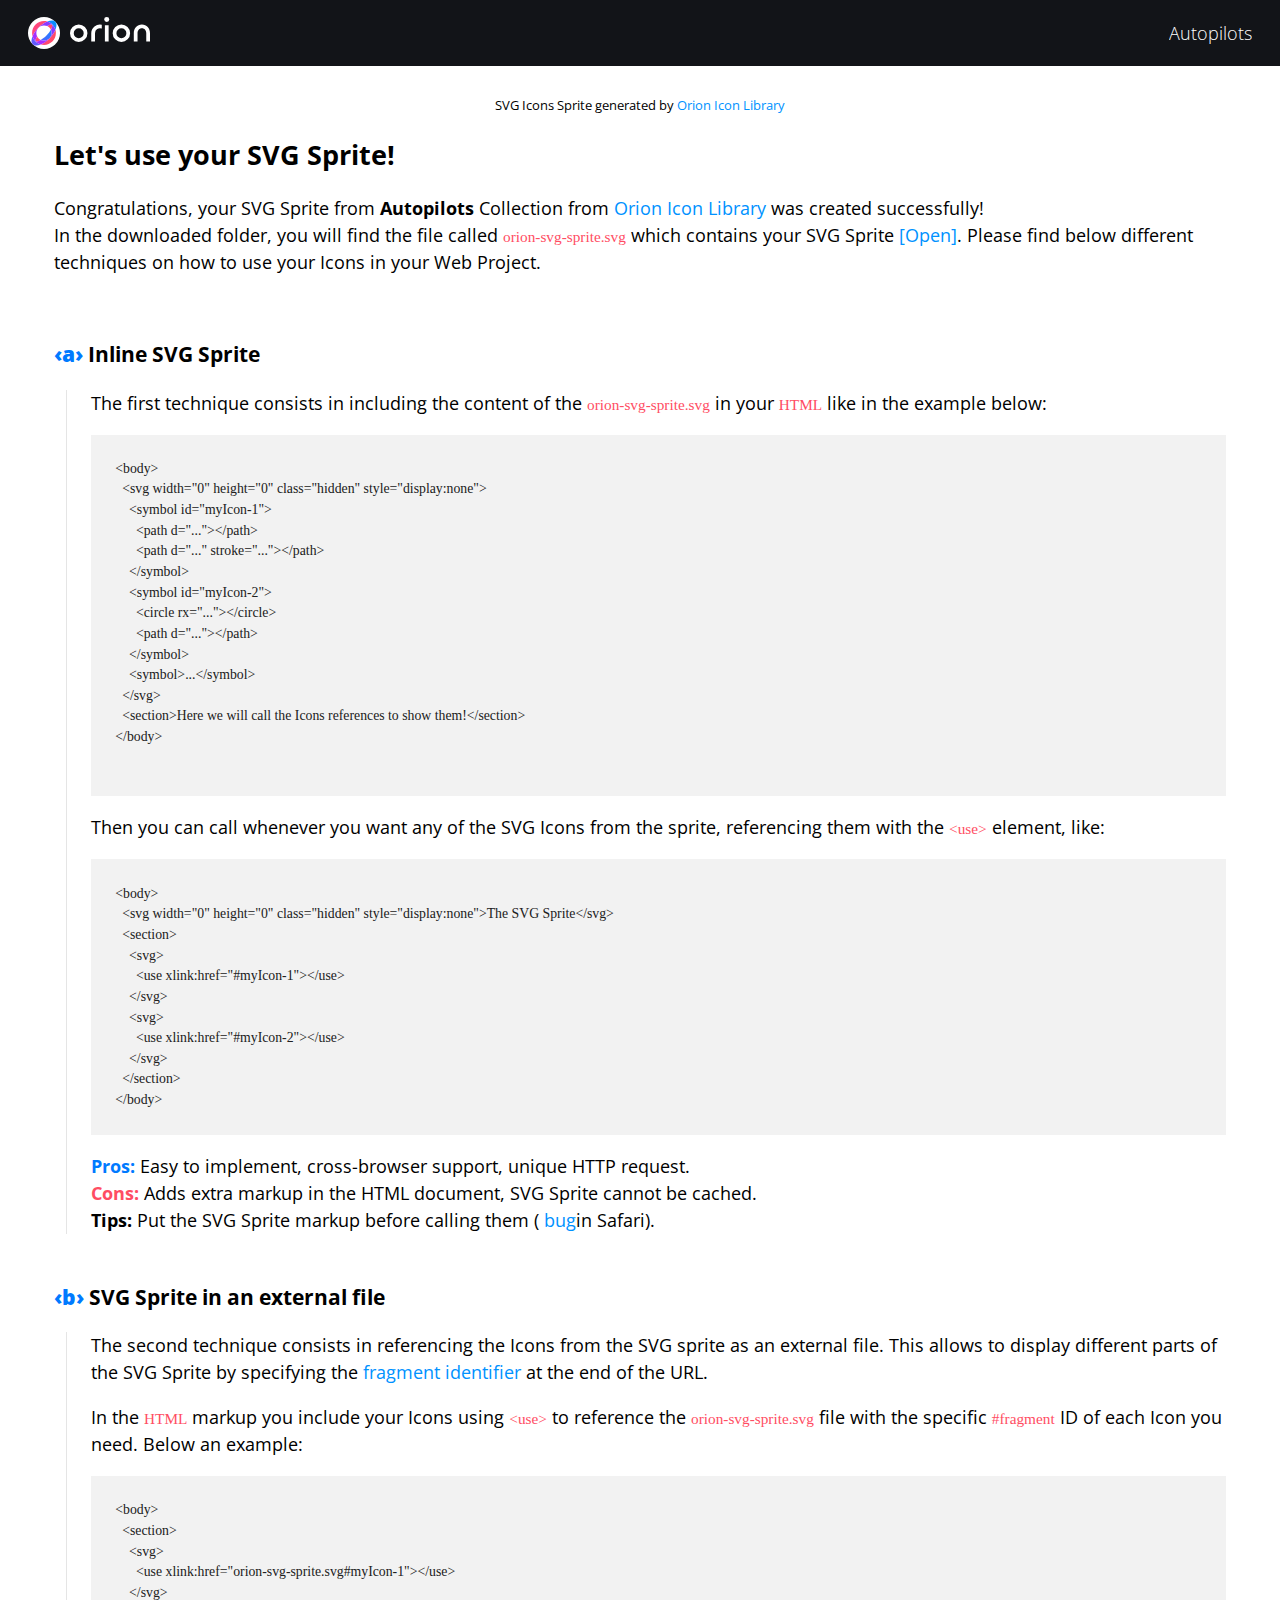
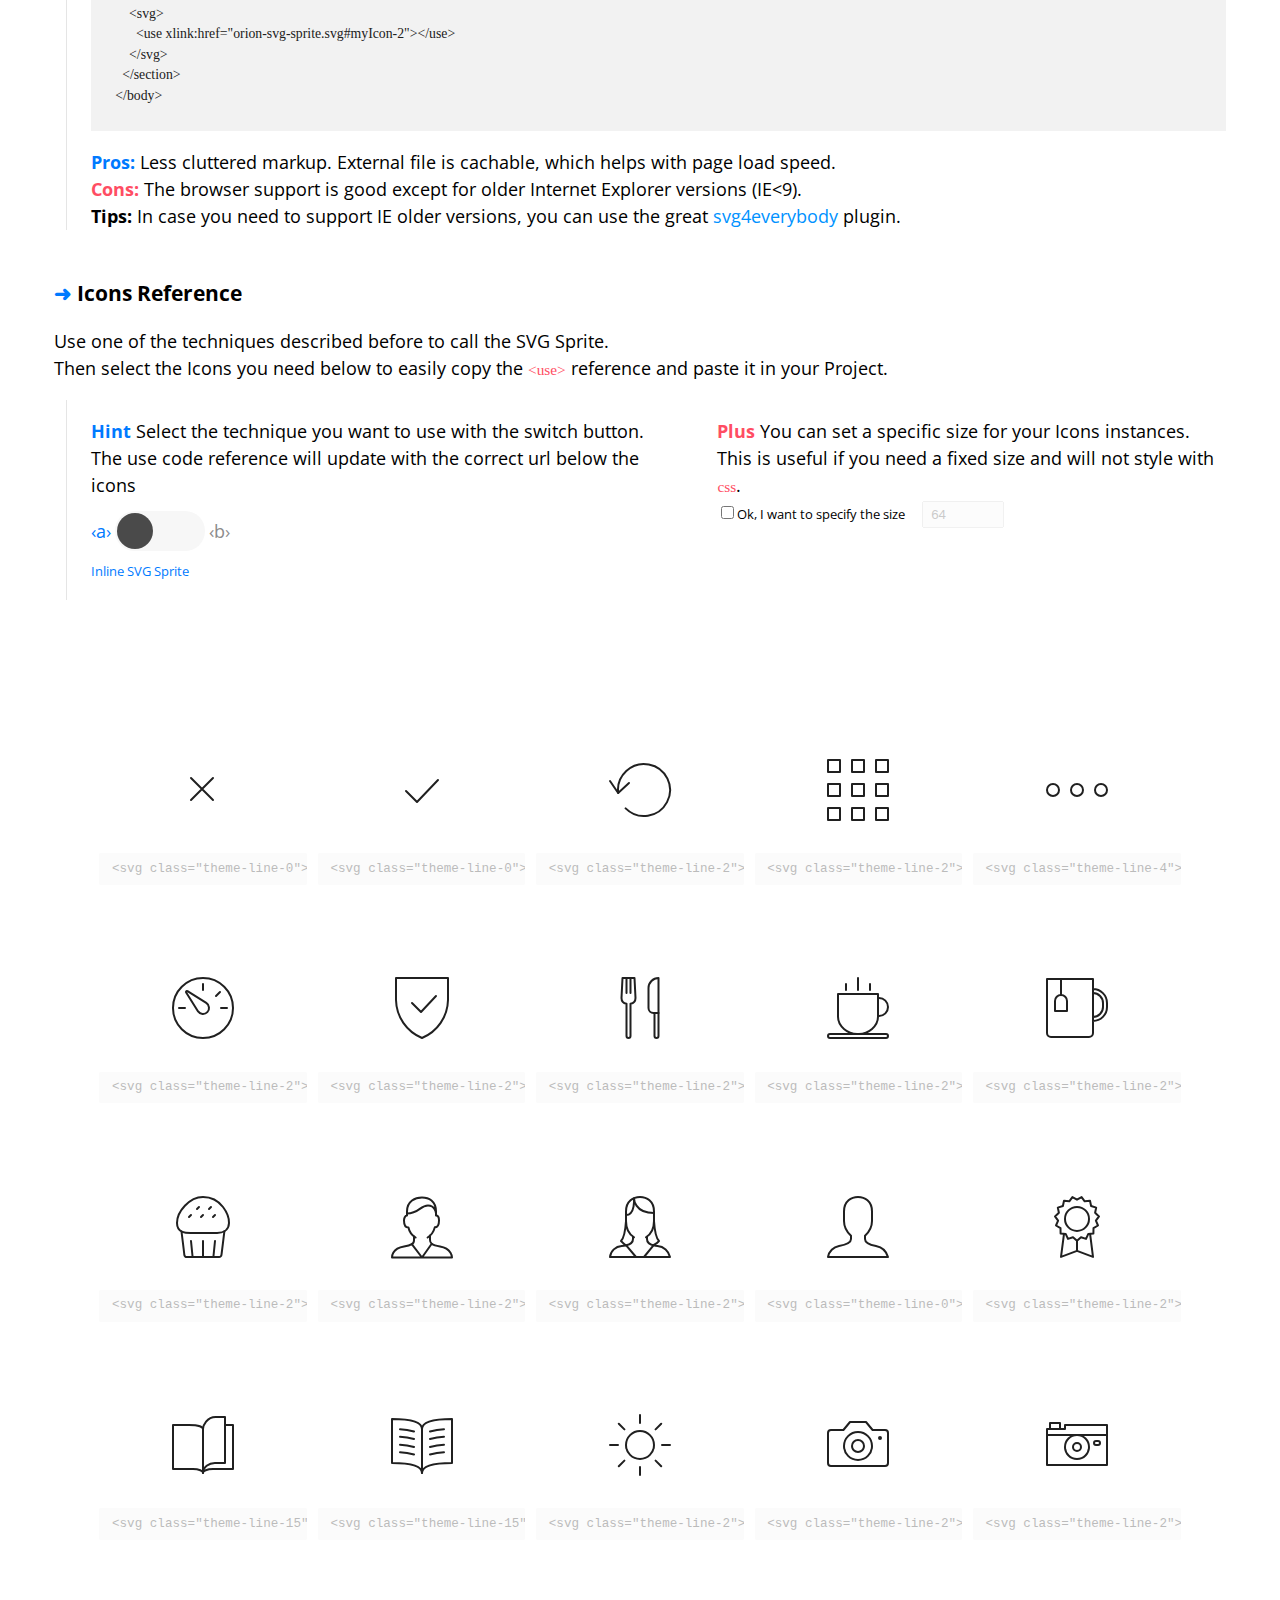
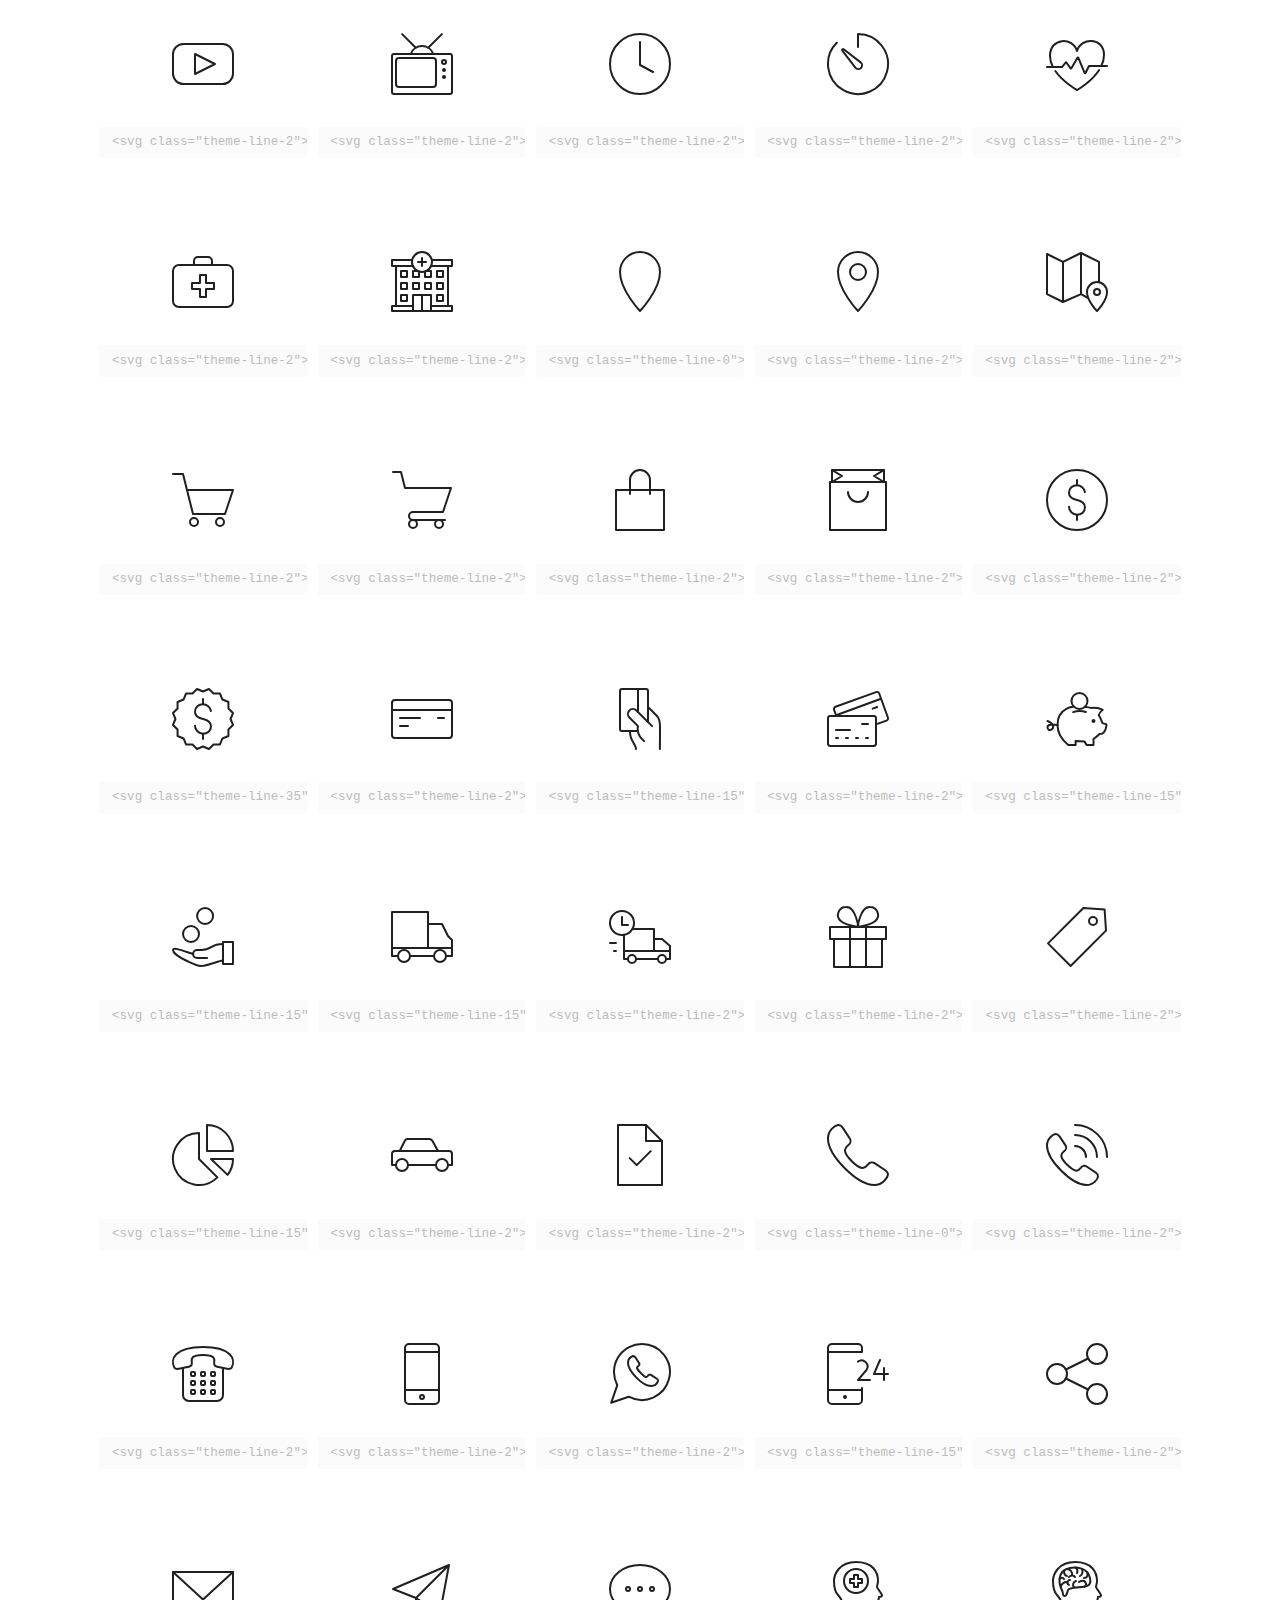
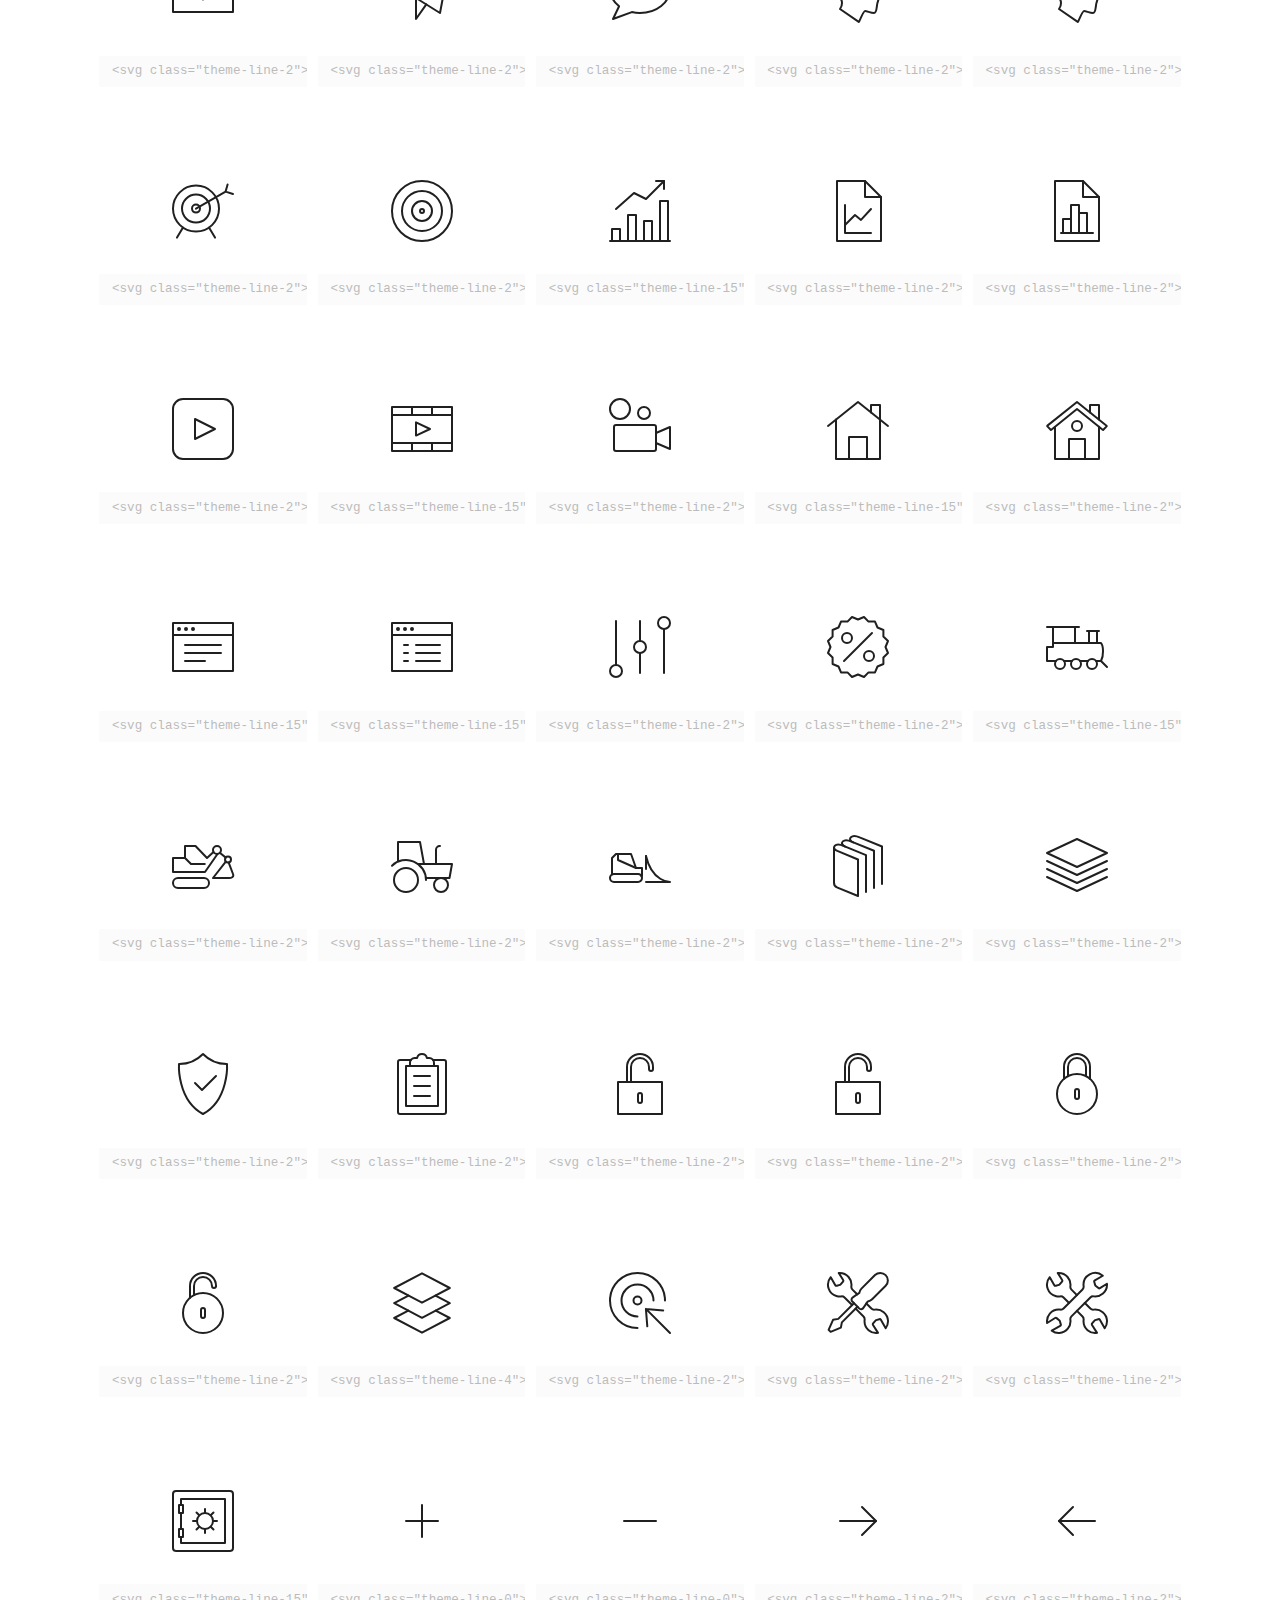
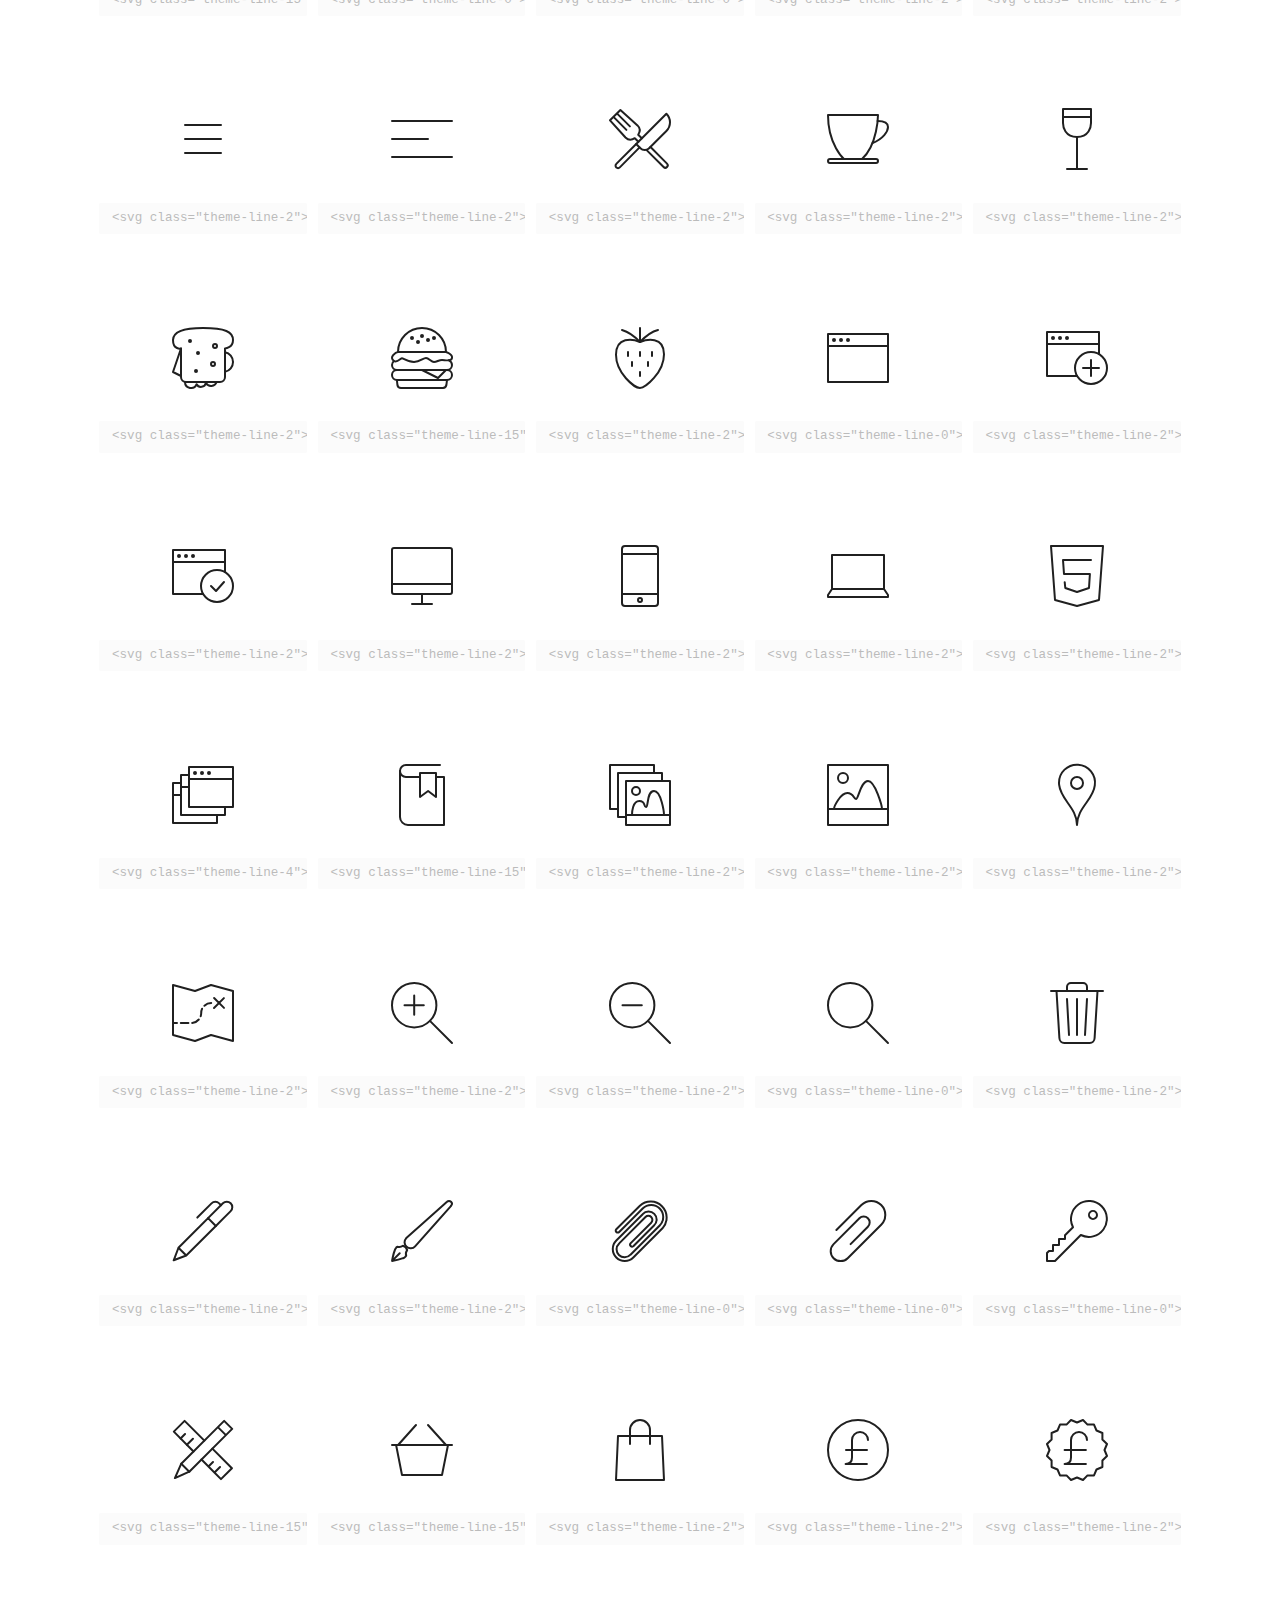
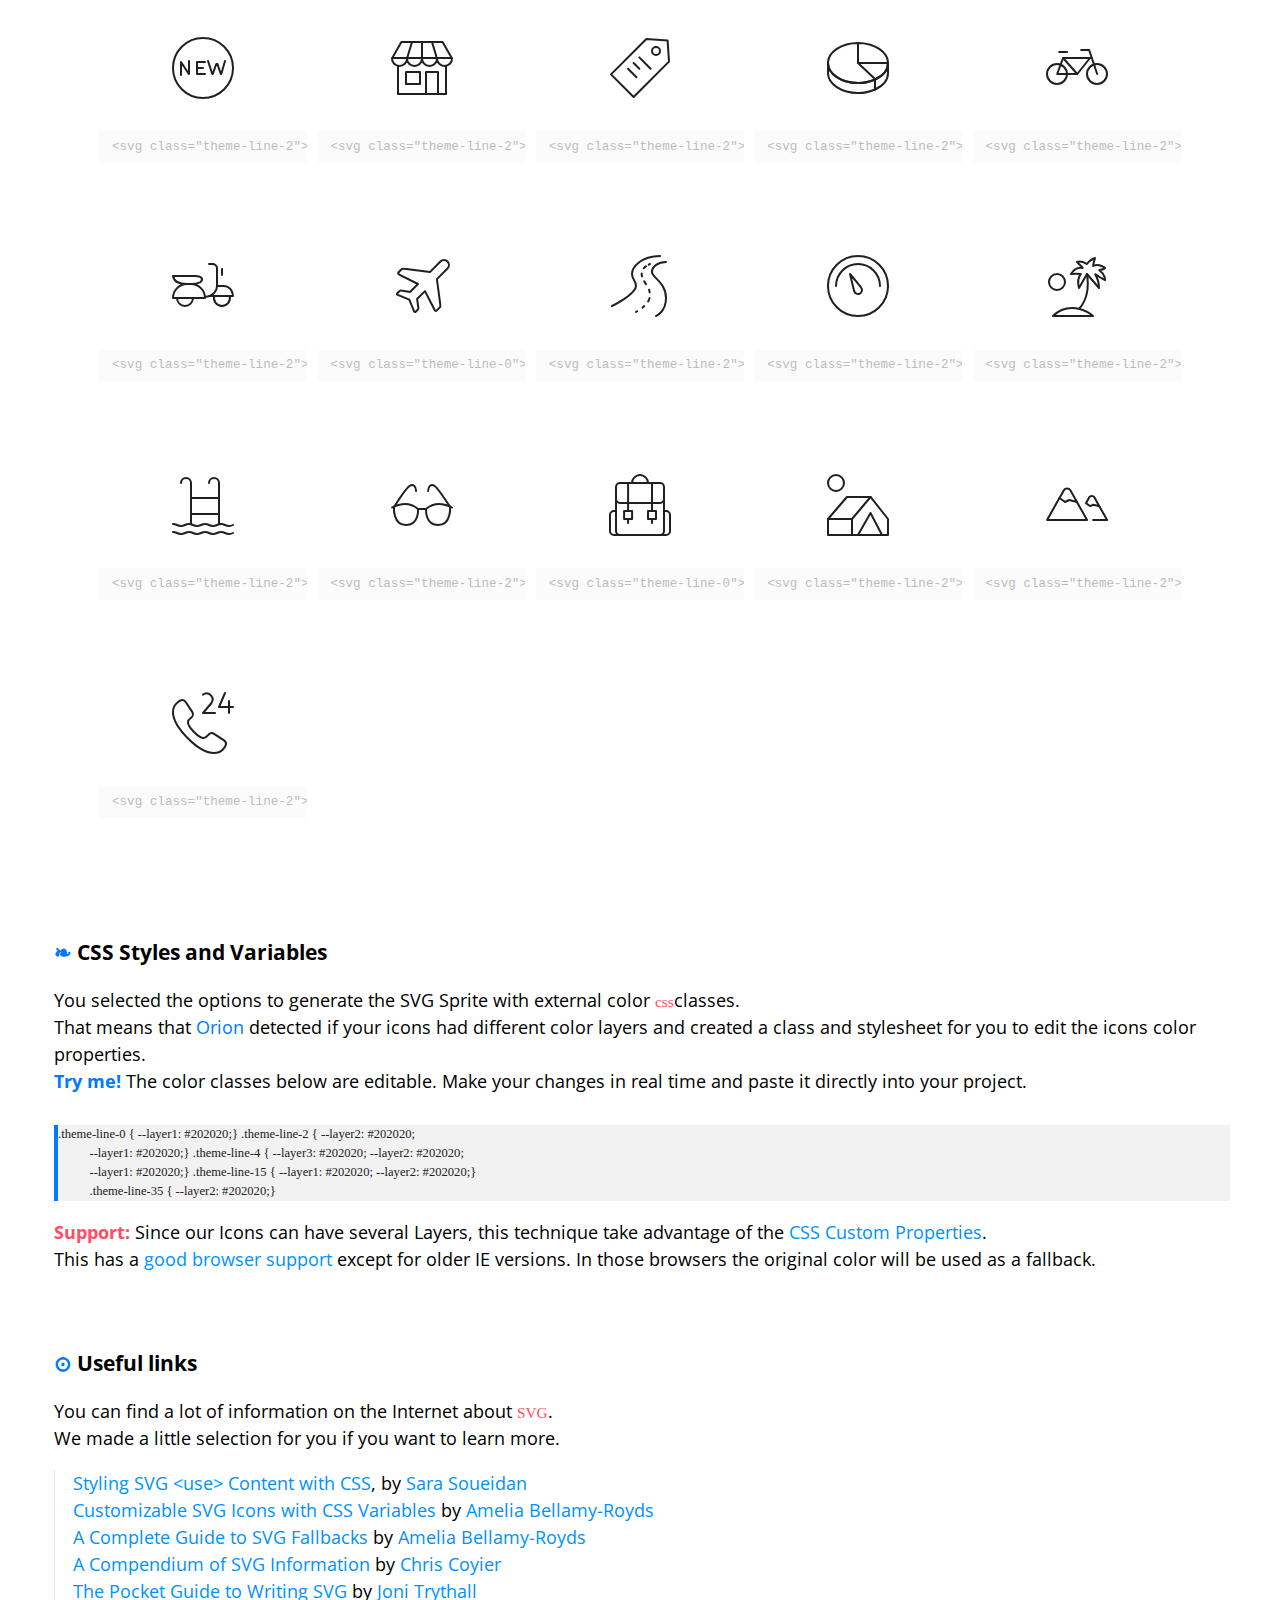
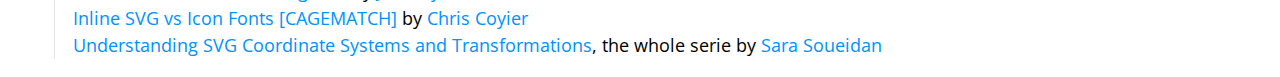
<file: static/icons/demo.html>
<!doctype>
<html lang="en">
  
  <head>
    <title>SVG Sprite Demo | Orion Icon Library</title>
    <meta name="viewport" content="width=device-width, initial-scale=1.0"
    />
    <meta charset="UTF-8" />
    <link href="https://fonts.googleapis.com/css?family=Open+Sans" rel="stylesheet"
    />
    <style>
      html {
          box-sizing: border-box;
        }
        body {
          margin: 0;
          padding: 0;
          font-family: 'Open Sans', sans-serif;
          font-size: 1.125rem;
        }
        ._1bo7bzx{font-family:Menlo, mono;font-size:.85em;}._1oymxsi{color:#ff4d63;}._1tt2u3t{-webkit-box-pack:justify;-ms-flex-pack:justify;-webkit-box-align:center;-ms-flex-align:center;display:-webkit-box;display:-moz-box;display:-ms-flexbox;display:-webkit-flex;display:flex;-webkit-align-items:center;align-items:center;background-color:#121418;-webkit-justify-content:space-between;justify-content:space-between;height:66px;padding:0 28px;color:white;}._dl5j6p{font-weight:300;max-width:33%;font-size:1em;}._1iurgbx{white-space:nowrap;overflow:hidden;text-overflow:ellipsis;}._1l5hckq{padding:1em 3em;}._kp2n83{font-size:.7em;text-align:center;}._o1cg4g{color:#0092FF;text-decoration:none;}._o1cg4g:hover{text-decoration:underline;}._14gdf42{line-height:1.5;}._ovghcs{color:inherit;text-decoration:none;}._ovghcs:hover:after{content:"#";color:#0092FF;margin-left:2px;opacity:.3;-webkit-transition:opacity .3s;-moz-transition:opacity .3s;transition:opacity .3s;}._ovghcs:active:after{opacity:1;}._1dqtju9{color:#007aff;}._fr5wn{padding-left:24px;border-left:1px solid rgba(0,0,0,0.1);margin-left:12px;margin-bottom:48px;}._1bmg5vo{color:#202020;tab-ssize:4px;overflow-x:auto;padding:1.5em;line-height:1.5;background:rgba(0,0,0,0.05);font-size:.9em;}._jro6t0{display:-webkit-box;display:-moz-box;display:-ms-flexbox;display:-webkit-flex;display:flex;}._53480w{display:none;}._53480w:checked + label span{-webkit-transform:translateX(52px);-ms-transform:translateX(52px);transform:translateX(52px);}._53480w:checked + label:before{color:inherit;}._53480w:checked + label:after{color:#007aff;}._53480w:checked ~ .externalCheckboxHelper:after{content:"External SVG Sprite";}._1uuc6xn{cursor:pointer;width:90px;height:40px;display:block;background-color:#f7f7f7;color:#8c8c8c;border-radius:32px;margin:12px 24px;position:relative;}._1uuc6xn:before{content:"‹a›";position:absolute;right:-webkit-calc(100% + 4px);right:-moz-calc(100% + 4px);right:calc(100% + 4px);top:50%;-webkit-transform:translateY(-50%);-ms-transform:translateY(-50%);transform:translateY(-50%);color:#007aff;}._1uuc6xn:after{content:"‹b›";position:absolute;left:-webkit-calc(100% + 4px);left:-moz-calc(100% + 4px);left:calc(100% + 4px);top:50%;-webkit-transform:translateY(-50%);-ms-transform:translateY(-50%);transform:translateY(-50%);}._10r524x{background-color:#4a4a4a;border-radius:50%;height:36px;left:0px;-webkit-transform:translateX(2px);-ms-transform:translateX(2px);transform:translateX(2px);position:absolute;top:2px;-webkit-transition:-webkit-transform .2s ease,transform .2s ease;-moz-transition:transform .2s ease;transition:-ms-transform .2s ease,-webkit-transform .2s ease,transform .2s ease;width:36px;z-index:1;}._qjqtm8:after{content:"Inline SVG Sprite";}._jcgzno{padding:.3em .5em;outline:0px;margin-left:12px;}._jcgzno:disabled{opacity:0.3;}._1r58n10{overflow:auto;padding:40px;margin:0px;list-style:none;padding-bottom:40px;}._fnhcyz{width:100%;float:left;-moz-box-sizing:border-box;box-sizing:border-box;display:block;-webkit-transition:opacity 250ms, box-shadow 250ms;-moz-transition:opacity 250ms, box-shadow 250ms;transition:opacity 250ms, box-shadow 250ms;cursor:pointer;position:relative;}@media (min-width: 767px){._fnhcyz{width:50%;}}@media (min-width: 1023px){._fnhcyz{width:33.333%;}}@media (min-width: 1199px){._fnhcyz{width:20%;}}._fnhcyz:after{content:"";position:absolute;z-index:-1;top:0px;right:0px;bottom:0px;left:0px;opacity:0;box-shadow:0 .5em 3em rgba(0,0,0,.1);-webkit-transition:opacity .3s;-moz-transition:opacity .3s;transition:opacity .3s;}._fnhcyz:hover:after{opacity:1;z-index:1;}._fnhcyz:before{content:"";padding-top:100%;display:block;}._fnhcyz:hover .orion-sprite__id{opacity:1;}._fnhcyz:hover .orion-sprite__code{opacity:1;}._1dclzhk{-webkit-box-direction:normal;-webkit-box-orient:vertical;-webkit-box-pack:justify;-ms-flex-pack:justify;-webkit-box-align:center;-ms-flex-align:center;display:-webkit-box;display:-moz-box;display:-ms-flexbox;display:-webkit-flex;display:flex;-webkit-align-items:center;align-items:center;-webkit-justify-content:space-between;justify-content:space-between;-webkit-flex-direction:column;-ms-flex-direction:column;flex-direction:column;position:absolute;top:0px;right:0px;bottom:0px;left:0px;padding:.5em 1em;}._19wnp26{width:100%;font-size:.7em;text-align:center;opacity:0;color:#777;-webkit-transition:opacity 250ms;-moz-transition:opacity 250ms;transition:opacity 250ms;}._1u0lyeu{width:64px;height:64px;}._190hxbq{width:100%;height:100%;}._1mcpc5v{font-size:.7em;padding:.5em 1em;width:100%;z-index:2;border-radius:2px;opacity:.3;-webkit-transition:opacity .3s;-moz-transition:opacity .3s;transition:opacity .3s;}._duacj0{white-space:pre;display:inline-block;font-size:.7em;line-height:1.5;background:rgba(0,0,0,0.05);tab-ssize:4px;color:#202020;margin-top:1em;width:100%;outline:0px;border-left:4px solid #007aff;}._1hgbkkp{list-style:none;margin:0px;padding:0px;padding-left:1em;line-height:1.5em;}._19kenml{-webkit-box-align:start;-ms-flex-align:start;display:-webkit-box;display:-moz-box;display:-ms-flexbox;display:-webkit-flex;display:flex;-webkit-align-items:flex-start;align-items:flex-start;color:#fff;}._15372er{display:inline-block;vertical-align:middle;width:32px;height:32px;}._ksd372{display:inline-block;vertical-align:middle;width:80px;height:25px;margin-left:10px;}
    </style>
  </head>
  
  <body>
    <svg width="0" height="0" class="hidden">
      <symbol xmlns="http://www.w3.org/2000/svg" viewBox="0 0 64 64" id="close-1">
        <title>Close</title>
        <desc>A line styled icon from Orion Icon Library.</desc>
        <path data-name="layer1"
        fill="none" stroke="#202020" stroke-miterlimit="10" stroke-width="2" d="M41.999 20.002l-22 22m22 0L20 20"
        stroke-linejoin="round" stroke-linecap="round" style="stroke:var(--layer1, #202020)"></path>
      </symbol>
      <symbol xmlns="http://www.w3.org/2000/svg" viewBox="0 0 64 64" id="checkmark-1">
        <title>Checkmark</title>
        <desc>A line styled icon from Orion Icon Library.</desc>
        <path data-name="layer1"
        fill="none" stroke="#202020" stroke-miterlimit="10" stroke-width="2" d="M16 33l11 11 21-22"
        stroke-linejoin="round" stroke-linecap="round" style="stroke:var(--layer1, #202020)"></path>
      </symbol>
      <symbol xmlns="http://www.w3.org/2000/svg" viewBox="0 0 64 64" id="rotate-left-1">
        <title>Rotate Left</title>
        <desc>A line styled icon from Orion Icon Library.</desc>
        <path data-name="layer2"
        d="M10.168 34.947a26.016 26.016 0 1 1 7.45 15.432" fill="none" stroke="#202020"
        stroke-miterlimit="10" stroke-width="2" stroke-linejoin="round" stroke-linecap="round"
        style="stroke:var(--layer1, #202020)"></path>
        <path data-name="layer1" fill="none" stroke="#202020" stroke-miterlimit="10"
        stroke-width="2" d="M2 23l8.168 11.947L20.986 25" stroke-linejoin="round"
        stroke-linecap="round" style="stroke:var(--layer1, #202020)"></path>
      </symbol>
      <symbol xmlns="http://www.w3.org/2000/svg" viewBox="0 0 64 64" id="portfolio-grid-1">
        <title>Portfolio Grid</title>
        <desc>A line styled icon from Orion Icon Library.</desc>
        <path data-name="layer2"
        fill="none" stroke="#202020" stroke-miterlimit="10" stroke-width="2" d="M2 2h12v12H2zm24 0h12v12H26zm24 0h12v12H50zM2 50h12v12H2z"
        stroke-linejoin="round" stroke-linecap="round" style="stroke:var(--layer1, #202020)"></path>
        <path data-name="layer1" fill="none" stroke="#202020" stroke-miterlimit="10"
        stroke-width="2" d="M26 50h12v12H26zm24 0h12v12H50z" stroke-linejoin="round"
        stroke-linecap="round" style="stroke:var(--layer1, #202020)"></path>
        <path data-name="layer2" fill="none" stroke="#202020" stroke-miterlimit="10"
        stroke-width="2" d="M2 25.988h12v12H2z" stroke-linejoin="round" stroke-linecap="round"
        style="stroke:var(--layer1, #202020)"></path>
        <path data-name="layer1" fill="none" stroke="#202020" stroke-miterlimit="10"
        stroke-width="2" d="M26 25.988h12v12H26zm24 0h12v12H50z" stroke-linejoin="round"
        stroke-linecap="round" style="stroke:var(--layer1, #202020)"></path>
      </symbol>
      <symbol xmlns="http://www.w3.org/2000/svg" viewBox="0 0 64 64" id="more-1">
        <title>More</title>
        <desc>A line styled icon from Orion Icon Library.</desc>
        <circle data-name="layer3"
        cx="8" cy="32" r="6" fill="none" stroke="#202020" stroke-miterlimit="10"
        stroke-width="2" stroke-linejoin="round" stroke-linecap="round" style="stroke:var(--layer1, #202020)"></circle>
        <circle data-name="layer2" cx="56" cy="32" r="6" fill="none"
        stroke="#202020" stroke-miterlimit="10" stroke-width="2" stroke-linejoin="round"
        stroke-linecap="round" style="stroke:var(--layer1, #202020)"></circle>
        <circle data-name="layer1" cx="32" cy="32" r="6" fill="none"
        stroke="#202020" stroke-miterlimit="10" stroke-width="2" stroke-linejoin="round"
        stroke-linecap="round" style="stroke:var(--layer1, #202020)"></circle>
      </symbol>
      <symbol xmlns="http://www.w3.org/2000/svg" viewBox="0 0 64 64" id="speed-1">
        <title>Speed</title>
        <desc>A line styled icon from Orion Icon Library.</desc>
        <circle data-name="layer2"
        cx="32" cy="32" r="30" fill="none" stroke="#202020" stroke-miterlimit="10"
        stroke-width="2" stroke-linejoin="round" stroke-linecap="round" style="stroke:var(--layer1, #202020)"></circle>
        <path data-name="layer2" fill="none" stroke="#202020" stroke-miterlimit="10"
        stroke-width="2" d="M8 32h6M32 8v5.999M50 32h6M45 20l4-4" stroke-linejoin="round"
        stroke-linecap="round" style="stroke:var(--layer1, #202020)"></path>
        <path data-name="layer1" d="M15.183 16.544A.975.975 0 0 1 15 16a1 1 0 0 1 1.489-.873l18.748 11.821a5.999 5.999 0 1 1-8.153 8.486z"
        fill="none" stroke="#202020" stroke-miterlimit="10" stroke-width="2" stroke-linejoin="round"
        stroke-linecap="round" style="stroke:var(--layer1, #202020)"></path>
      </symbol>
      <symbol xmlns="http://www.w3.org/2000/svg" viewBox="0 0 64 64" id="security-shield-1">
        <title>Security Shield</title>
        <desc>A line styled icon from Orion Icon Library.</desc>
        <path data-name="layer2"
        d="M6 2h52v22.064A41.973 41.973 0 0 1 31.994 62 41.97 41.97 0 0 1 6 24.064z"
        fill="none" stroke="#202020" stroke-miterlimit="10" stroke-width="2" stroke-linejoin="round"
        stroke-linecap="round" style="stroke:var(--layer1, #202020)"></path>
        <path data-name="layer1" fill="none" stroke="#202020" stroke-miterlimit="10"
        stroke-width="2" d="M22 27l9 9 15-16" stroke-linejoin="round" stroke-linecap="round"
        style="stroke:var(--layer1, #202020)"></path>
      </symbol>
      <symbol xmlns="http://www.w3.org/2000/svg" viewBox="0 0 64 64" id="food-1">
        <title>Food</title>
        <desc>A line styled icon from Orion Icon Library.</desc>
        <path data-name="layer2"
        d="M50.5 37v23a2 2 0 0 1-2 2 2 2 0 0 1-2-2V37" fill="none" stroke="#202020"
        stroke-linecap="round" stroke-linejoin="round" stroke-width="2" style="stroke:var(--layer1, #202020)"></path>
        <path data-name="layer1" fill="none" stroke="#202020" stroke-linecap="round"
        stroke-linejoin="round" stroke-width="2" d="M18.5 17V2m4 0v15m4-15h-12l-1 20c0 3.2 2.1 5.2 5 5.8V60a2 2 0 0 0 4 0V27.8c2.9-.6 5-2.6 5-5.8zm24 35V2a10 10 0 0 0-10 10v20a5 5 0 0 0 5 5z"
        style="stroke:var(--layer1, #202020)"></path>
      </symbol>
      <symbol viewBox="0 0 64 64" xmlns="http://www.w3.org/2000/svg" id="hot-coffee-1">
        <title>Hot Coffee</title>
        <desc>A line styled icon from Orion Icon Library.</desc>
        <path stroke-width="2"
        stroke-linejoin="round" stroke-linecap="round" stroke="#202020" fill="none"
        d="M52 17.965v22.857c0 9.467-9.582 17.143-19.049 17.143h-1.9C21.58 57.965 12 50.289 12 40.822V17.965zM52 22h1.016A8.984 8.984 0 0 1 62 30.982a8.982 8.982 0 0 1-8.982 8.982H52"
        data-name="layer2" style="stroke:var(--layer1, #202020)"></path>
        <path d="M32 13.998v-12m-12.002 12V8.002m24.004 5.996V8.002M62 60a2 2 0 0 1-2 2H4a2 2 0 0 1-2-2 2 2 0 0 1 2-2h56a2 2 0 0 1 2 2z"
        stroke-width="2" stroke-linejoin="round" stroke-linecap="round" stroke="#202020"
        fill="none" data-name="layer1" style="stroke:var(--layer1, #202020)"></path>
      </symbol>
      <symbol xmlns="http://www.w3.org/2000/svg" viewBox="0 0 64 64" id="tea-cup-1">
        <title>Tea Cup</title>
        <desc>A line styled icon from Orion Icon Library.</desc>
        <path data-name="layer2"
        fill="none" stroke="#202020" stroke-linecap="round" stroke-linejoin="round"
        stroke-width="2" d="M16 3v16m6 16V25a6 6 0 0 0-6-6 6 6 0 0 0-6 6v10z" style="stroke:var(--layer1, #202020)"></path>
        <path data-name="layer1" d="M48 3v54a4 4 0 0 1-4 4H6a4 4 0 0 1-4-4V3zm0 10a14 14 0 0 1 14 14v4a14 14 0 0 1-14 14"
        fill="none" stroke="#202020" stroke-linecap="round" stroke-linejoin="round"
        stroke-width="2" style="stroke:var(--layer1, #202020)"></path>
        <path data-name="layer1" d="M48 41a10 10 0 0 0 10-10v-4a10 10 0 0 0-10-10"
        fill="none" stroke="#202020" stroke-linecap="round" stroke-linejoin="round"
        stroke-width="2" style="stroke:var(--layer1, #202020)"></path>
      </symbol>
      <symbol xmlns="http://www.w3.org/2000/svg" viewBox="0 0 64 64" id="muffin-1">
        <title>Muffin</title>
        <desc>A line styled icon from Orion Icon Library.</desc>
        <path data-name="layer2"
        d="M10.5 36.5s2.6 20.7 2.8 23.1A2.4 2.4 0 0 0 16 62h31.9a2.4 2.4 0 0 0 2.6-2.4c.3-2.4 2.9-23.4 2.9-23.4M20 46l1.6 16M44 46l-1.6 16M32 46v16"
        fill="none" stroke="#202020" stroke-linecap="round" stroke-linejoin="round"
        stroke-width="2" style="stroke:var(--layer1, #202020)"></path>
        <path data-name="layer1" d="M32 2C18.3 2 6 16.7 6 28s11.3 10 16 10h24.1c4.8 0 11.7-2 11.9-10S50.5 2 32 2zM20 20l-2 2m14-2l-2 2m-2-10l-2 2m14-2l-2 2m6 6l-2 2"
        fill="none" stroke="#202020" stroke-linecap="round" stroke-linejoin="round"
        stroke-width="2" style="stroke:var(--layer1, #202020)"></path>
      </symbol>
      <symbol viewBox="0 0 64 64" xmlns="http://www.w3.org/2000/svg" id="man-1">
        <title>Man</title>
        <desc>A line styled icon from Orion Icon Library.</desc>
        <path stroke-width="2"
        stroke-miterlimit="10" stroke="#202020" fill="none" d="M41.713 48.744c-1.968-1.476-1.71-3.069-1.71-4.244v-4m-16 1v3c0 1.285.425 3.083-2.194 4.67"
        data-name="layer2" stroke-linejoin="round" stroke-linecap="round" style="stroke:var(--layer1, #202020)"></path>
        <path stroke-width="2" stroke-miterlimit="10" stroke="#202020"
        fill="none" d="M37.601 42.5a16.786 16.786 0 0 0 7.168-10.135c3.026-.037 4.234-2.931 4.234-6.937 0-1.994 0-4.928-3-4.928v-2m-29 0v2.006c-2-.006-3 2.994-3 4.988 0 4.006 1.391 7.006 4.436 7.006h.002a15.21 15.21 0 0 0 7.17 10m20.392-24v-2c0-10.4-7.373-14-14-14s-15 3.517-15 13.916V18.5c12 0 13-8 21-8 7.459 0 8 8 8 8z"
        data-name="layer2" stroke-linejoin="round" stroke-linecap="round" style="stroke:var(--layer1, #202020)"></path>
        <path stroke-width="2" stroke-miterlimit="10" stroke="#202020"
        fill="none" d="M14.003 51.5c-12.61 2-12.001 11-12.001 11h30L21.809 49.17c-1.458.885-3.856 1.703-7.806 2.33zm36 0c-4.436-.74-6.91-1.72-8.29-2.756L32.002 62.5h30s0-9-12-11z"
        data-name="layer1" stroke-linejoin="round" stroke-linecap="round" style="stroke:var(--layer1, #202020)"></path>
      </symbol>
      <symbol viewBox="0 0 64 64" xmlns="http://www.w3.org/2000/svg" id="woman-1">
        <title>Woman</title>
        <desc>A line styled icon from Orion Icon Library.</desc>
        <path stroke-width="2"
        stroke-miterlimit="10" stroke="#202020" fill="none" d="M32 2c-6.627 0-13.992 4-13.992 14.399V26c0 7.18 3.27 13.379 8 16.267m11.984 0c4.73-2.888 8-9.087 8-16.267v-9.601C45.992 6 38.627 2 32 2"
        data-name="layer2" stroke-linejoin="round" stroke-linecap="round" style="stroke:var(--layer1, #202020)"></path>
        <path stroke-width="2" stroke-miterlimit="10" stroke="#202020"
        fill="none" d="M46 18C26 18 26 3.174 26 3.174S27.416 20 18 20m27.473 30.357C39.003 48.835 39 45.697 39 44v-2M28 62h8M25 42v2c0 1.684-.002 4.813-6.794 6.333M18.008 26S17 42 13 46c4 4 4.926 4.394 4.926 4.394"
        data-name="layer2" stroke-linejoin="round" stroke-linecap="round" style="stroke:var(--layer1, #202020)"></path>
        <path stroke-width="2" stroke-miterlimit="10" stroke="#202020"
        fill="none" d="M45.992 26S47 42 51 46c-4 4-6.095 4.217-6.095 4.217" data-name="layer2"
        stroke-linejoin="round" stroke-linecap="round" style="stroke:var(--layer1, #202020)"></path>
        <path stroke-width="2" stroke-miterlimit="10" stroke="#202020"
        fill="none" d="M62 62a13.788 13.788 0 0 0-12.422-11 30.574 30.574 0 0 1-4.105-.643L36 62zM13.61 51A12.46 12.46 0 0 0 2 62h26l-9.794-11.667a34.259 34.259 0 0 1-4.597.667z"
        data-name="layer1" stroke-linejoin="round" stroke-linecap="round" style="stroke:var(--layer1, #202020)"></path>
      </symbol>
      <symbol xmlns="http://www.w3.org/2000/svg" viewBox="0 0 64 64" id="user-1">
        <title>User</title>
        <desc>A line styled icon from Orion Icon Library.</desc>
        <path data-name="layer1"
        d="M46 26c0 6.1-3.4 11.5-7 14.8V44c0 2 1 5.1 11 7a15.5 15.5 0 0 1 12 11H2a13.4 13.4 0 0 1 11-11c10-1.8 12-5 12-7v-3.2c-3.6-3.3-7-8.6-7-14.8v-9.6C18 6 25.4 2 32 2s14 4 14 14.4z"
        fill="none" stroke="#202020" stroke-miterlimit="10" stroke-width="2" stroke-linejoin="round"
        stroke-linecap="round" style="stroke:var(--layer1, #202020)"></path>
      </symbol>
      <symbol xmlns="http://www.w3.org/2000/svg" viewBox="0 0 64 64" id="quality-1">
        <title>Quality</title>
        <desc>A line styled icon from Orion Icon Library.</desc>
        <path data-name="layer2"
        fill="none" stroke="#202020" stroke-miterlimit="10" stroke-width="2" d="M19 38.9l-3 23 16-6 16 6-2.9-23M32 45.8v10.1"
        stroke-linejoin="round" stroke-linecap="round" style="stroke:var(--layer1, #202020)"></path>
        <circle data-name="layer1" cx="32" cy="23.9" r="12" fill="none"
        stroke="#202020" stroke-miterlimit="10" stroke-width="2" stroke-linejoin="round"
        stroke-linecap="round" style="stroke:var(--layer1, #202020)"></circle>
        <path data-name="layer1" fill="none" stroke="#202020" stroke-miterlimit="10"
        stroke-width="2" d="M32 4.7l4.6-2.6 3.1 4.2 5.3-.5 1.1 5.2 5.1 1.6-1.1 5.2 3.9 3.6-3.1 4.3 2.1 4.8-4.5 2.7-.1 5.3-5.2.6-2.2 4.8-5-1.6-4 3.5-4-3.5-5 1.6-2.2-4.8-5.2-.6-.1-5.3-4.5-2.7 2.1-4.8-3.1-4.3 3.9-3.6-1.1-5.2 5.1-1.6L19 5.8l5.3.5 3.1-4.2L32 4.7z"
        stroke-linejoin="round" stroke-linecap="round" style="stroke:var(--layer1, #202020)"></path>
      </symbol>
      <symbol xmlns="http://www.w3.org/2000/svg" viewBox="0 0 64 64" id="reading-1">
        <title>Reading</title>
        <desc>A line styled icon from Orion Icon Library.</desc>
        <path data-name="layer1"
        d="M54 12h8v44H42c-6 0-10 2-10 3.8" fill="none" stroke="#202020" stroke-miterlimit="10"
        stroke-width="2" stroke-linejoin="round" stroke-linecap="round" style="stroke:var(--layer2, #202020)"></path>
        <path data-name="layer2" d="M32 16c0-3.6 4-12 12.6-12H54v46H43.9C37.8 50 32 54.2 32 60"
        fill="none" stroke="#202020" stroke-miterlimit="10" stroke-width="2" stroke-linejoin="round"
        stroke-linecap="round" style="stroke:var(--layer2, #202020)"></path>
        <path data-name="layer1" d="M32 16c0-2-4-4-14-4H2v44h20c6 0 10 2 10 3.8z"
        fill="none" stroke="#202020" stroke-miterlimit="10" stroke-width="2" stroke-linejoin="round"
        stroke-linecap="round" style="stroke:var(--layer2, #202020)"></path>
      </symbol>
      <symbol xmlns="http://www.w3.org/2000/svg" viewBox="0 0 64 64" id="news-1">
        <title>News</title>
        <desc>A line styled icon from Orion Icon Library.</desc>
        <path data-name="layer1"
        d="M32 16C32 8 16 6 2 6v44c14 0 30 2 30 10z" fill="none" stroke="#202020"
        stroke-miterlimit="10" stroke-width="2" stroke-linejoin="round" stroke-linecap="round"
        style="stroke:var(--layer2, #202020)"></path>
        <path data-name="layer2" d="M24 18.5a60.7 60.7 0 0 0-14-2.3M24 26a60.7 60.7 0 0 0-14-2.3M24 34a60.7 60.7 0 0 0-14-2.3m14 9.8a60.7 60.7 0 0 0-14-2.3m30-20.7a60.7 60.7 0 0 1 14-2.3M40 26a60.7 60.7 0 0 1 14-2.3M40 34a60.7 60.7 0 0 1 14-2.3m-14 9.8a60.7 60.7 0 0 1 14-2.3"
        fill="none" stroke="#202020" stroke-miterlimit="10" stroke-width="2" stroke-linejoin="round"
        stroke-linecap="round" style="stroke:var(--layer2, #202020)"></path>
        <path data-name="layer1" d="M32 16C32 8 48 6 62 6v44c-14 0-30 2-30 10"
        fill="none" stroke="#202020" stroke-miterlimit="10" stroke-width="2" stroke-linejoin="round"
        stroke-linecap="round" style="stroke:var(--layer2, #202020)"></path>
      </symbol>
      <symbol xmlns="http://www.w3.org/2000/svg" viewBox="0 0 64 64" id="sun-1">
        <title>Sun</title>
        <desc>A line styled icon from Orion Icon Library.</desc>
        <circle data-name="layer2"
        cx="32" cy="32" r="14" fill="none" stroke="#202020" stroke-miterlimit="10"
        stroke-width="2" stroke-linejoin="round" stroke-linecap="round" style="stroke:var(--layer1, #202020)"></circle>
        <path data-name="layer1" fill="none" stroke="#202020" stroke-miterlimit="10"
        stroke-width="2" d="M32 2v8m0 44v8m30-30h-8m-44 0H2m8.8-21.2l5.6 5.6m31.2 31.2l5.6 5.6m0-42.4l-5.6 5.6M16.4 47.6l-5.6 5.6"
        stroke-linejoin="round" stroke-linecap="round" style="stroke:var(--layer1, #202020)"></path>
      </symbol>
      <symbol xmlns="http://www.w3.org/2000/svg" viewBox="0 0 64 64" id="camera-1">
        <title>Camera</title>
        <desc>A line styled icon from Orion Icon Library.</desc>
        <path data-name="layer2"
        d="M59 17H46.6L40 9H24l-6.6 8H5a3 3 0 0 0-3 3v30a3 3 0 0 0 3 3h54a3 3 0 0 0 3-3V20a3 3 0 0 0-3-3z"
        fill="none" stroke="#202020" stroke-miterlimit="10" stroke-width="2" stroke-linejoin="round"
        stroke-linecap="round" style="stroke:var(--layer1, #202020)"></path>
        <circle data-name="layer1" cx="32" cy="33" r="14" fill="none" stroke="#202020"
        stroke-miterlimit="10" stroke-width="2" stroke-linejoin="round" stroke-linecap="round"
        style="stroke:var(--layer1, #202020)"></circle>
        <circle data-name="layer1" cx="54" cy="25" r="1" fill="none"
        stroke="#202020" stroke-miterlimit="10" stroke-width="2" stroke-linejoin="round"
        stroke-linecap="round" style="stroke:var(--layer1, #202020)"></circle>
        <circle data-name="layer1" cx="32" cy="33" r="6" fill="none"
        stroke="#202020" stroke-miterlimit="10" stroke-width="2" stroke-linejoin="round"
        stroke-linecap="round" style="stroke:var(--layer1, #202020)"></circle>
      </symbol>
      <symbol xmlns="http://www.w3.org/2000/svg" viewBox="0 0 64 64" id="retro-camera-1">
        <title>Retro Camera</title>
        <desc>A line styled icon from Orion Icon Library.</desc>
        <path data-name="layer2"
        fill="none" stroke="#202020" stroke-miterlimit="10" stroke-width="2" d="M5 16v-6h10v6"
        stroke-linejoin="round" stroke-linecap="round" style="stroke:var(--layer1, #202020)"></path>
        <path data-name="layer2" fill="none" stroke="#202020" stroke-miterlimit="10"
        stroke-width="2" d="M20 12v4H2v36h60V12H20zM2 22h30m0 0h30" stroke-linejoin="round"
        stroke-linecap="round" style="stroke:var(--layer1, #202020)"></path>
        <circle data-name="layer1" cx="32" cy="34" r="12" fill="none" stroke="#202020"
        stroke-miterlimit="10" stroke-width="2" stroke-linejoin="round" stroke-linecap="round"
        style="stroke:var(--layer1, #202020)"></circle>
        <circle data-name="layer1" cx="32" cy="34" r="4" fill="none"
        stroke="#202020" stroke-miterlimit="10" stroke-width="2" stroke-linejoin="round"
        stroke-linecap="round" style="stroke:var(--layer1, #202020)"></circle>
        <path data-name="layer1" d="M55 30a2 2 0 0 1-2 2h-2a2 2 0 0 1-2-2 2 2 0 0 1 2-2h2a2 2 0 0 1 2 2z"
        fill="none" stroke="#202020" stroke-miterlimit="10" stroke-width="2" stroke-linejoin="round"
        stroke-linecap="round" style="stroke:var(--layer1, #202020)"></path>
      </symbol>
      <symbol xmlns="http://www.w3.org/2000/svg" viewBox="0 0 64 64" id="play-button-1">
        <title>Play Button</title>
        <desc>A line styled icon from Orion Icon Library.</desc>
        <rect data-name="layer2"
        x="2" y="12" width="60" height="40" rx="10.4" ry="10.4" fill="none" stroke="#202020"
        stroke-miterlimit="10" stroke-width="2" stroke-linejoin="round" stroke-linecap="round"
        style="stroke:var(--layer1, #202020)"></rect>
        <path data-name="layer1" fill="none" stroke="#202020" stroke-miterlimit="10"
        stroke-width="2" d="M24 22v20l20-10-20-10z" stroke-linejoin="round" stroke-linecap="round"
        style="stroke:var(--layer1, #202020)"></path>
      </symbol>
      <symbol xmlns="http://www.w3.org/2000/svg" viewBox="0 0 64 64" id="tv-1">
        <title>TV</title>
        <desc>A line styled icon from Orion Icon Library.</desc>
        <path data-name="layer2"
        d="M20.7 22a12 12 0 0 1 22.6 0" fill="none" stroke="#202020" stroke-miterlimit="10"
        stroke-width="2" stroke-linejoin="round" stroke-linecap="round" style="stroke:var(--layer1, #202020)"></path>
        <rect data-name="layer1" x="2" y="22" width="60" height="40" rx="2"
        ry="2" fill="none" stroke="#202020" stroke-miterlimit="10" stroke-width="2"
        stroke-linejoin="round" stroke-linecap="round" style="stroke:var(--layer1, #202020)"></rect>
        <path data-name="layer2" fill="none" stroke="#202020" stroke-miterlimit="10"
        stroke-width="2" d="M25.8 15.8L12.1 2.1m26.1 13.7L51.9 2.1" stroke-linejoin="round"
        stroke-linecap="round" style="stroke:var(--layer1, #202020)"></path>
        <circle data-name="layer2" cx="54" cy="38" r="1" fill="none" stroke="#202020"
        stroke-miterlimit="10" stroke-width="2" stroke-linejoin="round" stroke-linecap="round"
        style="stroke:var(--layer1, #202020)"></circle>
        <circle data-name="layer2" cx="54" cy="45" r="1" fill="none"
        stroke="#202020" stroke-miterlimit="10" stroke-width="2" stroke-linejoin="round"
        stroke-linecap="round" style="stroke:var(--layer1, #202020)"></circle>
        <circle data-name="layer2" cx="54" cy="30" r="2" fill="none"
        stroke="#202020" stroke-miterlimit="10" stroke-width="2" stroke-linejoin="round"
        stroke-linecap="round" style="stroke:var(--layer1, #202020)"></circle>
        <rect data-name="layer1" x="6" y="26" width="40" height="29"
        rx="3" ry="3" fill="none" stroke="#202020" stroke-miterlimit="10" stroke-width="2"
        stroke-linejoin="round" stroke-linecap="round" style="stroke:var(--layer1, #202020)"></rect>
      </symbol>
      <symbol xmlns="http://www.w3.org/2000/svg" viewBox="0 0 64 64" id="time-1">
        <title>Time</title>
        <desc>A line styled icon from Orion Icon Library.</desc>
        <circle data-name="layer2"
        cx="32" cy="32" r="30" fill="none" stroke="#202020" stroke-linecap="round"
        stroke-miterlimit="10" stroke-width="2" stroke-linejoin="round" style="stroke:var(--layer1, #202020)"></circle>
        <path data-name="layer1" fill="none" stroke="#202020" stroke-linecap="round"
        stroke-miterlimit="10" stroke-width="2" d="M32 10v23l13 7" stroke-linejoin="round"
        style="stroke:var(--layer1, #202020)"></path>
      </symbol>
      <symbol viewBox="0 0 64 64" xmlns="http://www.w3.org/2000/svg" id="deadline-1">
        <title>Deadline</title>
        <desc>A line styled icon from Orion Icon Library.</desc>
        <path stroke-width="2"
        stroke-miterlimit="10" stroke-linecap="round" stroke="#202020" fill="none"
        d="M29.375 35.625L16.293 18.707a1.007 1.007 0 0 1 1.414-1.414l16.918 13.082A3.739 3.739 0 0 1 30 36.254a3.914 3.914 0 0 1-.625-.629z"
        data-name="layer2" stroke-linejoin="round" style="stroke:var(--layer1, #202020)"></path>
        <path stroke-width="2" stroke-miterlimit="10" stroke-linecap="round"
        stroke="#202020" fill="none" d="M10.787 10.787A30 30 0 1 0 32 2v13" data-name="layer1"
        stroke-linejoin="round" style="stroke:var(--layer1, #202020)"></path>
      </symbol>
      <symbol xmlns="http://www.w3.org/2000/svg" viewBox="0 0 64 64" id="heartbeat-1">
        <title>Heartbeat</title>
        <desc>A line styled icon from Orion Icon Library.</desc>
        <path data-name="layer2"
        d="M54.132 37.978c-7.756 12.073-22.055 20.058-22.055 20.058S18.218 50.34 10.33 39M7.9 35A23.91 23.91 0 0 1 5 24C5 5.04 28 5 32 19c4-14 27-14 27 4a25.548 25.548 0 0 1-2.644 11"
        fill="none" stroke="#202020" stroke-linecap="round" stroke-miterlimit="10"
        stroke-width="2" stroke-linejoin="round" style="stroke:var(--layer1, #202020)"></path>
        <path data-name="layer1" d="M2 35h14.76a.5.5 0 0 0 .39-.188l3.437-4.3a.5.5 0 0 1 .8.022l4.166 5.833a.5.5 0 0 0 .839-.039l6.1-10.459a.5.5 0 0 1 .894.062l6.2 15.049a.5.5 0 0 0 .91.033l3.371-6.741a.5.5 0 0 1 .442-.272H62"
        fill="none" stroke="#202020" stroke-linecap="round" stroke-miterlimit="10"
        stroke-width="2" stroke-linejoin="round" style="stroke:var(--layer1, #202020)"></path>
      </symbol>
      <symbol xmlns="http://www.w3.org/2000/svg" viewBox="0 0 64 64" id="first-aid-kit-1">
        <title>First Aid Kit</title>
        <desc>A line styled icon from Orion Icon Library.</desc>
        <path data-name="layer2"
        fill="none" stroke="#202020" stroke-linecap="round" stroke-miterlimit="10"
        stroke-width="2" d="M43 33h-8v-8h-6v8h-8v6h8v8h6v-8h8v-6z" stroke-linejoin="round"
        style="stroke:var(--layer1, #202020)"></path>
        <rect data-name="layer1" x="2" y="15" width="60" height="42" rx="6"
        ry="6" fill="none" stroke="#202020" stroke-linecap="round" stroke-miterlimit="10"
        stroke-width="2" stroke-linejoin="round" style="stroke:var(--layer1, #202020)"></rect>
        <path data-name="layer1" d="M23 15v-4a4 4 0 0 1 4-4h10a4 4 0 0 1 4 4v4"
        fill="none" stroke="#202020" stroke-linecap="round" stroke-miterlimit="10"
        stroke-width="2" stroke-linejoin="round" style="stroke:var(--layer1, #202020)"></path>
      </symbol>
      <symbol xmlns="http://www.w3.org/2000/svg" viewBox="0 0 64 64" id="hospital-1">
        <title>Hospital</title>
        <desc>A line styled icon from Orion Icon Library.</desc>
        <path data-name="layer2"
        fill="none" stroke="#202020" stroke-linecap="round" stroke-miterlimit="10"
        stroke-width="2" d="M6 56V16m52 0v40" stroke-linejoin="round" style="stroke:var(--layer1, #202020)"></path>
        <path data-name="layer1" fill="none" stroke="#202020" stroke-linecap="round"
        stroke-miterlimit="10" stroke-width="2" d="M23 45h18v16H23z" stroke-linejoin="round"
        style="stroke:var(--layer1, #202020)"></path>
        <path data-name="layer2" fill="none" stroke="#202020" stroke-linecap="round"
        stroke-miterlimit="10" stroke-width="2" d="M23 61H2v-5h21m18 0h21v5H41"
        stroke-linejoin="round" style="stroke:var(--layer1, #202020)"></path>
        <path data-name="layer1" fill="none" stroke="#202020" stroke-linecap="round"
        stroke-miterlimit="10" stroke-width="2" d="M32 45v16" stroke-linejoin="round"
        style="stroke:var(--layer1, #202020)"></path>
        <path data-name="layer2" fill="none" stroke="#202020" stroke-linecap="round"
        stroke-miterlimit="10" stroke-width="2" d="M22.756 16H2v-6h20.063m19.874 0H62v6H41.244M11 21h6v6h-6zm36 0h6v6h-6zM11 33h6v6h-6zm0 12h6v6h-6zm36 0h6v6h-6zM23 33h6v6h-6zm12 0h6v6h-6zm12 0h6v6h-6zM29 21.542V27h-6v-6h4.636m8.728 0H41v6h-6v-5.458"
        stroke-linejoin="round" style="stroke:var(--layer1, #202020)"></path>
        <circle data-name="layer1" cx="32" cy="12" r="10" fill="none" stroke="#202020"
        stroke-linecap="round" stroke-miterlimit="10" stroke-width="2" stroke-linejoin="round"
        style="stroke:var(--layer1, #202020)"></circle>
        <path data-name="layer1" fill="none" stroke="#202020" stroke-linecap="round"
        stroke-miterlimit="10" stroke-width="2" d="M32 8v8m-4-4h8" stroke-linejoin="round"
        style="stroke:var(--layer1, #202020)"></path>
      </symbol>
      <symbol viewBox="0 0 64 64" xmlns="http://www.w3.org/2000/svg" id="map-pin-1">
        <title>Map Pin</title>
        <desc>A line styled icon from Orion Icon Library.</desc>
        <path stroke-width="2"
        stroke-miterlimit="10" stroke="#202020" fill="none" d="M32 2a20 20 0 0 0-20 20c0 18 20 39 20 39s20-21 20-39A20 20 0 0 0 32 2z"
        data-name="layer1" stroke-linejoin="round" stroke-linecap="round" style="stroke:var(--layer1, #202020)"></path>
      </symbol>
      <symbol viewBox="0 0 64 64" xmlns="http://www.w3.org/2000/svg" id="pin-1">
        <title>Pin</title>
        <desc>A line styled icon from Orion Icon Library.</desc>
        <path stroke-width="2"
        stroke-miterlimit="10" stroke="#202020" fill="none" d="M32 2a20 20 0 0 0-20 20c0 18 20 39 20 39s20-21 20-39A20 20 0 0 0 32 2z"
        data-name="layer2" stroke-linejoin="round" stroke-linecap="round" style="stroke:var(--layer1, #202020)"></path>
        <circle stroke-width="2" stroke-miterlimit="10" stroke="#202020"
        fill="none" r="8" cy="22" cx="32" data-name="layer1" stroke-linejoin="round"
        stroke-linecap="round" style="stroke:var(--layer1, #202020)"></circle>
      </symbol>
      <symbol viewBox="0 0 64 64" xmlns="http://www.w3.org/2000/svg" id="map-marker-1">
        <title>Map Marker</title>
        <desc>A line styled icon from Orion Icon Library.</desc>
        <path d="M43.2 48.1l-7.2-4L18 52 2 44.1V4l16 7.9L36 3l18 8.9v20.3M36 44.1V3M18 52V11.9"
        stroke-width="2" stroke-miterlimit="10" stroke="#202020" fill="none" data-name="layer2"
        stroke-linejoin="round" stroke-linecap="round" style="stroke:var(--layer1, #202020)"></path>
        <path stroke-width="2" stroke-miterlimit="10" stroke="#202020"
        fill="none" d="M52 32a10 10 0 0 0-10 10c0 9 10 19 10 19s10-10 10-19a10 10 0 0 0-10-10z"
        data-name="layer1" stroke-linejoin="round" stroke-linecap="round" style="stroke:var(--layer1, #202020)"></path>
        <circle stroke-width="2" stroke-miterlimit="10" stroke="#202020"
        fill="none" r="3" cy="42" cx="52" data-name="layer1" stroke-linejoin="round"
        stroke-linecap="round" style="stroke:var(--layer1, #202020)"></circle>
      </symbol>
      <symbol xmlns="http://www.w3.org/2000/svg" viewBox="0 0 64 64" id="cart-1">
        <title>Cart</title>
        <desc>A line styled icon from Orion Icon Library.</desc>
        <path data-name="layer2"
        fill="none" stroke="#202020" stroke-miterlimit="10" stroke-width="2" d="M2 6h10l10 40h32l8-24H16"
        stroke-linejoin="round" stroke-linecap="round" style="stroke:var(--layer1, #202020)"></path>
        <circle data-name="layer1" cx="23" cy="54" r="4" fill="none" stroke="#202020"
        stroke-miterlimit="10" stroke-width="2" stroke-linejoin="round" stroke-linecap="round"
        style="stroke:var(--layer1, #202020)"></circle>
        <circle data-name="layer1" cx="49" cy="54" r="4" fill="none"
        stroke="#202020" stroke-miterlimit="10" stroke-width="2" stroke-linejoin="round"
        stroke-linecap="round" style="stroke:var(--layer1, #202020)"></circle>
      </symbol>
      <symbol xmlns="http://www.w3.org/2000/svg" viewBox="0 0 64 64" id="shopping-cart-1">
        <title>Shopping Cart</title>
        <desc>A line styled icon from Orion Icon Library.</desc>
        <circle data-name="layer2"
        cx="23" cy="56" r="4" fill="none" stroke="#202020" stroke-miterlimit="10"
        stroke-width="2" stroke-linejoin="round" stroke-linecap="round" style="stroke:var(--layer1, #202020)"></circle>
        <circle data-name="layer2" cx="49" cy="56" r="4" fill="none"
        stroke="#202020" stroke-miterlimit="10" stroke-width="2" stroke-linejoin="round"
        stroke-linecap="round" style="stroke:var(--layer1, #202020)"></circle>
        <path data-name="layer1" d="M3 4h8l4 16h46l-8 24H23a4 4 0 0 0-4 4 4 4 0 0 0 4 4h32"
        fill="none" stroke="#202020" stroke-miterlimit="10" stroke-width="2" stroke-linejoin="round"
        stroke-linecap="round" style="stroke:var(--layer1, #202020)"></path>
      </symbol>
      <symbol xmlns="http://www.w3.org/2000/svg" viewBox="0 0 64 64" id="paper-bag-1">
        <title>Paper Bag</title>
        <desc>A line styled icon from Orion Icon Library.</desc>
        <path data-name="layer2"
        fill="none" stroke="#202020" stroke-miterlimit="10" stroke-width="2" d="M8 22h48v40H8z"
        stroke-linejoin="round" stroke-linecap="round" style="stroke:var(--layer1, #202020)"></path>
        <path data-name="layer1" d="M22 26V12A10 10 0 0 1 32 2a10 10 0 0 1 10 10v14"
        fill="none" stroke="#202020" stroke-miterlimit="10" stroke-width="2" stroke-linejoin="round"
        stroke-linecap="round" style="stroke:var(--layer1, #202020)"></path>
      </symbol>
      <symbol xmlns="http://www.w3.org/2000/svg" viewBox="0 0 64 64" id="retail-bag-1">
        <title>Retail Bag</title>
        <desc>A line styled icon from Orion Icon Library.</desc>
        <path data-name="layer2"
        fill="none" stroke="#202020" stroke-miterlimit="10" stroke-width="2" d="M4 14h56v48H4zm2 0V2h52v12"
        stroke-linejoin="round" stroke-linecap="round" style="stroke:var(--layer1, #202020)"></path>
        <path data-name="layer2" fill="none" stroke="#202020" stroke-miterlimit="10"
        stroke-width="2" d="M6.2 2.1L16 8 6 14M57.8 2.1L48 8l10 6" stroke-linejoin="round"
        stroke-linecap="round" style="stroke:var(--layer1, #202020)"></path>
        <path data-name="layer1" d="M42 24a10 10 0 0 1-20 0" fill="none"
        stroke="#202020" stroke-miterlimit="10" stroke-width="2" stroke-linejoin="round"
        stroke-linecap="round" style="stroke:var(--layer1, #202020)"></path>
      </symbol>
      <symbol viewBox="0 0 64 64" xmlns="http://www.w3.org/2000/svg" id="dollar-sign-1">
        <title>Dollar Sign</title>
        <desc>A line styled icon from Orion Icon Library.</desc>
        <path stroke-width="2"
        stroke-miterlimit="10" stroke="#202020" fill="none" d="M39.889 24A8 8 0 0 0 32 17.334c-4.418 0-8 2.914-8 7.333s4 6.42 8 7.334c4 .9 8 2.917 8 7.334s-3.582 7.333-8 7.333a8 8 0 0 1-8-8"
        stroke-linejoin="round" stroke-linecap="round" style="stroke:var(--layer1, #202020)"></path>
        <path d="M32 17.334v-5.335m0 40.003v-5.335" stroke-width="2" stroke-miterlimit="10"
        stroke="#202020" fill="none" data-name="layer2" stroke-linejoin="round"
        stroke-linecap="round" style="stroke:var(--layer1, #202020)"></path>
        <circle stroke-width="2" stroke-miterlimit="10" stroke="#202020"
        fill="none" r="30" cy="32" cx="32" data-name="layer1" stroke-linejoin="round"
        stroke-linecap="round" style="stroke:var(--layer1, #202020)"></circle>
      </symbol>
      <symbol viewBox="0 0 64 64" xmlns="http://www.w3.org/2000/svg" id="dollar-badge-1">
        <title>Dollar Badge</title>
        <desc>A line styled icon from Orion Icon Library.</desc>
        <path stroke-width="2"
        stroke-miterlimit="10" stroke="#202020" fill="none" d="M39.889 24A8 8 0 0 0 32 17.334c-4.418 0-8 2.914-8 7.333s4 6.42 8 7.334c4 .9 8 2.917 8 7.334s-3.582 7.333-8 7.333a8 8 0 0 1-8-8"
        stroke-linejoin="round" stroke-linecap="round" style="stroke:var(--layer2, #202020)"></path>
        <path d="M32 17.334v-5.335m0 40.003v-5.335m0-42.196l5.967-2.472 4.568 4.567 6.459.001 2.471 5.967 5.969 2.473v6.458L62 26.032l-2.471 5.967L62 37.967l-4.566 4.568v6.458l-5.969 2.472-2.471 5.967-6.459.001-4.568 4.568L32 59.529l-5.967 2.472-4.568-4.568-6.459-.001-2.471-5.967-5.969-2.472v-6.458L2 37.967l2.471-5.968L2 26.032l4.566-4.567v-6.458l5.969-2.473 2.471-5.967 6.459-.001 4.568-4.567L32 4.471z"
        stroke-width="2" stroke-miterlimit="10" stroke="#202020" fill="none" data-name="layer2"
        stroke-linejoin="round" stroke-linecap="round" style="stroke:var(--layer2, #202020)"></path>
      </symbol>
      <symbol xmlns="http://www.w3.org/2000/svg" viewBox="0 0 64 64" id="credit-card-1">
        <title>Credit Card</title>
        <desc>A line styled icon from Orion Icon Library.</desc>
        <path data-name="layer2"
        d="M62 16a3 3 0 0 0-3-3H5a3 3 0 0 0-3 3v7h60zM2 23v25a3 3 0 0 0 3 3h54a3 3 0 0 0 3-3V23"
        fill="none" stroke="#202020" stroke-miterlimit="10" stroke-width="2" stroke-linejoin="round"
        stroke-linecap="round" style="stroke:var(--layer1, #202020)"></path>
        <path data-name="layer1" fill="none" stroke="#202020" stroke-miterlimit="10"
        stroke-width="2" d="M10 31h20m18 0h6m-44 8h8" stroke-linejoin="round" stroke-linecap="round"
        style="stroke:var(--layer1, #202020)"></path>
      </symbol>
      <symbol xmlns="http://www.w3.org/2000/svg" viewBox="0 0 64 64" id="pay-by-card-1">
        <title>Pay by Card</title>
        <desc>A line styled icon from Orion Icon Library.</desc>
        <path data-name="layer1"
        d="M40 20l8.8 8.7C51.2 31.1 52 34.2 52 40c0 8.6-.1 22-.1 22M22 44a20 20 0 0 0 3.3 11.5C28.1 60 28 61.3 28 62"
        fill="none" stroke="#202020" stroke-miterlimit="10" stroke-width="2" stroke-linejoin="round"
        stroke-linecap="round" style="stroke:var(--layer2, #202020)"></path>
        <path data-name="layer2" d="M29.8 44H14a2 2 0 0 1-2-2V4a2 2 0 0 1 2-2h24a2 2 0 0 1 2 2v31M30 2v23"
        fill="none" stroke="#202020" stroke-miterlimit="10" stroke-width="2" stroke-linejoin="round"
        stroke-linecap="round" style="stroke:var(--layer2, #202020)"></path>
        <path data-name="layer1" d="M44.1 39.1L28.4 23.5a5 5 0 0 0-7 0 5 5 0 0 0 0 7l8.6 8.6s-2.6 8 6 14.9"
        fill="none" stroke="#202020" stroke-miterlimit="10" stroke-width="2" stroke-linejoin="round"
        stroke-linecap="round" style="stroke:var(--layer2, #202020)"></path>
      </symbol>
      <symbol xmlns="http://www.w3.org/2000/svg" viewBox="0 0 64 64" id="bank-cards-1">
        <title>Bank Cards</title>
        <desc>A line styled icon from Orion Icon Library.</desc>
        <path data-name="layer2"
        d="M10.3 29l-2.2-6.1a2.4 2.4 0 0 1 1.4-3.1L50.1 5.1a2.4 2.4 0 0 1 3.1 1.4l8.7 24a2.4 2.4 0 0 1-1.4 3.1L50 37.4m-39.9-9.2L55 11.8m-8.3 9.8l4.5-1.6"
        fill="none" stroke="#202020" stroke-miterlimit="10" stroke-width="2" stroke-linejoin="round"
        stroke-linecap="round" style="stroke:var(--layer1, #202020)"></path>
        <rect data-name="layer1" x="2" y="29" width="48" height="30" rx="2.4"
        ry="2.4" fill="none" stroke="#202020" stroke-miterlimit="10" stroke-width="2"
        stroke-linejoin="round" stroke-linecap="round" style="stroke:var(--layer1, #202020)"></rect>
        <path data-name="layer1" fill="none" stroke="#202020" stroke-miterlimit="10"
        stroke-width="2" d="M10 43h14m12-6h6M10 51h2m8 0h2m8 0h2m8 0h2" stroke-linejoin="round"
        stroke-linecap="round" style="stroke:var(--layer1, #202020)"></path>
      </symbol>
      <symbol xmlns="http://www.w3.org/2000/svg" viewBox="0 0 64 64" id="money-box-1">
        <title>Money Box</title>
        <desc>A line styled icon from Orion Icon Library.</desc>
        <path data-name="layer1"
        d="M28.8 19.5a21.1 21.1 0 0 0-7.1 2.2c-7.9 4.2-9.2 11-9.2 16.3s2.3 13.1 10.8 20h7.3v-4l8.9.5a20.1 20.1 0 0 0 2.3 3.5h6.7v-6a47.9 47.9 0 0 0 6-5c2.9.3 5.9-2 7-8.7 0-1-.5-1.3-1-1.3a6.8 6.8 0 0 1-3-1c-.4-.5-1.6-4.7-3.8-8a11.7 11.7 0 0 1 4.1-5.2c-2.8-1.4-5.7-2.4-11.4-1.8-1.5-.3-4-.9-6.4-1.3"
        fill="none" stroke="#202020" stroke-miterlimit="10" stroke-width="2" stroke-linejoin="round"
        stroke-linecap="round" style="stroke:var(--layer2, #202020)"></path>
        <circle data-name="layer2" cx="34.5" cy="14" r="8" fill="none"
        stroke="#202020" stroke-miterlimit="10" stroke-width="2" stroke-linejoin="round"
        stroke-linecap="round" style="stroke:var(--layer2, #202020)"></circle>
        <path data-name="layer1" d="M12.5 38c-2.9-.3-10-1.4-10 2s1.9 3.4 3.8 2.6 4.3-5.5-3.8-8.6m25.7-8.9a20.1 20.1 0 0 1 12.7-.1"
        fill="none" stroke="#202020" stroke-miterlimit="10" stroke-width="2" stroke-linejoin="round"
        stroke-linecap="round" style="stroke:var(--layer2, #202020)"></path>
        <circle data-name="layer1" cx="48.5" cy="34" r="1" fill="none"
        stroke="#202020" stroke-miterlimit="10" stroke-width="2" stroke-linejoin="round"
        stroke-linecap="round" style="stroke:var(--layer2, #202020)"></circle>
      </symbol>
      <symbol xmlns="http://www.w3.org/2000/svg" viewBox="0 0 64 64" id="pay-1">
        <title>Pay</title>
        <desc>A line styled icon from Orion Icon Library.</desc>
        <path data-name="layer1"
        fill="none" stroke="#202020" stroke-miterlimit="10" stroke-width="2" d="M52 37h10v22H52zm0 18.2c-2 0-14.9 5.8-22 5.8-4.2 0-7.9-2.2-16-6-3.8-1.8-12-6.6-12-10s10.9 1.1 20.1 4"
        stroke-linejoin="round" stroke-linecap="round" style="stroke:var(--layer2, #202020)"></path>
        <circle data-name="layer2" cx="34.1" cy="11" r="8" fill="none"
        stroke="#202020" stroke-miterlimit="10" stroke-width="2" stroke-linejoin="round"
        stroke-linecap="round" style="stroke:var(--layer2, #202020)"></circle>
        <circle data-name="layer2" cx="20" cy="29" r="8" fill="none"
        stroke="#202020" stroke-miterlimit="10" stroke-width="2" stroke-linejoin="round"
        stroke-linecap="round" style="stroke:var(--layer2, #202020)"></circle>
        <path data-name="layer1" d="M36.1 53h-10a4 4 0 0 1-4-4 4 4 0 0 1 4-4h4c12 0 8-6 22-6"
        fill="none" stroke="#202020" stroke-miterlimit="10" stroke-width="2" stroke-linejoin="round"
        stroke-linecap="round" style="stroke:var(--layer2, #202020)"></path>
      </symbol>
      <symbol xmlns="http://www.w3.org/2000/svg" viewBox="0 0 64 64" id="delivery-truck-1">
        <title>Delivery Truck</title>
        <desc>A line styled icon from Orion Icon Library.</desc>
        <path data-name="layer1"
        fill="none" stroke="#202020" stroke-miterlimit="10" stroke-width="2" d="M38 19h14l6 12 4 4v8"
        stroke-linejoin="round" stroke-linecap="round" style="stroke:var(--layer2, #202020)"></path>
        <path data-name="layer2" fill="none" stroke="#202020" stroke-miterlimit="10"
        stroke-width="2" d="M2 43V7h36v36" stroke-linejoin="round" stroke-linecap="round"
        style="stroke:var(--layer2, #202020)"></path>
        <circle data-name="layer1" cx="14" cy="51" r="6" fill="none" stroke="#202020"
        stroke-miterlimit="10" stroke-width="2" stroke-linejoin="round" stroke-linecap="round"
        style="stroke:var(--layer2, #202020)"></circle>
        <circle data-name="layer1" cx="50" cy="51" r="6" fill="none"
        stroke="#202020" stroke-miterlimit="10" stroke-width="2" stroke-linejoin="round"
        stroke-linecap="round" style="stroke:var(--layer2, #202020)"></circle>
        <path data-name="layer1" fill="none" stroke="#202020" stroke-miterlimit="10"
        stroke-width="2" d="M44 51H20M8 51H2v-8h60v8h-6" stroke-linejoin="round"
        stroke-linecap="round" style="stroke:var(--layer2, #202020)"></path>
      </symbol>
      <symbol xmlns="http://www.w3.org/2000/svg" viewBox="0 0 64 64" id="delivery-time-1">
        <title>Delivery Time</title>
        <desc>A line styled icon from Orion Icon Library.</desc>
        <path data-name="layer2"
        fill="none" stroke="#202020" stroke-miterlimit="10" stroke-width="2" d="M62 46v-5l-8-7h-8"
        stroke-linejoin="round" stroke-linecap="round" style="stroke:var(--layer1, #202020)"></path>
        <circle data-name="layer2" cx="24" cy="54" r="4" fill="none" stroke="#202020"
        stroke-miterlimit="10" stroke-width="2" stroke-linejoin="round" stroke-linecap="round"
        style="stroke:var(--layer1, #202020)"></circle>
        <circle data-name="layer2" cx="54" cy="54" r="4" fill="none"
        stroke="#202020" stroke-miterlimit="10" stroke-width="2" stroke-linejoin="round"
        stroke-linecap="round" style="stroke:var(--layer1, #202020)"></circle>
        <path data-name="layer2" fill="none" stroke="#202020" stroke-miterlimit="10"
        stroke-width="2" d="M50 54H28m-8 0h-4v-8h46v8h-4M24.5 24H46v22m-30 0V29.8M2 38h6m-2 8h2"
        stroke-linejoin="round" stroke-linecap="round" style="stroke:var(--layer1, #202020)"></path>
        <circle data-name="layer1" cx="14" cy="18" r="12" fill="none" stroke="#202020"
        stroke-miterlimit="10" stroke-width="2" stroke-linejoin="round" stroke-linecap="round"
        style="stroke:var(--layer1, #202020)"></circle>
        <path data-name="layer1" fill="none" stroke="#202020" stroke-miterlimit="10"
        stroke-width="2" d="M14 12v8h6" stroke-linejoin="round" stroke-linecap="round"
        style="stroke:var(--layer1, #202020)"></path>
      </symbol>
      <symbol xmlns="http://www.w3.org/2000/svg" viewBox="0 0 64 64" id="giftbox-1">
        <title>Giftbox</title>
        <desc>A line styled icon from Orion Icon Library.</desc>
        <path data-name="layer2"
        fill="none" stroke="#202020" stroke-miterlimit="10" stroke-width="2" d="M56 34v28H8V34M4 22h56v12H4z"
        stroke-linejoin="round" stroke-linecap="round" style="stroke:var(--layer1, #202020)"></path>
        <path data-name="layer1" fill="none" stroke="#202020" stroke-miterlimit="10"
        stroke-width="2" d="M24 22v40m16-40v40M26.2 5A7.4 7.4 0 0 0 20 2a8 8 0 0 0-5.3 14c4.2 3.7 17.3 6 17.3 6 0-6-3.4-14.3-5.8-17zm11.6 0A7.4 7.4 0 0 1 44 2a8 8 0 0 1 5.3 14C45.1 19.7 32 22 32 22c0-6 3.4-14.3 5.8-17z"
        stroke-linejoin="round" stroke-linecap="round" style="stroke:var(--layer1, #202020)"></path>
      </symbol>
      <symbol xmlns="http://www.w3.org/2000/svg" viewBox="0 0 64 64" id="tag-1">
        <title>Tag</title>
        <desc>A line styled icon from Orion Icon Library.</desc>
        <path data-name="layer2"
        fill="none" stroke="#202020" stroke-miterlimit="10" stroke-width="2" d="M25.6 61L3 38.4 38.4 3l21.2 1.4L61 25.6 25.6 61z"
        stroke-linejoin="round" stroke-linecap="round" style="stroke:var(--layer1, #202020)"></path>
        <circle data-name="layer1" cx="48" cy="16" r="4" fill="none" stroke="#202020"
        stroke-miterlimit="10" stroke-width="2" stroke-linejoin="round" stroke-linecap="round"
        style="stroke:var(--layer1, #202020)"></circle>
      </symbol>
      <symbol xmlns="http://www.w3.org/2000/svg" viewBox="0 0 64 64" id="pie-chart-1">
        <title>Pie Chart</title>
        <desc>A line styled icon from Orion Icon Library.</desc>
        <path data-name="layer1"
        d="M36 2v26h26A26 26 0 0 0 36 2z" fill="none" stroke="#202020" stroke-miterlimit="10"
        stroke-width="2" stroke-linejoin="round" stroke-linecap="round" style="stroke:var(--layer2, #202020)"></path>
        <path data-name="layer2" d="M28 10a26 26 0 1 0 18.4 44.4L28 36z"
        fill="none" stroke="#202020" stroke-miterlimit="10" stroke-width="2" stroke-linejoin="round"
        stroke-linecap="round" style="stroke:var(--layer2, #202020)"></path>
        <path data-name="layer1" d="M40 36l16.6 15.9A25.8 25.8 0 0 0 62 36z"
        fill="none" stroke="#202020" stroke-miterlimit="10" stroke-width="2" stroke-linejoin="round"
        stroke-linecap="round" style="stroke:var(--layer2, #202020)"></path>
      </symbol>
      <symbol xmlns="http://www.w3.org/2000/svg" viewBox="0 0 64 64" id="sedan-1">
        <title>Sedan</title>
        <desc>A line styled icon from Orion Icon Library.</desc>
        <path data-name="layer2"
        d="M48 28l-5.5-10a3.7 3.7 0 0 0-3.1-2H17.3a3.2 3.2 0 0 0-2.6 2l-5 10M58 42h4V31a3 3 0 0 0-3-3H5a3 3 0 0 0-3 3v11h4m12 0h28"
        fill="none" stroke="#202020" stroke-linecap="round" stroke-linejoin="round"
        stroke-width="2" style="stroke:var(--layer1, #202020)"></path>
        <circle data-name="layer1" cx="12" cy="42" r="6" fill="none" stroke="#202020"
        stroke-linecap="round" stroke-linejoin="round" stroke-width="2" style="stroke:var(--layer1, #202020)"></circle>
        <circle data-name="layer1" cx="52" cy="42" r="6" fill="none"
        stroke="#202020" stroke-linecap="round" stroke-linejoin="round" stroke-width="2"
        style="stroke:var(--layer1, #202020)"></circle>
      </symbol>
      <symbol xmlns="http://www.w3.org/2000/svg" viewBox="0 0 64 64" id="document-saved-1">
        <title>Document Saved</title>
        <desc>A line styled icon from Orion Icon Library.</desc>
        <path data-name="layer2"
        fill="none" stroke="#202020" stroke-miterlimit="10" stroke-width="2" d="M10 2v60h44V18L38 2H10z"
        stroke-linejoin="round" stroke-linecap="round" style="stroke:var(--layer1, #202020)"></path>
        <path data-name="layer2" fill="none" stroke="#202020" stroke-miterlimit="10"
        stroke-width="2" d="M38 2v16h16" stroke-linejoin="round" stroke-linecap="round"
        style="stroke:var(--layer1, #202020)"></path>
        <path data-name="layer1" d="M42.7 28.1l-14 14-7-7" fill="none"
        stroke="#202020" stroke-miterlimit="10" stroke-width="2" stroke-linejoin="round"
        stroke-linecap="round" style="stroke:var(--layer1, #202020)"></path>
      </symbol>
      <symbol xmlns="http://www.w3.org/2000/svg" viewBox="0 0 64 64" id="calls-1">
        <title>Calls</title>
        <desc>A line styled icon from Orion Icon Library.</desc>
        <path data-name="layer1"
        d="M58.9 47l-10.4-6.8a4.8 4.8 0 0 0-6.5 1.3c-2.4 2.9-5.3 7.7-16.2-3.2S19.6 24.4 22.5 22a4.8 4.8 0 0 0 1.3-6.5L17 5.1c-.9-1.3-2.1-3.4-4.9-3S2 6.6 2 15.6s7.1 20 16.8 29.7S39.5 62 48.4 62s13.2-8 13.5-10-1.7-4.1-3-5z"
        fill="none" stroke="#202020" stroke-miterlimit="10" stroke-width="2" stroke-linejoin="round"
        stroke-linecap="round" style="stroke:var(--layer1, #202020)"></path>
      </symbol>
      <symbol xmlns="http://www.w3.org/2000/svg" viewBox="0 0 64 64" id="speaker-call-1">
        <title>Speaker Call</title>
        <desc>A line styled icon from Orion Icon Library.</desc>
        <path data-name="layer2"
        d="M50.4 49.3c1.1.8 2.9 1.8 2.6 4.2S49.1 62 41.5 62s-17-6-25.2-14.2S2 30.2 2 22.5 8.8 11.3 10.5 11s3.4 1.5 4.2 2.6l5.8 8.8a4.1 4.1 0 0 1-1.1 5.6c-2.5 2-6.6 4.5 2.8 13.8S34 47.1 36 44.6a4.1 4.1 0 0 1 5.6-1.1z"
        fill="none" stroke="#202020" stroke-miterlimit="10" stroke-width="2" stroke-linejoin="round"
        stroke-linecap="round" style="stroke:var(--layer1, #202020)"></path>
        <path data-name="layer1" d="M30 2a32 32 0 0 1 32 32M30 12a22 22 0 0 1 22 22M30 23a11 11 0 0 1 11 11"
        fill="none" stroke="#202020" stroke-miterlimit="10" stroke-width="2" stroke-linejoin="round"
        stroke-linecap="round" style="stroke:var(--layer1, #202020)"></path>
      </symbol>
      <symbol xmlns="http://www.w3.org/2000/svg" viewBox="0 0 64 64" id="landline-1">
        <title>Landline</title>
        <desc>A line styled icon from Orion Icon Library.</desc>
        <path data-name="layer2"
        d="M52 26.3V53a6 6 0 0 1-6 6H18a6 6 0 0 1-6-6V26.3" fill="none" stroke="#202020"
        stroke-miterlimit="10" stroke-width="2" stroke-linejoin="round" stroke-linecap="round"
        style="stroke:var(--layer1, #202020)"></path>
        <rect data-name="layer2" x="20" y="30" width="4" height="4" rx="1"
        ry="1" fill="none" stroke="#202020" stroke-miterlimit="10" stroke-width="2"
        stroke-linejoin="round" stroke-linecap="round" style="stroke:var(--layer1, #202020)"></rect>
        <rect data-name="layer2" x="30" y="30" width="4" height="4" rx="1"
        ry="1" fill="none" stroke="#202020" stroke-miterlimit="10" stroke-width="2"
        stroke-linejoin="round" stroke-linecap="round" style="stroke:var(--layer1, #202020)"></rect>
        <rect data-name="layer2" x="40" y="30" width="4" height="4" rx="1"
        ry="1" fill="none" stroke="#202020" stroke-miterlimit="10" stroke-width="2"
        stroke-linejoin="round" stroke-linecap="round" style="stroke:var(--layer1, #202020)"></rect>
        <rect data-name="layer2" x="20" y="39" width="4" height="4" rx="1"
        ry="1" fill="none" stroke="#202020" stroke-miterlimit="10" stroke-width="2"
        stroke-linejoin="round" stroke-linecap="round" style="stroke:var(--layer1, #202020)"></rect>
        <rect data-name="layer2" x="30" y="39" width="4" height="4" rx="1"
        ry="1" fill="none" stroke="#202020" stroke-miterlimit="10" stroke-width="2"
        stroke-linejoin="round" stroke-linecap="round" style="stroke:var(--layer1, #202020)"></rect>
        <rect data-name="layer2" x="40" y="39" width="4" height="4" rx="1"
        ry="1" fill="none" stroke="#202020" stroke-miterlimit="10" stroke-width="2"
        stroke-linejoin="round" stroke-linecap="round" style="stroke:var(--layer1, #202020)"></rect>
        <rect data-name="layer2" x="20" y="48" width="4" height="4" rx="1"
        ry="1" fill="none" stroke="#202020" stroke-miterlimit="10" stroke-width="2"
        stroke-linejoin="round" stroke-linecap="round" style="stroke:var(--layer1, #202020)"></rect>
        <rect data-name="layer2" x="30" y="48" width="4" height="4" rx="1"
        ry="1" fill="none" stroke="#202020" stroke-miterlimit="10" stroke-width="2"
        stroke-linejoin="round" stroke-linecap="round" style="stroke:var(--layer1, #202020)"></rect>
        <rect data-name="layer2" x="40" y="48" width="4" height="4" rx="1"
        ry="1" fill="none" stroke="#202020" stroke-miterlimit="10" stroke-width="2"
        stroke-linejoin="round" stroke-linecap="round" style="stroke:var(--layer1, #202020)"></rect>
        <path data-name="layer1" d="M17.8 24.7a3.9 3.9 0 0 0 3-4.4c-.3-3-1.4-7.3 11.2-7.3s11.5 4.3 11.2 7.3a3.9 3.9 0 0 0 3 4.4l9.9 2c1.3.2 3.2.8 4.6-1.1a11.4 11.4 0 0 0-2-13.4C53.5 7.2 43.1 5 32 5S10.5 7.2 5.3 12.3a11.4 11.4 0 0 0-2 13.4c1.4 1.8 3.3 1.3 4.6 1.1z"
        fill="none" stroke="#202020" stroke-miterlimit="10" stroke-width="2" stroke-linejoin="round"
        stroke-linecap="round" style="stroke:var(--layer1, #202020)"></path>
      </symbol>
      <symbol xmlns="http://www.w3.org/2000/svg" viewBox="0 0 64 64" id="smartphone-1">
        <title>Smartphone</title>
        <desc>A line styled icon from Orion Icon Library.</desc>
        <path data-name="layer2"
        fill="none" stroke="#202020" stroke-linecap="round" stroke-linejoin="round"
        stroke-width="2" d="M15 10h34M15 48h34" style="stroke:var(--layer1, #202020)"></path>
        <rect data-name="layer1" x="15" y="2" width="34" height="60" rx="4"
        ry="4" fill="none" stroke="#202020" stroke-linecap="round" stroke-linejoin="round"
        stroke-width="2" style="stroke:var(--layer1, #202020)"></rect>
        <circle data-name="layer1" cx="32" cy="55" r="2" fill="none" stroke="#202020"
        stroke-linecap="round" stroke-linejoin="round" stroke-width="2" style="stroke:var(--layer1, #202020)"></circle>
      </symbol>
      <symbol xmlns="http://www.w3.org/2000/svg" viewBox="0 0 64 64" id="chats-1">
        <title>Chats</title>
        <desc>A line styled icon from Orion Icon Library.</desc>
        <path data-name="layer2"
        d="M48.5 36.5c.7.4 1.7 1.1 1.5 2.5a7.2 7.2 0 0 1-6.8 5c-4.5 0-10-3.5-14.8-8.4S20 25.3 20 20.8a7.2 7.2 0 0 1 5-6.8c1.4-.2 2 .9 2.5 1.5l3.4 5.2a2.4 2.4 0 0 1-.6 3.3c-1.5 1.2-2.9 1.6 2.6 7.1s5.9 4.1 7.1 2.6a2.4 2.4 0 0 1 3.3-.6z"
        fill="none" stroke="#202020" stroke-miterlimit="10" stroke-width="2" stroke-linejoin="round"
        stroke-linecap="round" style="stroke:var(--layer1, #202020)"></path>
        <path data-name="layer1" d="M34 2A28 28 0 0 0 9.3 43.2L3.2 60.8l17.5-6.1A28 28 0 1 0 34 2z"
        fill="none" stroke="#202020" stroke-miterlimit="10" stroke-width="2" stroke-linejoin="round"
        stroke-linecap="round" style="stroke:var(--layer1, #202020)"></path>
      </symbol>
      <symbol xmlns="http://www.w3.org/2000/svg" viewBox="0 0 64 64" id="24h-assistance-1">
        <title>24h Assistance</title>
        <desc>A line styled icon from Orion Icon Library.</desc>
        <path data-name="layer1"
        d="M2 10h34V6a4 4 0 0 0-4-4H6a4 4 0 0 0-4 4v52a4 4 0 0 0 4 4h26a4 4 0 0 0 4-4V46m0 2H2"
        fill="none" stroke="#202020" stroke-linecap="round" stroke-linejoin="round"
        stroke-width="2" style="stroke:var(--layer2, #202020)"></path>
        <path data-name="layer2" fill="none" stroke="#202020" stroke-linecap="round"
        stroke-linejoin="round" stroke-width="2" d="M54 18l-6 14h14m-4-6v12m-14 0H32l8.5-10v-.2a6 6 0 0 0-8.5-8.2"
        style="stroke:var(--layer2, #202020)"></path>
        <circle data-name="layer1" cx="19" cy="55" r="1" fill="none" stroke="#202020"
        stroke-linecap="round" stroke-linejoin="round" stroke-width="2" style="stroke:var(--layer2, #202020)"></circle>
      </symbol>
      <symbol xmlns="http://www.w3.org/2000/svg" viewBox="0 0 64 64" id="share-1">
        <title>Share</title>
        <desc>A line styled icon from Orion Icon Library.</desc>
        <path data-name="layer2"
        fill="none" stroke="#202020" stroke-miterlimit="10" stroke-width="2" d="M20.9 36.5l22.2 11m0-31l-22.2 11"
        stroke-linejoin="round" stroke-linecap="round" style="stroke:var(--layer1, #202020)"></path>
        <circle data-name="layer1" cx="12" cy="32" r="10" fill="none" stroke="#202020"
        stroke-miterlimit="10" stroke-width="2" stroke-linejoin="round" stroke-linecap="round"
        style="stroke:var(--layer1, #202020)"></circle>
        <circle data-name="layer1" cx="52" cy="12" r="10" fill="none"
        stroke="#202020" stroke-miterlimit="10" stroke-width="2" stroke-linejoin="round"
        stroke-linecap="round" style="stroke:var(--layer1, #202020)"></circle>
        <circle data-name="layer1" cx="52" cy="52" r="10" fill="none"
        stroke="#202020" stroke-miterlimit="10" stroke-width="2" stroke-linejoin="round"
        stroke-linecap="round" style="stroke:var(--layer1, #202020)"></circle>
      </symbol>
      <symbol xmlns="http://www.w3.org/2000/svg" viewBox="0 0 64 64" id="envelope-1">
        <title>Envelope</title>
        <desc>A line styled icon from Orion Icon Library.</desc>
        <path data-name="layer2"
        fill="none" stroke="#202020" stroke-miterlimit="10" stroke-width="2" d="M2 12l30 27.4L62 12"
        stroke-linejoin="round" stroke-linecap="round" style="stroke:var(--layer1, #202020)"></path>
        <path data-name="layer1" fill="none" stroke="#202020" stroke-miterlimit="10"
        stroke-width="2" d="M2 12h60v40H2z" stroke-linejoin="round" stroke-linecap="round"
        style="stroke:var(--layer1, #202020)"></path>
      </symbol>
      <symbol xmlns="http://www.w3.org/2000/svg" viewBox="0 0 64 64" id="paper-plane-1">
        <title>Paper Plane</title>
        <desc>A line styled icon from Orion Icon Library.</desc>
        <path data-name="layer2"
        fill="none" stroke="#202020" stroke-miterlimit="10" stroke-width="2" d="M26 38v21l10.3-14.6"
        stroke-linejoin="round" stroke-linecap="round" style="stroke:var(--layer1, #202020)"></path>
        <path data-name="layer1" fill="none" stroke="#202020" stroke-miterlimit="10"
        stroke-width="2" d="M3 29L59 5l-9 48-24-15-23-9zM59 5L26 38" stroke-linejoin="round"
        stroke-linecap="round" style="stroke:var(--layer1, #202020)"></path>
      </symbol>
      <symbol xmlns="http://www.w3.org/2000/svg" viewBox="0 0 64 64" id="chat-bubble-1">
        <title>Chat Bubble</title>
        <desc>A line styled icon from Orion Icon Library.</desc>
        <path data-name="layer2"
        d="M5 59l18.8-6.9a37.1 37.1 0 0 0 8.2.9c16.6 0 30-10.7 30-24S48.6 5 32 5 2 15.7 2 29c0 6.7 3.5 12.8 9.1 17.2z"
        fill="none" stroke="#202020" stroke-miterlimit="10" stroke-width="2" stroke-linejoin="round"
        stroke-linecap="round" style="stroke:var(--layer1, #202020)"></path>
        <circle data-name="layer1" cx="20" cy="29" r="2" fill="none" stroke="#202020"
        stroke-miterlimit="10" stroke-width="2" stroke-linejoin="round" stroke-linecap="round"
        style="stroke:var(--layer1, #202020)"></circle>
        <circle data-name="layer1" cx="32" cy="29" r="2" fill="none"
        stroke="#202020" stroke-miterlimit="10" stroke-width="2" stroke-linejoin="round"
        stroke-linecap="round" style="stroke:var(--layer1, #202020)"></circle>
        <circle data-name="layer1" cx="44" cy="29" r="2" fill="none"
        stroke="#202020" stroke-miterlimit="10" stroke-width="2" stroke-linejoin="round"
        stroke-linecap="round" style="stroke:var(--layer1, #202020)"></circle>
      </symbol>
      <symbol xmlns="http://www.w3.org/2000/svg" viewBox="0 0 64 64" id="mental-illness-1">
        <title>Mental Illness</title>
        <desc>A line styled icon from Orion Icon Library.</desc>
        <circle data-name="layer2"
        cx="30" cy="21" r="12" fill="none" stroke="#202020" stroke-linecap="round"
        stroke-miterlimit="10" stroke-width="2" stroke-linejoin="round" style="stroke:var(--layer1, #202020)"></circle>
        <path data-name="layer2" fill="none" stroke="#202020" stroke-linecap="round"
        stroke-miterlimit="10" stroke-width="2" d="M36 19h-4v-4h-4v4h-4v4h4v4h4v-4h4v-4z"
        stroke-linejoin="round" style="stroke:var(--layer1, #202020)"></path>
        <path data-name="layer1" d="M32.748 61.828a.249.249 0 0 0 .37-.107C33.853 60.01 37.775 51 39 51c2 0 5.938 2 9 2s2.488-7.083 3.445-9.973S53 38.445 53 37c3.828-.385 3.134-1.581 2.655-2.737S51 27.867 51 27c0-1 1-4.074 1-6 0-8.764-5-19-21.991-19C13.359 2 8 14.258 8 21s1.895 11.785 4 14 4 4.244 4 8a9.538 9.538 0 0 1-2 6z"
        fill="none" stroke="#202020" stroke-linecap="round" stroke-miterlimit="10"
        stroke-width="2" stroke-linejoin="round" style="stroke:var(--layer1, #202020)"></path>
      </symbol>
      <symbol xmlns="http://www.w3.org/2000/svg" viewBox="0 0 64 64" id="mental-health-1">
        <title>Mental Health</title>
        <desc>A line styled icon from Orion Icon Library.</desc>
        <path data-name="layer2"
        d="M32.748 61.828a.249.249 0 0 0 .37-.107C33.853 60.01 37.775 51 39 51c2 0 5.938 2 9 2s2.488-7.083 3.445-9.973S53 38.445 53 37c3.828-.385 3.134-1.581 2.655-2.737S51 27.867 51 27c0-1 1-4.074 1-6 0-8.764-5-19-21.991-19C13.359 2 8 14.258 8 21s1.895 11.785 4 14 4 4.244 4 8a9.538 9.538 0 0 1-2 6z"
        fill="none" stroke="#202020" stroke-linecap="round" stroke-miterlimit="10"
        stroke-width="2" stroke-linejoin="round" style="stroke:var(--layer1, #202020)"></path>
        <path data-name="layer1" d="M25 8c5.965-1.193 17.762-.476 20 10 .864 4.119 1.2 8.237-8 9s-13.288 1.22-14 3-1 6-3 6a1.789 1.789 0 0 1-2-2c0-1.856-1-4-2-6-.834-1.668-6-17 9-20z"
        fill="none" stroke="#202020" stroke-linecap="round" stroke-miterlimit="10"
        stroke-width="2" stroke-linejoin="round" style="stroke:var(--layer1, #202020)"></path>
        <path data-name="layer1" d="M34 22c2-2 6-2 6.834 1.386a2.636 2.636 0 0 1-1.7 3.35M31 21c-3 1-3.831 4.262-2 6m7.91-18.194c1.257 3.141.378 5.821-1.91 7.194m7.4-3.4c.658 3.362-.4 5.4-3.4 5.4M30.292 7.625A4.3 4.3 0 0 1 32 13m-2 4c-1-2-4.373-2.034-6 0m-2.156-8c3.407.458 6.023 3.093 5.133 6.5M22 16c-3-.813-2.953-4.229-2.752-5.719M19 19a2.558 2.558 0 0 0-4.422 0M25 20c-2 0-4 3-1 5m-1.488-2.847c-2.7-.407-6.491 1.158-6.778 5"
        fill="none" stroke="#202020" stroke-linecap="round" stroke-miterlimit="10"
        stroke-width="2" stroke-linejoin="round" style="stroke:var(--layer1, #202020)"></path>
      </symbol>
      <symbol xmlns="http://www.w3.org/2000/svg" viewBox="0 0 64 64" id="arrow-target-1">
        <title>Arrow Target</title>
        <desc>A line styled icon from Orion Icon Library.</desc>
        <circle data-name="layer2"
        cx="25" cy="29.6" r="23" fill="none" stroke="#202020" stroke-miterlimit="10"
        stroke-width="2" stroke-linejoin="round" stroke-linecap="round" style="stroke:var(--layer1, #202020)"></circle>
        <circle data-name="layer2" cx="25" cy="29.6" r="14" fill="none"
        stroke="#202020" stroke-miterlimit="10" stroke-width="2" stroke-linejoin="round"
        stroke-linecap="round" style="stroke:var(--layer1, #202020)"></circle>
        <circle data-name="layer1" cx="25" cy="29.6" r="4" fill="none"
        stroke="#202020" stroke-miterlimit="10" stroke-width="2" stroke-linejoin="round"
        stroke-linecap="round" style="stroke:var(--layer1, #202020)"></circle>
        <path data-name="layer2" fill="none" stroke="#202020" stroke-miterlimit="10"
        stroke-width="2" d="M12 48.6l-6 10m32-10l6 10" stroke-linejoin="round"
        stroke-linecap="round" style="stroke:var(--layer1, #202020)"></path>
        <path data-name="layer1" fill="none" stroke="#202020" stroke-miterlimit="10"
        stroke-width="2" d="M25 29.7l29.6-17.1 2-7.2m-2 7.2L62 15" stroke-linejoin="round"
        stroke-linecap="round" style="stroke:var(--layer1, #202020)"></path>
      </symbol>
      <symbol xmlns="http://www.w3.org/2000/svg" viewBox="0 0 64 64" id="target-1">
        <title>Target</title>
        <desc>A line styled icon from Orion Icon Library.</desc>
        <circle data-name="layer2"
        cx="32" cy="32" r="30" fill="none" stroke="#202020" stroke-miterlimit="10"
        stroke-width="2" stroke-linejoin="round" stroke-linecap="round" style="stroke:var(--layer1, #202020)"></circle>
        <circle data-name="layer1" cx="32" cy="32" r="20" fill="none"
        stroke="#202020" stroke-miterlimit="10" stroke-width="2" stroke-linejoin="round"
        stroke-linecap="round" style="stroke:var(--layer1, #202020)"></circle>
        <circle data-name="layer2" cx="32" cy="32" r="10" fill="none"
        stroke="#202020" stroke-miterlimit="10" stroke-width="2" stroke-linejoin="round"
        stroke-linecap="round" style="stroke:var(--layer1, #202020)"></circle>
        <circle data-name="layer1" cx="32" cy="32" r="2" fill="none"
        stroke="#202020" stroke-miterlimit="10" stroke-width="2" stroke-linejoin="round"
        stroke-linecap="round" style="stroke:var(--layer1, #202020)"></circle>
      </symbol>
      <symbol xmlns="http://www.w3.org/2000/svg" viewBox="0 0 64 64" id="sales-up-1">
        <title>Sales Up</title>
        <desc>A line styled icon from Orion Icon Library.</desc>
        <path data-name="layer1"
        fill="none" stroke="#202020" stroke-miterlimit="10" stroke-width="2" d="M48 2h8v8"
        stroke-linejoin="round" stroke-linecap="round" style="stroke:var(--layer2, #202020)"></path>
        <path data-name="layer1" fill="none" stroke="#202020" stroke-miterlimit="10"
        stroke-width="2" d="M8 30l18-16 12 6L56 2m-4 60V22h8v40" stroke-linejoin="round"
        stroke-linecap="round" style="stroke:var(--layer2, #202020)"></path>
        <path data-name="layer2" fill="none" stroke="#202020" stroke-miterlimit="10"
        stroke-width="2" d="M36 62V42h8v20" stroke-linejoin="round" stroke-linecap="round"
        style="stroke:var(--layer2, #202020)"></path>
        <path data-name="layer1" fill="none" stroke="#202020" stroke-miterlimit="10"
        stroke-width="2" d="M20 62V36h8v26" stroke-linejoin="round" stroke-linecap="round"
        style="stroke:var(--layer2, #202020)"></path>
        <path data-name="layer2" fill="none" stroke="#202020" stroke-miterlimit="10"
        stroke-width="2" d="M4 62V50h8v12" stroke-linejoin="round" stroke-linecap="round"
        style="stroke:var(--layer2, #202020)"></path>
        <path data-name="layer1" fill="none" stroke="#202020" stroke-miterlimit="10"
        stroke-width="2" d="M62 62H2" stroke-linejoin="round" stroke-linecap="round"
        style="stroke:var(--layer2, #202020)"></path>
      </symbol>
      <symbol xmlns="http://www.w3.org/2000/svg" viewBox="0 0 64 64" id="statistic-1">
        <title>Statistic</title>
        <desc>A line styled icon from Orion Icon Library.</desc>
        <path data-name="layer2"
        fill="none" stroke="#202020" stroke-miterlimit="10" stroke-width="2" d="M11 2v60h44V18L39 2H11z"
        stroke-linejoin="round" stroke-linecap="round" style="stroke:var(--layer1, #202020)"></path>
        <path data-name="layer2" fill="none" stroke="#202020" stroke-miterlimit="10"
        stroke-width="2" d="M39 2v16h16" stroke-linejoin="round" stroke-linecap="round"
        style="stroke:var(--layer1, #202020)"></path>
        <path data-name="layer1" fill="none" stroke="#202020" stroke-miterlimit="10"
        stroke-width="2" d="M19 26v28h26" stroke-linejoin="round" stroke-linecap="round"
        style="stroke:var(--layer1, #202020)"></path>
        <path data-name="layer1" fill="none" stroke="#202020" stroke-miterlimit="10"
        stroke-width="2" d="M19 46l10-10 6 4.9L45 30" stroke-linejoin="round" stroke-linecap="round"
        style="stroke:var(--layer1, #202020)"></path>
      </symbol>
      <symbol xmlns="http://www.w3.org/2000/svg" viewBox="0 0 64 64" id="numbers-1">
        <title>Numbers</title>
        <desc>A line styled icon from Orion Icon Library.</desc>
        <path data-name="layer2"
        fill="none" stroke="#202020" stroke-miterlimit="10" stroke-width="2" d="M10 2v60h44V18L38 2H10z"
        stroke-linejoin="round" stroke-linecap="round" style="stroke:var(--layer1, #202020)"></path>
        <path data-name="layer2" fill="none" stroke="#202020" stroke-miterlimit="10"
        stroke-width="2" d="M38 2v16h16" stroke-linejoin="round" stroke-linecap="round"
        style="stroke:var(--layer1, #202020)"></path>
        <path data-name="layer1" fill="none" stroke="#202020" stroke-miterlimit="10"
        stroke-width="2" d="M48 54H16m18 0V26h-8v14m8-6h8v20m-16 0V40h-8v14" stroke-linejoin="round"
        stroke-linecap="round" style="stroke:var(--layer1, #202020)"></path>
      </symbol>
      <symbol xmlns="http://www.w3.org/2000/svg" viewBox="0 0 64 64" id="stream-video-1">
        <title>Stream Video</title>
        <desc>A line styled icon from Orion Icon Library.</desc>
        <rect data-name="layer2"
        x="2" y="2" width="60" height="60" rx="10" ry="10" fill="none" stroke="#202020"
        stroke-miterlimit="10" stroke-width="2" stroke-linejoin="round" stroke-linecap="round"
        style="stroke:var(--layer1, #202020)"></rect>
        <path data-name="layer1" fill="none" stroke="#202020" stroke-miterlimit="10"
        stroke-width="2" d="M24 22v20l20-10-20-10z" stroke-linejoin="round" stroke-linecap="round"
        style="stroke:var(--layer1, #202020)"></path>
      </symbol>
      <symbol xmlns="http://www.w3.org/2000/svg" viewBox="0 0 64 64" id="play-video-1">
        <title>Play Video</title>
        <desc>A line styled icon from Orion Icon Library.</desc>
        <path data-name="layer1"
        fill="none" stroke="#202020" stroke-miterlimit="10" stroke-width="2" d="M26 25.4v13.2L40 32l-14-6.6z"
        stroke-linejoin="round" stroke-linecap="round" style="stroke:var(--layer2, #202020)"></path>
        <path data-name="layer2" fill="none" stroke="#202020" stroke-miterlimit="10"
        stroke-width="2" d="M2 46v8h60v-8m0-28v-8H2v8m20-8v8m20-8v8M22 46v8m20-8v8"
        stroke-linejoin="round" stroke-linecap="round" style="stroke:var(--layer2, #202020)"></path>
        <path data-name="layer1" fill="none" stroke="#202020" stroke-miterlimit="10"
        stroke-width="2" d="M2 18h60v28H2z" stroke-linejoin="round" stroke-linecap="round"
        style="stroke:var(--layer2, #202020)"></path>
      </symbol>
      <symbol xmlns="http://www.w3.org/2000/svg" viewBox="0 0 64 64" id="movie-camera-1">
        <title>Movie Camera</title>
        <desc>A line styled icon from Orion Icon Library.</desc>
        <path data-name="layer2"
        fill="none" stroke="#202020" stroke-miterlimit="10" stroke-width="2" d="M48 36l14-6v22l-14-6"
        stroke-linejoin="round" stroke-linecap="round" style="stroke:var(--layer1, #202020)"></path>
        <rect data-name="layer2" x="6" y="28" width="42" height="26" rx="2"
        ry="2" fill="none" stroke="#202020" stroke-miterlimit="10" stroke-width="2"
        stroke-linejoin="round" stroke-linecap="round" style="stroke:var(--layer1, #202020)"></rect>
        <circle data-name="layer1" cx="12" cy="12" r="10" fill="none" stroke="#202020"
        stroke-miterlimit="10" stroke-width="2" stroke-linejoin="round" stroke-linecap="round"
        style="stroke:var(--layer1, #202020)"></circle>
        <circle data-name="layer1" cx="36" cy="16" r="6" fill="none"
        stroke="#202020" stroke-miterlimit="10" stroke-width="2" stroke-linejoin="round"
        stroke-linecap="round" style="stroke:var(--layer1, #202020)"></circle>
      </symbol>
      <symbol xmlns="http://www.w3.org/2000/svg" viewBox="0 0 64 64" id="real-estate-1">
        <title>Real Estate</title>
        <desc>A line styled icon from Orion Icon Library.</desc>
        <path data-name="layer1"
        fill="none" stroke="#202020" stroke-linecap="round" stroke-miterlimit="10"
        stroke-width="2" d="M2 29L32 5l30 24" stroke-linejoin="round" style="stroke:var(--layer2, #202020)"></path>
        <path data-name="layer2" fill="none" stroke="#202020" stroke-linecap="round"
        stroke-miterlimit="10" stroke-width="2" d="M23 62V40h18v22" stroke-linejoin="round"
        style="stroke:var(--layer2, #202020)"></path>
        <path data-name="layer1" fill="none" stroke="#202020" stroke-linecap="round"
        stroke-miterlimit="10" stroke-width="2" d="M10 22.6V62h44V8h-9v7.445" stroke-linejoin="round"
        style="stroke:var(--layer2, #202020)"></path>
      </symbol>
      <symbol xmlns="http://www.w3.org/2000/svg" viewBox="0 0 64 64" id="property-1">
        <title>Property</title>
        <desc>A line styled icon from Orion Icon Library.</desc>
        <path data-name="layer2"
        fill="none" stroke="#202020" stroke-linecap="round" stroke-miterlimit="10"
        stroke-width="2" d="M54 22.6V8h-9v7.445M40 62h14V29.769M10 30v32h14" stroke-linejoin="round"
        style="stroke:var(--layer1, #202020)"></path>
        <circle data-name="layer2" cx="32" cy="29" r="5" fill="none" stroke="#202020"
        stroke-linecap="round" stroke-miterlimit="10" stroke-width="2" stroke-linejoin="round"
        style="stroke:var(--layer1, #202020)"></circle>
        <path data-name="layer1" fill="none" stroke="#202020" stroke-linecap="round"
        stroke-miterlimit="10" stroke-width="2" d="M24 42h16v20H24zm8-37L2.436 28.651a.5.5 0 0 0-.036.749l3.287 3.287a.5.5 0 0 0 .668.035L32 12l25.65 20.718a.5.5 0 0 0 .668-.035l3.287-3.283a.5.5 0 0 0-.041-.744z"
        stroke-linejoin="round" style="stroke:var(--layer1, #202020)"></path>
      </symbol>
      <symbol xmlns="http://www.w3.org/2000/svg" viewBox="0 0 64 64" id="page-1">
        <title>Page</title>
        <desc>A line styled icon from Orion Icon Library.</desc>
        <path data-name="layer1"
        fill="none" stroke="#202020" stroke-linecap="round" stroke-linejoin="round"
        stroke-width="2" d="M2 8h60v12H2zm0 12v36h60V20" style="stroke:var(--layer2, #202020)"></path>
        <path data-name="layer2" fill="none" stroke="#202020" stroke-linecap="round"
        stroke-linejoin="round" stroke-width="2" d="M14 30h36m-36 8h36m-36 8h20"
        style="stroke:var(--layer2, #202020)"></path>
        <circle data-name="layer1" cx="8" cy="14" r="1" fill="none" stroke="#202020"
        stroke-linecap="round" stroke-linejoin="round" stroke-width="2" style="stroke:var(--layer2, #202020)"></circle>
        <circle data-name="layer1" cx="15" cy="14" r="1" fill="none"
        stroke="#202020" stroke-linecap="round" stroke-linejoin="round" stroke-width="2"
        style="stroke:var(--layer2, #202020)"></circle>
        <circle data-name="layer1" cx="22" cy="14" r="1" fill="none"
        stroke="#202020" stroke-linecap="round" stroke-linejoin="round" stroke-width="2"
        style="stroke:var(--layer2, #202020)"></circle>
      </symbol>
      <symbol xmlns="http://www.w3.org/2000/svg" viewBox="0 0 64 64" id="list-details-1">
        <title>List Details</title>
        <desc>A line styled icon from Orion Icon Library.</desc>
        <path data-name="layer1"
        fill="none" stroke="#202020" stroke-linecap="round" stroke-linejoin="round"
        stroke-width="2" d="M2 8h60v12H2zm0 12v36h60V20" style="stroke:var(--layer2, #202020)"></path>
        <path data-name="layer2" fill="none" stroke="#202020" stroke-linecap="round"
        stroke-linejoin="round" stroke-width="2" d="M26 30h24m-36 0h4m8 8h24m-36 0h4m8 8h24m-36 0h4"
        style="stroke:var(--layer2, #202020)"></path>
        <circle data-name="layer1" cx="8" cy="14" r="1" fill="none" stroke="#202020"
        stroke-linecap="round" stroke-linejoin="round" stroke-width="2" style="stroke:var(--layer2, #202020)"></circle>
        <circle data-name="layer1" cx="15" cy="14" r="1" fill="none"
        stroke="#202020" stroke-linecap="round" stroke-linejoin="round" stroke-width="2"
        style="stroke:var(--layer2, #202020)"></circle>
        <circle data-name="layer1" cx="22" cy="14" r="1" fill="none"
        stroke="#202020" stroke-linecap="round" stroke-linejoin="round" stroke-width="2"
        style="stroke:var(--layer2, #202020)"></circle>
      </symbol>
      <symbol xmlns="http://www.w3.org/2000/svg" viewBox="0 0 64 64" id="sorting-1">
        <title>Sorting</title>
        <desc>A line styled icon from Orion Icon Library.</desc>
        <path data-name="layer2"
        fill="none" stroke="#202020" stroke-miterlimit="10" stroke-width="2" d="M8 6v44m24-11.999V58m0-52v20.001M56 14v44"
        stroke-linejoin="round" stroke-linecap="round" style="stroke:var(--layer1, #202020)"></path>
        <circle data-name="layer1" cx="8" cy="56" r="6" fill="none" stroke="#202020"
        stroke-miterlimit="10" stroke-width="2" stroke-linejoin="round" stroke-linecap="round"
        style="stroke:var(--layer1, #202020)"></circle>
        <circle data-name="layer1" cx="56" cy="8" r="6" fill="none" stroke="#202020"
        stroke-miterlimit="10" stroke-width="2" stroke-linejoin="round" stroke-linecap="round"
        style="stroke:var(--layer1, #202020)"></circle>
        <circle data-name="layer1" cx="32" cy="32" r="6" fill="none"
        stroke="#202020" stroke-miterlimit="10" stroke-width="2" stroke-linejoin="round"
        stroke-linecap="round" style="stroke:var(--layer1, #202020)"></circle>
      </symbol>
      <symbol xmlns="http://www.w3.org/2000/svg" viewBox="0 0 64 64" id="special-price-1">
        <title>Special Price</title>
        <desc>A line styled icon from Orion Icon Library.</desc>
        <circle data-name="layer2"
        cx="21" cy="23" r="5" fill="none" stroke="#202020" stroke-miterlimit="10"
        stroke-width="2" stroke-linejoin="round" stroke-linecap="round" style="stroke:var(--layer1, #202020)"></circle>
        <circle data-name="layer2" cx="43" cy="41" r="5" fill="none"
        stroke="#202020" stroke-miterlimit="10" stroke-width="2" stroke-linejoin="round"
        stroke-linecap="round" style="stroke:var(--layer1, #202020)"></circle>
        <path data-name="layer2" fill="none" stroke="#202020" stroke-miterlimit="10"
        stroke-width="2" d="M46 18L18 46" stroke-linejoin="round" stroke-linecap="round"
        style="stroke:var(--layer1, #202020)"></path>
        <path data-name="layer1" fill="none" stroke="#202020" stroke-miterlimit="10"
        stroke-width="2" d="M32 4.5L38 2l4.5 4.6H49l2.5 5.9 5.9 2.5v6.5L62 26l-2.5 6 2.5 6-4.6 4.5V49l-5.9 2.5-2.5 5.9h-6.5L38 62l-6-2.5-6 2.5-4.5-4.6H15l-2.5-5.9L6.6 49v-6.5L2 38l2.5-6L2 26l4.6-4.5V15l5.9-2.5L15 6.6h6.5L26 2l6 2.5z"
        stroke-linejoin="round" stroke-linecap="round" style="stroke:var(--layer1, #202020)"></path>
      </symbol>
      <symbol xmlns="http://www.w3.org/2000/svg" viewBox="0 0 64 64" id="locomotive-1">
        <title>Locomotive</title>
        <desc>A line styled icon from Orion Icon Library.</desc>
        <path data-name="layer1"
        fill="none" stroke="#202020" stroke-linecap="round" stroke-linejoin="round"
        stroke-width="2" d="M54 16H42M11 46H2V32h6V12m19 34h-8m24 0h-8m-5-34v16h25.9s2.1 2 2.1 8.2a21.4 21.4 0 0 1-2 9.8h-5M34 12H2m50 4v12m-8-12v12"
        style="stroke:var(--layer2, #202020)"></path>
        <circle data-name="layer2" cx="15" cy="49" r="5" fill="none" stroke="#202020"
        stroke-linecap="round" stroke-linejoin="round" stroke-width="2" style="stroke:var(--layer2, #202020)"></circle>
        <circle data-name="layer2" cx="31" cy="49" r="5" fill="none"
        stroke="#202020" stroke-linecap="round" stroke-linejoin="round" stroke-width="2"
        style="stroke:var(--layer2, #202020)"></circle>
        <circle data-name="layer2" cx="47" cy="49" r="5" fill="none"
        stroke="#202020" stroke-linecap="round" stroke-linejoin="round" stroke-width="2"
        style="stroke:var(--layer2, #202020)"></circle>
        <path data-name="layer1" fill="none" stroke="#202020" stroke-linecap="round"
        stroke-linejoin="round" stroke-width="2" d="M56 46l6 6M30 28H8" style="stroke:var(--layer2, #202020)"></path>
      </symbol>
      <symbol xmlns="http://www.w3.org/2000/svg" viewBox="0 0 64 64" id="excavator-1">
        <title>Excavator</title>
        <desc>A line styled icon from Orion Icon Library.</desc>
        <path data-name="layer2"
        fill="none" stroke="#202020" stroke-linecap="round" stroke-linejoin="round"
        stroke-width="2" d="M46.5 20L34 38H2V24h12l6 6h13.8" style="stroke:var(--layer1, #202020)"></path>
        <path data-name="layer2" fill="none" stroke="#202020" stroke-linecap="round"
        stroke-linejoin="round" stroke-width="2" d="M42.5 17.9L36 24 24.5 12H14v12"
        style="stroke:var(--layer1, #202020)"></path>
        <circle data-name="layer2" cx="46" cy="16" r="4" fill="none" stroke="#202020"
        stroke-linecap="round" stroke-linejoin="round" stroke-width="2" style="stroke:var(--layer1, #202020)"></circle>
        <path data-name="layer2" fill="none" stroke="#202020" stroke-linecap="round"
        stroke-linejoin="round" stroke-width="2" d="M54.8 23.6l-6-4.8" style="stroke:var(--layer1, #202020)"></path>
        <circle data-name="layer1" cx="57" cy="25.6" r="3" fill="none"
        stroke="#202020" stroke-linecap="round" stroke-linejoin="round" stroke-width="2"
        style="stroke:var(--layer1, #202020)"></circle>
        <path data-name="layer1" d="M54.8 27.6L42 44h16c1.9 0 5.3-.6 4-4l-4.3-11.4M38 49a5 5 0 0 1-5 5H7a5 5 0 0 1-5-5 5 5 0 0 1 5-5h26a5 5 0 0 1 5 5z"
        fill="none" stroke="#202020" stroke-linecap="round" stroke-linejoin="round"
        stroke-width="2" style="stroke:var(--layer1, #202020)"></path>
      </symbol>
      <symbol xmlns="http://www.w3.org/2000/svg" viewBox="0 0 64 64" id="tractor-1">
        <title>Tractor</title>
        <desc>A line styled icon from Orion Icon Library.</desc>
        <circle data-name="layer2"
        cx="51" cy="51" r="7" fill="none" stroke="#202020" stroke-linecap="round"
        stroke-linejoin="round" stroke-width="2" style="stroke:var(--layer1, #202020)"></circle>
        <circle data-name="layer2" cx="16" cy="46" r="12" fill="none"
        stroke="#202020" stroke-linecap="round" stroke-linejoin="round" stroke-width="2"
        style="stroke:var(--layer1, #202020)"></circle>
        <path data-name="layer1" d="M2 31.7A20 20 0 0 1 36 46M8 27.7V8h22l4 22"
        fill="none" stroke="#202020" stroke-linecap="round" stroke-linejoin="round"
        stroke-width="2" style="stroke:var(--layer1, #202020)"></path>
        <path data-name="layer1" fill="none" stroke="#202020" stroke-linecap="round"
        stroke-linejoin="round" stroke-width="2" d="M27.9 30H62l-2.5 14H35.9M46 30V15.7a3.7 3.7 0 0 1 3.7-3.7h.3"
        style="stroke:var(--layer1, #202020)"></path>
      </symbol>
      <symbol viewBox="0 0 64 64" xmlns="http://www.w3.org/2000/svg" id="wheel-loader-1">
        <title>Wheel Loader</title>
        <desc>A line styled icon from Orion Icon Library.</desc>
        <path d="M4 40.538V24.001l4-4.002h15.049l4.951 14h6v8h-.535"
        stroke-width="2" stroke-linejoin="round" stroke-linecap="round" stroke="#202020"
        fill="none" data-name="layer2" style="stroke:var(--layer1, #202020)"></path>
        <path d="M10 19.999v6l18 8" stroke-width="2" stroke-linejoin="round"
        stroke-linecap="round" stroke="#202020" fill="none" data-name="layer2"
        style="stroke:var(--layer1, #202020)"></path>
        <path stroke-width="2" stroke-linejoin="round" stroke-linecap="round"
        stroke="#202020" fill="none" d="M38 48h24s-18 .011-24-26m-4 22a3.999 3.999 0 0 1-4 4H6a4.002 4.002 0 0 1-4-4 4.001 4.001 0 0 1 4-4h24a3.999 3.999 0 0 1 4 4z"
        data-name="layer1" style="stroke:var(--layer1, #202020)"></path>
        <path d="M38 34.999V22" stroke-width="2" stroke-linejoin="round"
        stroke-linecap="round" stroke="#202020" fill="none" style="stroke:var(--layer1, #202020)"></path>
      </symbol>
      <symbol xmlns="http://www.w3.org/2000/svg" viewBox="0 0 64 64" id="literature-1">
        <title>Literature</title>
        <desc>A line styled icon from Orion Icon Library.</desc>
        <path data-name="layer2"
        d="M19.1 12.6c-2.2-1-4.4-3.2-2.3-5.2s6.4-.9 8.7.2L48 16.8V54" fill="none"
        stroke="#202020" stroke-miterlimit="10" stroke-width="2" stroke-linejoin="round"
        stroke-linecap="round" style="stroke:var(--layer1, #202020)"></path>
        <path data-name="layer2" d="M27.2 8.4c-2.2-1-4.4-3.2-2.3-5.2s6.4-.9 8.7.2L56 12.5V50"
        fill="none" stroke="#202020" stroke-miterlimit="10" stroke-width="2" stroke-linejoin="round"
        stroke-linecap="round" style="stroke:var(--layer1, #202020)"></path>
        <path data-name="layer1" d="M8 13.5v34.9c0 4 2.9 4.9 2.9 4.9L32 62V25.5l-20.7-8.6c-2.2-1-4.6-3.1-2.5-5.2s6.4-.9 8.7.2L40 21.1V58"
        fill="none" stroke="#202020" stroke-miterlimit="10" stroke-width="2" stroke-linejoin="round"
        stroke-linecap="round" style="stroke:var(--layer1, #202020)"></path>
      </symbol>
      <symbol xmlns="http://www.w3.org/2000/svg" viewBox="0 0 64 64" id="paper-stack-1">
        <title>Paper Stack</title>
        <desc>A line styled icon from Orion Icon Library.</desc>
        <path data-name="layer2"
        fill="none" stroke="#202020" stroke-miterlimit="10" stroke-width="2" d="M2 19L32 5l30 14-30 14L2 19z"
        stroke-linejoin="round" stroke-linecap="round" style="stroke:var(--layer1, #202020)"></path>
        <path data-name="layer1" fill="none" stroke="#202020" stroke-miterlimit="10"
        stroke-width="2" d="M62 27L32 41 2 27" stroke-linejoin="round" stroke-linecap="round"
        style="stroke:var(--layer1, #202020)"></path>
        <path data-name="layer1" fill="none" stroke="#202020" stroke-miterlimit="10"
        stroke-width="2" d="M62 35L32 49 2 35" stroke-linejoin="round" stroke-linecap="round"
        style="stroke:var(--layer1, #202020)"></path>
        <path data-name="layer1" fill="none" stroke="#202020" stroke-miterlimit="10"
        stroke-width="2" d="M62 43L32 57 2 43" stroke-linejoin="round" stroke-linecap="round"
        style="stroke:var(--layer1, #202020)"></path>
      </symbol>
      <symbol xmlns="http://www.w3.org/2000/svg" viewBox="0 0 64 64" id="shield-security-1">
        <title>Shield Security</title>
        <desc>A line styled icon from Orion Icon Library.</desc>
        <path data-name="layer2"
        d="M56 12A33 33 0 0 1 32 2 33 33 0 0 1 8 12S5.9 48 32 62c26.1-14 24-50 24-50z"
        fill="none" stroke="#202020" stroke-linecap="round" stroke-linejoin="round"
        stroke-width="2" style="stroke:var(--layer1, #202020)"></path>
        <path data-name="layer1" d="M45 24L31 38l-7-7" fill="none" stroke="#202020"
        stroke-linecap="round" stroke-linejoin="round" stroke-width="2" style="stroke:var(--layer1, #202020)"></path>
      </symbol>
      <symbol xmlns="http://www.w3.org/2000/svg" viewBox="0 0 64 64" id="survey-1">
        <title>Survey</title>
        <desc>A line styled icon from Orion Icon Library.</desc>
        <path data-name="layer2"
        fill="none" stroke="#202020" stroke-miterlimit="10" stroke-width="2" d="M20 14h-4v40h32V14h-4M24 24h16M24 34h16M24 44h16"
        stroke-linejoin="round" stroke-linecap="round" style="stroke:var(--layer1, #202020)"></path>
        <path data-name="layer1" d="M43.1 8H54a2 2 0 0 1 2 2v50a2 2 0 0 1-2 2H10a2 2 0 0 1-2-2V10a2 2 0 0 1 2-2h10.9"
        fill="none" stroke="#202020" stroke-miterlimit="10" stroke-width="2" stroke-linejoin="round"
        stroke-linecap="round" style="stroke:var(--layer1, #202020)"></path>
        <path data-name="layer1" d="M39 6h-2.1a5 5 0 0 0-9.8 0H25a4.7 4.7 0 0 0-5 5v3h24v-3a4.8 4.8 0 0 0-5-5z"
        fill="none" stroke="#202020" stroke-miterlimit="10" stroke-width="2" stroke-linejoin="round"
        stroke-linecap="round" style="stroke:var(--layer1, #202020)"></path>
      </symbol>
      <symbol xmlns="http://www.w3.org/2000/svg" viewBox="0 0 64 64" id="disable-1">
        <title>Disable</title>
        <desc>A line styled icon from Orion Icon Library.</desc>
        <path data-name="layer2"
        d="M19 30V15A13 13 0 0 1 32 2a13 13 0 0 1 13 13v2a2 2 0 0 1-4 0v-2a9 9 0 1 0-18 0v15"
        fill="none" stroke="#202020" stroke-miterlimit="10" stroke-width="2" stroke-linejoin="round"
        stroke-linecap="round" style="stroke:var(--layer1, #202020)"></path>
        <path data-name="layer1" fill="none" stroke="#202020" stroke-miterlimit="10"
        stroke-width="2" d="M10 30h44v32H10z" stroke-linejoin="round" stroke-linecap="round"
        style="stroke:var(--layer1, #202020)"></path>
        <path data-name="layer1" d="M34 49a2 2 0 0 1-2 2 2 2 0 0 1-2-2v-6a2 2 0 0 1 2-2 2 2 0 0 1 2 2z"
        fill="none" stroke="#202020" stroke-miterlimit="10" stroke-width="2" stroke-linejoin="round"
        stroke-linecap="round" style="stroke:var(--layer1, #202020)"></path>
      </symbol>
      <symbol xmlns="http://www.w3.org/2000/svg" viewBox="0 0 64 64" id="disable-2">
        <title>Disable</title>
        <desc>A line styled icon from Orion Icon Library.</desc>
        <path data-name="layer2"
        d="M19 30V15A13 13 0 0 1 32 2a13 13 0 0 1 13 13v2a2 2 0 0 1-4 0v-2a9 9 0 1 0-18 0v15"
        fill="none" stroke="#202020" stroke-miterlimit="10" stroke-width="2" stroke-linejoin="round"
        stroke-linecap="round" style="stroke:var(--layer1, #202020)"></path>
        <path data-name="layer1" fill="none" stroke="#202020" stroke-miterlimit="10"
        stroke-width="2" d="M10 30h44v32H10z" stroke-linejoin="round" stroke-linecap="round"
        style="stroke:var(--layer1, #202020)"></path>
        <path data-name="layer1" d="M34 49a2 2 0 0 1-2 2 2 2 0 0 1-2-2v-6a2 2 0 0 1 2-2 2 2 0 0 1 2 2z"
        fill="none" stroke="#202020" stroke-miterlimit="10" stroke-width="2" stroke-linejoin="round"
        stroke-linecap="round" style="stroke:var(--layer1, #202020)"></path>
      </symbol>
      <symbol xmlns="http://www.w3.org/2000/svg" viewBox="0 0 64 64" id="security-1">
        <title>Security</title>
        <desc>A line styled icon from Orion Icon Library.</desc>
        <path data-name="layer2"
        d="M19 26.8V15A13 13 0 0 1 32 2a13 13 0 0 1 13 13v11.8" fill="none" stroke="#202020"
        stroke-miterlimit="10" stroke-width="2" stroke-linejoin="round" stroke-linecap="round"
        style="stroke:var(--layer1, #202020)"></path>
        <path data-name="layer2" d="M23 24.1V15a9 9 0 0 1 18 0v9.1" fill="none"
        stroke="#202020" stroke-miterlimit="10" stroke-width="2" stroke-linejoin="round"
        stroke-linecap="round" style="stroke:var(--layer1, #202020)"></path>
        <circle data-name="layer1" cx="32" cy="42" r="20" fill="none" stroke="#202020"
        stroke-miterlimit="10" stroke-width="2" stroke-linejoin="round" stroke-linecap="round"
        style="stroke:var(--layer1, #202020)"></circle>
        <path data-name="layer1" d="M34 45a2 2 0 0 1-2 2 2 2 0 0 1-2-2v-6a2 2 0 0 1 2-2 2 2 0 0 1 2 2z"
        fill="none" stroke="#202020" stroke-miterlimit="10" stroke-width="2" stroke-linejoin="round"
        stroke-linecap="round" style="stroke:var(--layer1, #202020)"></path>
      </symbol>
      <symbol xmlns="http://www.w3.org/2000/svg" viewBox="0 0 64 64" id="unlocked-1">
        <title>Unlocked</title>
        <desc>A line styled icon from Orion Icon Library.</desc>
        <path data-name="layer2"
        d="M19 26.8V15A13 13 0 0 1 32 2a13 13 0 0 1 13 13" fill="none" stroke="#202020"
        stroke-miterlimit="10" stroke-width="2" stroke-linejoin="round" stroke-linecap="round"
        style="stroke:var(--layer1, #202020)"></path>
        <path data-name="layer2" d="M23 24.1V15a9 9 0 0 1 18 0 2 2 0 0 0 4 0"
        fill="none" stroke="#202020" stroke-miterlimit="10" stroke-width="2" stroke-linejoin="round"
        stroke-linecap="round" style="stroke:var(--layer1, #202020)"></path>
        <circle data-name="layer1" cx="32" cy="42" r="20" fill="none" stroke="#202020"
        stroke-miterlimit="10" stroke-width="2" stroke-linejoin="round" stroke-linecap="round"
        style="stroke:var(--layer1, #202020)"></circle>
        <path data-name="layer1" d="M34 45a2 2 0 0 1-2 2 2 2 0 0 1-2-2v-6a2 2 0 0 1 2-2 2 2 0 0 1 2 2z"
        fill="none" stroke="#202020" stroke-miterlimit="10" stroke-width="2" stroke-linejoin="round"
        stroke-linecap="round" style="stroke:var(--layer1, #202020)"></path>
      </symbol>
      <symbol xmlns="http://www.w3.org/2000/svg" viewBox="0 0 64 64" id="stack-1">
        <title>Stack</title>
        <desc>A line styled icon from Orion Icon Library.</desc>
        <path data-name="layer3"
        fill="none" stroke="#202020" stroke-miterlimit="10" stroke-width="2" d="M18.3 39.6L4.2 47 32 61.7 59.8 47l-14.1-7.4"
        stroke-linejoin="round" stroke-linecap="round" style="stroke:var(--layer1, #202020)"></path>
        <path data-name="layer2" fill="none" stroke="#202020" stroke-miterlimit="10"
        stroke-width="2" d="M18.5 24.6L4.2 32.1 32 46.8l27.8-14.7-14.3-7.5" stroke-linejoin="round"
        stroke-linecap="round" style="stroke:var(--layer1, #202020)"></path>
        <path data-name="layer1" fill="none" stroke="#202020" stroke-miterlimit="10"
        stroke-width="2" d="M32 2.3L4.2 17 32 31.7 59.8 17 32 2.3z" stroke-linejoin="round"
        stroke-linecap="round" style="stroke:var(--layer1, #202020)"></path>
      </symbol>
      <symbol xmlns="http://www.w3.org/2000/svg" viewBox="0 0 64 64" id="strategy-1">
        <title>Strategy</title>
        <desc>A line styled icon from Orion Icon Library.</desc>
        <path data-name="layer2"
        d="M29.5 57A27.5 27.5 0 1 1 57 29.5m-27.5 16a16 16 0 1 1 16-16" fill="none"
        stroke="#202020" stroke-miterlimit="10" stroke-width="2" stroke-linejoin="round"
        stroke-linecap="round" style="stroke:var(--layer1, #202020)"></path>
        <circle data-name="layer2" cx="29.5" cy="29.5" r="4" fill="none"
        stroke="#202020" stroke-miterlimit="10" stroke-width="2" stroke-linejoin="round"
        stroke-linecap="round" style="stroke:var(--layer1, #202020)"></circle>
        <path data-name="layer1" fill="none" stroke="#202020" stroke-miterlimit="10"
        stroke-width="2" d="M62 62L37.9 37.9m17.3 1.6l-17.3-1.6 1.4 17.4" stroke-linejoin="round"
        stroke-linecap="round" style="stroke:var(--layer1, #202020)"></path>
      </symbol>
      <symbol xmlns="http://www.w3.org/2000/svg" viewBox="0 0 64 64" id="configuration-1">
        <title>Configuration</title>
        <desc>A line styled icon from Orion Icon Library.</desc>
        <path data-name="layer2"
        d="M31.156 23.33l-4.683-4.683a3.964 3.964 0 0 1-1.1-3.349A11.737 11.737 0 0 0 13.739 2c-.338 0-.67.023-1 .051l4.406 6.973a1.3 1.3 0 0 1-.1 1.532l-2.4 2.875a1.3 1.3 0 0 1-.645.419l-3.2.913a1.3 1.3 0 0 1-1.49-.606L4.756 6.189a11.73 11.73 0 0 0 6.4 19 11.593 11.593 0 0 0 4.028.2 4.011 4.011 0 0 1 3.363 1.1l7.553 7.555m3.554 3.556l7.86 7.86a3.98 3.98 0 0 1 1.1 3.339 11.542 11.542 0 0 0-.094 1.466 11.658 11.658 0 0 0 13.509 11.588l-5-7.92a1.3 1.3 0 0 1 .1-1.532l2.4-2.875a1.3 1.3 0 0 1 .644-.419l3.2-.913a1.3 1.3 0 0 1 1.49.606l4.833 8.439a11.671 11.671 0 0 0 2.291-7.731A11.734 11.734 0 0 0 48.71 38.625a3.945 3.945 0 0 1-3.337-1.079l-5-5"
        fill="none" stroke="#202020" stroke-linecap="round" stroke-miterlimit="10"
        stroke-width="2" stroke-linejoin="round" style="stroke:var(--layer1, #202020)"></path>
        <path data-name="layer1" fill="none" stroke="#202020" stroke-linecap="round"
        stroke-miterlimit="10" stroke-width="2" d="M27.96 32.186L12.285 47.861l-5.245.983-4.429 9.995 2 2 10.243-4.181 1.029-5.291 15.629-15.629"
        stroke-linejoin="round" style="stroke:var(--layer1, #202020)"></path>
        <path data-name="layer1" d="M49.027 4.078L35.451 17.655a7.474 7.474 0 0 0-2.1 4.152L26.8 26.355a2.7 2.7 0 0 0-.438 4.229l6.757 6.757a2.7 2.7 0 0 0 4.229-.438l4.493-6.477a7.477 7.477 0 0 0 4.271-2.116l13.571-13.576A7.535 7.535 0 0 0 49.027 4.078z"
        fill="none" stroke="#202020" stroke-linecap="round" stroke-miterlimit="10"
        stroke-width="2" stroke-linejoin="round" style="stroke:var(--layer1, #202020)"></path>
      </symbol>
      <symbol xmlns="http://www.w3.org/2000/svg" viewBox="0 0 64 64" id="settings-1">
        <title>Settings</title>
        <desc>A line styled icon from Orion Icon Library.</desc>
        <path data-name="layer2"
        d="M31.942 39.884l5.572 5.572a3.98 3.98 0 0 1 1.1 3.339 11.542 11.542 0 0 0-.094 1.466 11.658 11.658 0 0 0 13.509 11.592l-5-7.92a1.3 1.3 0 0 1 .1-1.532l2.4-2.875a1.3 1.3 0 0 1 .644-.419l3.2-.913a1.3 1.3 0 0 1 1.49.606l4.833 8.439a11.671 11.671 0 0 0 2.291-7.731A11.734 11.734 0 0 0 48.71 38.625a3.945 3.945 0 0 1-3.337-1.079L39.826 32m-7.884-7.884l-5.469-5.469a3.964 3.964 0 0 1-1.1-3.349A11.737 11.737 0 0 0 13.739 2c-.338 0-.67.023-1 .051l4.406 6.973a1.3 1.3 0 0 1-.1 1.532l-2.4 2.875a1.3 1.3 0 0 1-.645.419l-3.2.913a1.3 1.3 0 0 1-1.49-.606L4.756 6.189a11.73 11.73 0 0 0 6.4 19 11.593 11.593 0 0 0 4.028.2 4.011 4.011 0 0 1 3.363 1.1L24.058 32"
        fill="none" stroke="#202020" stroke-linecap="round" stroke-miterlimit="10"
        stroke-width="2" stroke-linejoin="round" style="stroke:var(--layer1, #202020)"></path>
        <path data-name="layer1" d="M61.949 12.739l-6.973 4.406a1.3 1.3 0 0 1-1.532-.1l-2.875-2.4A1.3 1.3 0 0 1 50.15 14l-.913-3.2a1.3 1.3 0 0 1 .606-1.49l7.967-4.563a11.738 11.738 0 0 0-19.2 10.428 4.011 4.011 0 0 1-1.1 3.363L18.544 37.514a3.98 3.98 0 0 1-3.339 1.1 11.542 11.542 0 0 0-1.466-.094A11.658 11.658 0 0 0 2.147 52.029l7.92-5a1.3 1.3 0 0 1 1.532.1l2.875 2.4a1.3 1.3 0 0 1 .419.644l.913 3.2a1.3 1.3 0 0 1-.606 1.49l-8.439 4.822a11.671 11.671 0 0 0 7.731 2.291A11.734 11.734 0 0 0 25.375 48.71a3.945 3.945 0 0 1 1.079-3.337l18.9-18.9a3.964 3.964 0 0 1 3.349-1.1A11.737 11.737 0 0 0 62 13.739c0-.339-.023-.669-.051-1z"
        fill="none" stroke="#202020" stroke-linecap="round" stroke-miterlimit="10"
        stroke-width="2" stroke-linejoin="round" style="stroke:var(--layer1, #202020)"></path>
      </symbol>
      <symbol xmlns="http://www.w3.org/2000/svg" viewBox="0 0 64 64" id="vault-1">
        <title>Vault</title>
        <desc>A line styled icon from Orion Icon Library.</desc>
        <rect data-name="layer1"
        x="2" y="2" width="60" height="60" rx="3" ry="3" fill="none" stroke="#202020"
        stroke-miterlimit="10" stroke-width="2" stroke-linejoin="round" stroke-linecap="round"
        style="stroke:var(--layer2, #202020)"></rect>
        <path data-name="layer2" fill="none" stroke="#202020" stroke-miterlimit="10"
        stroke-width="2" d="M10 16v-6h44v44H10v-6m0-8V24" stroke-linejoin="round"
        stroke-linecap="round" style="stroke:var(--layer2, #202020)"></path>
        <circle data-name="layer2" cx="34" cy="32" r="8" fill="none" stroke="#202020"
        stroke-miterlimit="10" stroke-width="2" stroke-linejoin="round" stroke-linecap="round"
        style="stroke:var(--layer2, #202020)"></circle>
        <path data-name="layer2" fill="none" stroke="#202020" stroke-miterlimit="10"
        stroke-width="2" d="M34 20v4m0 16v4M22 32h4m16 0h4m-20.5-8.5l2.8 2.8m11.4 11.4l2.8 2.8m-17 0l2.8-2.8m11.4-11.4l2.8-2.8"
        stroke-linejoin="round" stroke-linecap="round" style="stroke:var(--layer2, #202020)"></path>
        <path data-name="layer1" fill="none" stroke="#202020" stroke-miterlimit="10"
        stroke-width="2" d="M8 16h4v8H8zm0 24h4v8H8z" stroke-linejoin="round" stroke-linecap="round"
        style="stroke:var(--layer2, #202020)"></path>
      </symbol>
      <symbol xmlns="http://www.w3.org/2000/svg" viewBox="0 0 64 64" id="add-1">
        <title>Add</title>
        <desc>A line styled icon from Orion Icon Library.</desc>
        <path data-name="layer1"
        fill="none" stroke="#202020" stroke-miterlimit="10" stroke-width="2" d="M32 16v32m16-16H16"
        stroke-linejoin="round" stroke-linecap="round" style="stroke:var(--layer1, #202020)"></path>
      </symbol>
      <symbol xmlns="http://www.w3.org/2000/svg" viewBox="0 0 64 64" id="minus-1">
        <title>Minus</title>
        <desc>A line styled icon from Orion Icon Library.</desc>
        <path data-name="layer1"
        fill="none" stroke="#202020" stroke-miterlimit="10" stroke-width="2" d="M48 32H16"
        stroke-linejoin="round" stroke-linecap="round" style="stroke:var(--layer1, #202020)"></path>
      </symbol>
      <symbol xmlns="http://www.w3.org/2000/svg" viewBox="0 0 64 64" id="arrow-right-1">
        <title>Arrow Right</title>
        <desc>A line styled icon from Orion Icon Library.</desc>
        <path data-name="layer2"
        fill="none" stroke="#202020" stroke-miterlimit="10" stroke-width="2" d="M50 31.998H14"
        stroke-linejoin="round" stroke-linecap="round" style="stroke:var(--layer1, #202020)"></path>
        <path data-name="layer1" fill="none" stroke="#202020" stroke-miterlimit="10"
        stroke-width="2" d="M36 18l14 14-14 14" stroke-linejoin="round" stroke-linecap="round"
        style="stroke:var(--layer1, #202020)"></path>
      </symbol>
      <symbol xmlns="http://www.w3.org/2000/svg" viewBox="0 0 64 64" id="arrow-left-1">
        <title>Arrow Left</title>
        <desc>A line styled icon from Orion Icon Library.</desc>
        <path data-name="layer2"
        fill="none" stroke="#202020" stroke-miterlimit="10" stroke-width="2" d="M14 31.998h36"
        stroke-linejoin="round" stroke-linecap="round" style="stroke:var(--layer1, #202020)"></path>
        <path data-name="layer1" fill="none" stroke="#202020" stroke-miterlimit="10"
        stroke-width="2" d="M28 18L14 32l14 14" stroke-linejoin="round" stroke-linecap="round"
        style="stroke:var(--layer1, #202020)"></path>
      </symbol>
      <symbol xmlns="http://www.w3.org/2000/svg" viewBox="0 0 64 64" id="menu-1">
        <title>Menu</title>
        <desc>A line styled icon from Orion Icon Library.</desc>
        <path data-name="layer2"
        fill="none" stroke="#202020" stroke-miterlimit="10" stroke-width="2" d="M14 18h36M14 32h36"
        stroke-linejoin="round" stroke-linecap="round" style="stroke:var(--layer1, #202020)"></path>
        <path data-name="layer1" fill="none" stroke="#202020" stroke-miterlimit="10"
        stroke-width="2" d="M14 46h36" stroke-linejoin="round" stroke-linecap="round"
        style="stroke:var(--layer1, #202020)"></path>
      </symbol>
      <symbol xmlns="http://www.w3.org/2000/svg" viewBox="0 0 64 64" id="menu-hamburger-1">
        <title>Menu Hamburger</title>
        <desc>A line styled icon from Orion Icon Library.</desc>
        <path data-name="layer2"
        fill="none" stroke="#202020" stroke-miterlimit="10" stroke-width="2" d="M2 14h60M2 32h36"
        stroke-linejoin="round" stroke-linecap="round" style="stroke:var(--layer1, #202020)"></path>
        <path data-name="layer1" fill="none" stroke="#202020" stroke-miterlimit="10"
        stroke-width="2" d="M2 50h60" stroke-linejoin="round" stroke-linecap="round"
        style="stroke:var(--layer1, #202020)"></path>
      </symbol>
      <symbol xmlns="http://www.w3.org/2000/svg" viewBox="0 0 64 64" id="cutlery-1">
        <title>Cutlery</title>
        <desc>A line styled icon from Orion Icon Library.</desc>
        <path data-name="layer2"
        fill="none" stroke="#202020" stroke-linecap="round" stroke-linejoin="round"
        stroke-width="2" d="M18.4 22.9L5.5 9.9m3.4-3.5l13 13m16.5 23.5L55.6 60a2.4 2.4 0 0 0 3.4-3.4L42.5 40m-8.7-8.7l-3.6-3.6c2-3 2.1-6.6-.7-9.3L12.4 3 2 13.3l15.5 17.2c2.7 2.7 6.3 2.7 9.3.7l3.6 3.6"
        style="stroke:var(--layer1, #202020)"></path>
        <path data-name="layer1" d="M28.2 37L8.3 56.9a2.4 2.4 0 0 0 0 3.5 2.4 2.4 0 0 0 3.5 0l19.8-20"
        fill="none" stroke="#202020" stroke-linecap="round" stroke-linejoin="round"
        stroke-width="2" style="stroke:var(--layer1, #202020)"></path>
        <path data-name="layer1" d="M28.2 37L58.4 6.7a12.2 12.2 0 0 1 0 17.3L41.1 41.3a6.1 6.1 0 0 1-8.7 0z"
        fill="none" stroke="#202020" stroke-linecap="round" stroke-linejoin="round"
        stroke-width="2" style="stroke:var(--layer1, #202020)"></path>
      </symbol>
      <symbol xmlns="http://www.w3.org/2000/svg" viewBox="0 0 64 64" id="tea-mug-1">
        <title>Tea Mug</title>
        <desc>A line styled icon from Orion Icon Library.</desc>
        <path data-name="layer2"
        d="M18 52S2 38 2 8h50s-.3 30-16 44" fill="none" stroke="#202020" stroke-linecap="round"
        stroke-linejoin="round" stroke-width="2" style="stroke:var(--layer1, #202020)"></path>
        <path data-name="layer2" d="M51.6 14c5.9 0 10.4 1.6 10.4 6.1s-4.7 11.4-15.5 16.1"
        fill="none" stroke="#202020" stroke-linecap="round" stroke-linejoin="round"
        stroke-width="2" style="stroke:var(--layer1, #202020)"></path>
        <path data-name="layer1" d="M52 54a2 2 0 0 1-2 2H4a2 2 0 0 1-2-2 2 2 0 0 1 2-2h46a2 2 0 0 1 2 2z"
        fill="none" stroke="#202020" stroke-linecap="round" stroke-linejoin="round"
        stroke-width="2" style="stroke:var(--layer1, #202020)"></path>
      </symbol>
      <symbol xmlns="http://www.w3.org/2000/svg" viewBox="0 0 64 64" id="white-wine-1">
        <title>White Wine</title>
        <desc>A line styled icon from Orion Icon Library.</desc>
        <path data-name="layer2"
        fill="none" stroke="#202020" stroke-linecap="round" stroke-linejoin="round"
        stroke-width="2" d="M32 30v32m-10 0h20m4-52V2H18v8" style="stroke:var(--layer1, #202020)"></path>
        <path data-name="layer1" d="M46 10v6c0 4-2 14-14 14S18 20 18 16v-6z"
        fill="none" stroke="#202020" stroke-linecap="round" stroke-linejoin="round"
        stroke-width="2" style="stroke:var(--layer1, #202020)"></path>
      </symbol>
      <symbol xmlns="http://www.w3.org/2000/svg" viewBox="0 0 64 64" id="sandwich-1">
        <title>Sandwich</title>
        <desc>A line styled icon from Orion Icon Library.</desc>
        <path data-name="layer2"
        fill="none" stroke="#202020" stroke-linecap="round" stroke-linejoin="round"
        stroke-width="2" d="M10 22.5L2 46l8 4m4 6a6 6 0 0 0 11.6 2.2 5 5 0 0 0 9.3-1.2 6 6 0 0 0 10.8-1M54 26.2a10 10 0 0 1 0 19.6"
        style="stroke:var(--layer1, #202020)"></path>
        <path data-name="layer1" d="M32 2C19.4 2 2 3.9 2 14s8 8.5 8 8.5V51a5 5 0 0 0 5 5h34a5 5 0 0 0 5-5V22.4s8-.3 8-8.4S54.3 2 32 2z"
        fill="none" stroke="#202020" stroke-linecap="round" stroke-linejoin="round"
        stroke-width="2" style="stroke:var(--layer1, #202020)"></path>
        <circle data-name="layer1" cx="19" cy="15" r="1" fill="none" stroke="#202020"
        stroke-linecap="round" stroke-linejoin="round" stroke-width="2" style="stroke:var(--layer1, #202020)"></circle>
        <circle data-name="layer1" cx="27" cy="27" r="1" fill="none"
        stroke="#202020" stroke-linecap="round" stroke-linejoin="round" stroke-width="2"
        style="stroke:var(--layer1, #202020)"></circle>
        <circle data-name="layer1" cx="44" cy="20" r="2" fill="none"
        stroke="#202020" stroke-linecap="round" stroke-linejoin="round" stroke-width="2"
        style="stroke:var(--layer1, #202020)"></circle>
        <circle data-name="layer1" cx="42" cy="38" r="2" fill="none"
        stroke="#202020" stroke-linecap="round" stroke-linejoin="round" stroke-width="2"
        style="stroke:var(--layer1, #202020)"></circle>
        <circle data-name="layer1" cx="25" cy="45" r="1" fill="none"
        stroke="#202020" stroke-linecap="round" stroke-linejoin="round" stroke-width="2"
        style="stroke:var(--layer1, #202020)"></circle>
      </symbol>
      <symbol xmlns="http://www.w3.org/2000/svg" viewBox="0 0 64 64" id="hamburger-1">
        <title>Hamburger</title>
        <desc>A line styled icon from Orion Icon Library.</desc>
        <path data-name="layer1"
        d="M58.9 34.4A5 5 0 0 1 62 39a5 5 0 0 1-5 5M7 44a5 5 0 0 1-5-5 5 5 0 0 1 2-4"
        fill="none" stroke="#202020" stroke-linecap="round" stroke-linejoin="round"
        stroke-width="2" style="stroke:var(--layer2, #202020)"></path>
        <path data-name="layer2" d="M8 26c-2 0-9.6 5.4-4 9 3.3 1.9 6.7-2.8 8-2.8S18 36 24 36s9.1-4 12-4 5.1 4 8 4 4.8-2 8-2 9.2 1.9 10-2-6-6-6-6"
        fill="none" stroke="#202020" stroke-linecap="round" stroke-linejoin="round"
        stroke-width="2" style="stroke:var(--layer2, #202020)"></path>
        <path data-name="layer1" d="M57 54l-.6 5a3.7 3.7 0 0 1-3.4 3H11a3.7 3.7 0 0 1-3.6-3l-.5-5"
        fill="none" stroke="#202020" stroke-linecap="round" stroke-linejoin="round"
        stroke-width="2" style="stroke:var(--layer2, #202020)"></path>
        <path data-name="layer2" fill="none" stroke="#202020" stroke-linecap="round"
        stroke-linejoin="round" stroke-width="2" d="M32 44l16 8 8-8" style="stroke:var(--layer2, #202020)"></path>
        <path data-name="layer1" d="M56 26a24 24 0 1 0-48 0h48z" fill="none"
        stroke="#202020" stroke-linecap="round" stroke-linejoin="round" stroke-width="2"
        style="stroke:var(--layer2, #202020)"></path>
        <circle data-name="layer1" cx="44" cy="12" r="1" fill="none" stroke="#202020"
        stroke-linecap="round" stroke-linejoin="round" stroke-width="2" style="stroke:var(--layer2, #202020)"></circle>
        <circle data-name="layer1" cx="38" cy="14" r="1" fill="none"
        stroke="#202020" stroke-linecap="round" stroke-linejoin="round" stroke-width="2"
        style="stroke:var(--layer2, #202020)"></circle>
        <circle data-name="layer1" cx="32" cy="10" r="1" fill="none"
        stroke="#202020" stroke-linecap="round" stroke-linejoin="round" stroke-width="2"
        style="stroke:var(--layer2, #202020)"></circle>
        <circle data-name="layer1" cx="28" cy="16" r="1" fill="none"
        stroke="#202020" stroke-linecap="round" stroke-linejoin="round" stroke-width="2"
        style="stroke:var(--layer2, #202020)"></circle>
        <circle data-name="layer1" cx="22" cy="12" r="1" fill="none"
        stroke="#202020" stroke-linecap="round" stroke-linejoin="round" stroke-width="2"
        style="stroke:var(--layer2, #202020)"></circle>
        <path data-name="layer1" d="M62 49a5 5 0 0 1-5 5H7a5 5 0 0 1-5-5 5 5 0 0 1 5-5h50a5 5 0 0 1 5 5z"
        fill="none" stroke="#202020" stroke-linecap="round" stroke-linejoin="round"
        stroke-width="2" style="stroke:var(--layer2, #202020)"></path>
      </symbol>
      <symbol xmlns="http://www.w3.org/2000/svg" viewBox="0 0 64 64" id="strawberry-1">
        <title>Strawberry</title>
        <desc>A line styled icon from Orion Icon Library.</desc>
        <path data-name="layer2"
        d="M14 4c4.6 1.3 12.1 5.8 18 12C37.8 9.9 43.2 5.7 50 4M32 2v14M20 26v4m4 6v4m16-4v4m-8-14v4m0 16v4m12-24v4"
        fill="none" stroke="#202020" stroke-linecap="round" stroke-linejoin="round"
        stroke-width="2" style="stroke:var(--layer1, #202020)"></path>
        <path data-name="layer1" d="M32 16c-7.4-3.3-24-5.5-24 12.8S26.5 62 31.9 62 56 46.5 56 28.2 38.7 13.3 32 16z"
        fill="none" stroke="#202020" stroke-linecap="round" stroke-linejoin="round"
        stroke-width="2" style="stroke:var(--layer1, #202020)"></path>
      </symbol>
      <symbol xmlns="http://www.w3.org/2000/svg" viewBox="0 0 64 64" id="browser-window-1">
        <title>Browser Window</title>
        <desc>A line styled icon from Orion Icon Library.</desc>
        <path data-name="layer1"
        fill="none" stroke="#202020" stroke-linecap="round" stroke-linejoin="round"
        stroke-width="2" d="M2 20v36h60V20M2 8h60v12H2z" style="stroke:var(--layer1, #202020)"></path>
        <circle data-name="layer1" cx="8" cy="14" r="1" fill="none" stroke="#202020"
        stroke-linecap="round" stroke-linejoin="round" stroke-width="2" style="stroke:var(--layer1, #202020)"></circle>
        <circle data-name="layer1" cx="15" cy="14" r="1" fill="none"
        stroke="#202020" stroke-linecap="round" stroke-linejoin="round" stroke-width="2"
        style="stroke:var(--layer1, #202020)"></circle>
        <circle data-name="layer1" cx="22" cy="14" r="1" fill="none"
        stroke="#202020" stroke-linecap="round" stroke-linejoin="round" stroke-width="2"
        style="stroke:var(--layer1, #202020)"></circle>
      </symbol>
      <symbol xmlns="http://www.w3.org/2000/svg" viewBox="0 0 64 64" id="new-window-1">
        <title>New Window</title>
        <desc>A line styled icon from Orion Icon Library.</desc>
        <path data-name="layer2"
        fill="none" stroke="#202020" stroke-linecap="round" stroke-linejoin="round"
        stroke-width="2" d="M2 6h52v12H2zm0 12v32h30m22-22V18" style="stroke:var(--layer1, #202020)"></path>
        <circle data-name="layer2" cx="8" cy="12" r="1" fill="none" stroke="#202020"
        stroke-linecap="round" stroke-linejoin="round" stroke-width="2" style="stroke:var(--layer1, #202020)"></circle>
        <circle data-name="layer2" cx="15" cy="12" r="1" fill="none"
        stroke="#202020" stroke-linecap="round" stroke-linejoin="round" stroke-width="2"
        style="stroke:var(--layer1, #202020)"></circle>
        <circle data-name="layer2" cx="22" cy="12" r="1" fill="none"
        stroke="#202020" stroke-linecap="round" stroke-linejoin="round" stroke-width="2"
        style="stroke:var(--layer1, #202020)"></circle>
        <circle data-name="layer1" cx="46" cy="42" r="16" fill="none"
        stroke="#202020" stroke-linecap="round" stroke-linejoin="round" stroke-width="2"
        style="stroke:var(--layer1, #202020)"></circle>
        <path data-name="layer1" fill="none" stroke="#202020" stroke-linecap="round"
        stroke-linejoin="round" stroke-width="2" d="M46 34v16m-8-8h16" style="stroke:var(--layer1, #202020)"></path>
      </symbol>
      <symbol xmlns="http://www.w3.org/2000/svg" viewBox="0 0 64 64" id="checked-window-1">
        <title>Checked Window</title>
        <desc>A line styled icon from Orion Icon Library.</desc>
        <path data-name="layer2"
        fill="none" stroke="#202020" stroke-linecap="round" stroke-linejoin="round"
        stroke-width="2" d="M2 6h52v12H2zm0 12v32h30m22-22V18" style="stroke:var(--layer1, #202020)"></path>
        <circle data-name="layer2" cx="8" cy="12" r="1" fill="none" stroke="#202020"
        stroke-linecap="round" stroke-linejoin="round" stroke-width="2" style="stroke:var(--layer1, #202020)"></circle>
        <circle data-name="layer2" cx="15" cy="12" r="1" fill="none"
        stroke="#202020" stroke-linecap="round" stroke-linejoin="round" stroke-width="2"
        style="stroke:var(--layer1, #202020)"></circle>
        <circle data-name="layer2" cx="22" cy="12" r="1" fill="none"
        stroke="#202020" stroke-linecap="round" stroke-linejoin="round" stroke-width="2"
        style="stroke:var(--layer1, #202020)"></circle>
        <circle data-name="layer1" cx="46" cy="42" r="16" fill="none"
        stroke="#202020" stroke-linecap="round" stroke-linejoin="round" stroke-width="2"
        style="stroke:var(--layer1, #202020)"></circle>
        <path data-name="layer1" fill="none" stroke="#202020" stroke-linecap="round"
        stroke-linejoin="round" stroke-width="2" d="M53 38l-8 9-5-5" style="stroke:var(--layer1, #202020)"></path>
      </symbol>
      <symbol xmlns="http://www.w3.org/2000/svg" viewBox="0 0 64 64" id="imac-screen-1">
        <title>iMac Screen</title>
        <desc>A line styled icon from Orion Icon Library.</desc>
        <path data-name="layer2"
        fill="none" stroke="#202020" stroke-linecap="round" stroke-linejoin="round"
        stroke-width="2" d="M22 60h20M32 50v10m30-20V6a2 2 0 0 0-2-2H4a2 2 0 0 0-2 2v34"
        style="stroke:var(--layer1, #202020)"></path>
        <path data-name="layer1" d="M2 40v8a2 2 0 0 0 2 2h56a2 2 0 0 0 2-2v-8z"
        fill="none" stroke="#202020" stroke-linecap="round" stroke-linejoin="round"
        stroke-width="2" style="stroke:var(--layer1, #202020)"></path>
      </symbol>
      <symbol xmlns="http://www.w3.org/2000/svg" viewBox="0 0 64 64" id="iphone-1">
        <title>Iphone</title>
        <desc>A line styled icon from Orion Icon Library.</desc>
        <path data-name="layer2"
        d="M14 59a3 3 0 0 0 3 3h30a3 3 0 0 0 3-3v-9H14zM50 5a3 3 0 0 0-3-3H17a3 3 0 0 0-3 3v5h36zm0 45V10m-36 0v40"
        fill="none" stroke="#202020" stroke-linecap="round" stroke-linejoin="round"
        stroke-width="2" style="stroke:var(--layer1, #202020)"></path>
        <circle data-name="layer1" cx="32" cy="56" r="2" fill="none" stroke="#202020"
        stroke-linecap="round" stroke-linejoin="round" stroke-width="2" style="stroke:var(--layer1, #202020)"></circle>
      </symbol>
      <symbol xmlns="http://www.w3.org/2000/svg" viewBox="0 0 64 64" id="laptop-screen-1">
        <title>Laptop Screen</title>
        <desc>A line styled icon from Orion Icon Library.</desc>
        <path data-name="layer2"
        fill="none" stroke="#202020" stroke-linecap="round" stroke-linejoin="round"
        stroke-width="2" d="M6 45l-4 6v2h60v-2l-4-6" style="stroke:var(--layer1, #202020)"></path>
        <path data-name="layer1" fill="none" stroke="#202020" stroke-linecap="round"
        stroke-linejoin="round" stroke-width="2" d="M6 11h52v34H6z" style="stroke:var(--layer1, #202020)"></path>
      </symbol>
      <symbol xmlns="http://www.w3.org/2000/svg" viewBox="0 0 64 64" id="html5-1">
        <title>Html5</title>
        <desc>A line styled icon from Orion Icon Library.</desc>
        <path data-name="layer2"
        fill="none" stroke="#202020" stroke-linecap="round" stroke-linejoin="round"
        stroke-width="2" d="M6 2h52l-4 54-22 6-22-6L6 2z" style="stroke:var(--layer1, #202020)"></path>
        <path data-name="layer1" fill="none" stroke="#202020" stroke-linecap="round"
        stroke-linejoin="round" stroke-width="2" d="M46 16H18l1 14h25.9L44 44l-12 4-11.7-4-.6-5.8"
        style="stroke:var(--layer1, #202020)"></path>
      </symbol>
      <symbol xmlns="http://www.w3.org/2000/svg" viewBox="0 0 64 64" id="multiple-windows-1">
        <title>Multiple Windows</title>
        <desc>A line styled icon from Orion Icon Library.</desc>
        <path data-name="layer3"
        fill="none" stroke="#202020" stroke-linecap="round" stroke-linejoin="round"
        stroke-width="2" d="M10 20H2v12h8m-8 0v28h44v-8" style="stroke:var(--layer1, #202020)"></path>
        <path data-name="layer2" fill="none" stroke="#202020" stroke-linecap="round"
        stroke-linejoin="round" stroke-width="2" d="M18 12h-8v12h8m-8 0v28h44v-8"
        style="stroke:var(--layer1, #202020)"></path>
        <path data-name="layer1" fill="none" stroke="#202020" stroke-linecap="round"
        stroke-linejoin="round" stroke-width="2" d="M18 4h44v12H18zm0 12v28h44V16"
        style="stroke:var(--layer1, #202020)"></path>
        <circle data-name="layer1" cx="24" cy="10" r="1" fill="none" stroke="#202020"
        stroke-linecap="round" stroke-linejoin="round" stroke-width="2" style="stroke:var(--layer1, #202020)"></circle>
        <circle data-name="layer1" cx="31" cy="10" r="1" fill="none"
        stroke="#202020" stroke-linecap="round" stroke-linejoin="round" stroke-width="2"
        style="stroke:var(--layer1, #202020)"></circle>
        <circle data-name="layer1" cx="38" cy="10" r="1" fill="none"
        stroke="#202020" stroke-linecap="round" stroke-linejoin="round" stroke-width="2"
        style="stroke:var(--layer1, #202020)"></circle>
      </symbol>
      <symbol xmlns="http://www.w3.org/2000/svg" viewBox="0 0 64 64" id="bookmark-1">
        <title>Bookmark</title>
        <desc>A line styled icon from Orion Icon Library.</desc>
        <path data-name="layer1"
        d="M46 14h8v48H18a8 8 0 0 1-8-8V8" fill="none" stroke="#202020" stroke-miterlimit="10"
        stroke-width="2" stroke-linejoin="round" stroke-linecap="round" style="stroke:var(--layer2, #202020)"></path>
        <path data-name="layer2" fill="none" stroke="#202020" stroke-miterlimit="10"
        stroke-width="2" d="M46 34l-7.9-6-8.1 6V10h16v24z" stroke-linejoin="round"
        stroke-linecap="round" style="stroke:var(--layer2, #202020)"></path>
        <path data-name="layer1" d="M30 14H16a6 6 0 0 1 0-12h34" fill="none"
        stroke="#202020" stroke-miterlimit="10" stroke-width="2" stroke-linejoin="round"
        stroke-linecap="round" style="stroke:var(--layer2, #202020)"></path>
      </symbol>
      <symbol xmlns="http://www.w3.org/2000/svg" viewBox="0 0 64 64" id="images-1">
        <title>Images</title>
        <desc>A line styled icon from Orion Icon Library.</desc>
        <path data-name="layer2"
        fill="none" stroke="#202020" stroke-miterlimit="10" stroke-width="2" d="M10 46H2V2h44v8"
        stroke-linejoin="round" stroke-linecap="round" style="stroke:var(--layer1, #202020)"></path>
        <path data-name="layer2" fill="none" stroke="#202020" stroke-miterlimit="10"
        stroke-width="2" d="M18 54h-8V10h44v8" stroke-linejoin="round" stroke-linecap="round"
        style="stroke:var(--layer1, #202020)"></path>
        <path data-name="layer1" fill="none" stroke="#202020" stroke-miterlimit="10"
        stroke-width="2" d="M18 18h44v44H18zm0 34h44" stroke-linejoin="round" stroke-linecap="round"
        style="stroke:var(--layer1, #202020)"></path>
        <circle data-name="layer1" cx="28" cy="28" r="4" fill="none" stroke="#202020"
        stroke-miterlimit="10" stroke-width="2" stroke-linejoin="round" stroke-linecap="round"
        style="stroke:var(--layer1, #202020)"></circle>
        <path data-name="layer1" d="M24 52c0-2.8.6-14 7.3-14s4.1 6 6.7 6 .6-16 8-16 10 21.8 10 24"
        fill="none" stroke="#202020" stroke-miterlimit="10" stroke-width="2" stroke-linejoin="round"
        stroke-linecap="round" style="stroke:var(--layer1, #202020)"></path>
      </symbol>
      <symbol xmlns="http://www.w3.org/2000/svg" viewBox="0 0 64 64" id="image-1">
        <title>Image</title>
        <desc>A line styled icon from Orion Icon Library.</desc>
        <circle data-name="layer2"
        cx="17" cy="15" r="5" fill="none" stroke="#202020" stroke-miterlimit="10"
        stroke-width="2" stroke-linejoin="round" stroke-linecap="round" style="stroke:var(--layer1, #202020)"></circle>
        <path data-name="layer2" d="M8 46c0-2.8 6.6-16 13.3-16s6.1 6 8.7 6 4.6-18 12-18 14 25.8 14 28"
        fill="none" stroke="#202020" stroke-miterlimit="10" stroke-width="2" stroke-linejoin="round"
        stroke-linecap="round" style="stroke:var(--layer1, #202020)"></path>
        <path data-name="layer1" fill="none" stroke="#202020" stroke-miterlimit="10"
        stroke-width="2" d="M2 46h60M2 2h60v60H2z" stroke-linejoin="round" stroke-linecap="round"
        style="stroke:var(--layer1, #202020)"></path>
      </symbol>
      <symbol viewBox="0 0 64 64" xmlns="http://www.w3.org/2000/svg" id="location-pin-1">
        <title>Location Pin</title>
        <desc>A line styled icon from Orion Icon Library.</desc>
        <path stroke-width="2"
        stroke-miterlimit="10" stroke="#202020" fill="none" d="M32 62c0-17.1 16.3-25.2 17.8-39.7A18 18 0 1 0 14 20a18.1 18.1 0 0 0 .2 2.2C15.7 36.8 32 44.9 32 62z"
        data-name="layer2" stroke-linejoin="round" stroke-linecap="round" style="stroke:var(--layer1, #202020)"></path>
        <circle stroke-width="2" stroke-miterlimit="10" stroke="#202020"
        fill="none" r="6" cy="20" cx="32" data-name="layer1" stroke-linejoin="round"
        stroke-linecap="round" style="stroke:var(--layer1, #202020)"></circle>
      </symbol>
      <symbol viewBox="0 0 64 64" xmlns="http://www.w3.org/2000/svg" id="destination-map-1">
        <title>Destination Map</title>
        <desc>A line styled icon from Orion Icon Library.</desc>
        <path d="M43.1 17l9.9 9.9M43 27l9.9-9.9m-19.5 7.6a10 10 0 0 1 6.8-2.7M29.7 35.2a10 10 0 0 0 .5-2.9V32a10 10 0 0 1 .9-4.3M21.2 42a10 10 0 0 0 6.6-3.5M9.8 42h7.6M2 42h4"
        stroke-width="2" stroke-miterlimit="10" stroke="#202020" fill="none" data-name="layer2"
        stroke-linejoin="round" stroke-linecap="round" style="stroke:var(--layer1, #202020)"></path>
        <path d="M62 10v50l-22-6-16 6-22-6V4l22 6 16-6 22 6z" stroke-width="2"
        stroke-miterlimit="10" stroke="#202020" fill="none" data-name="layer1"
        stroke-linejoin="round" stroke-linecap="round" style="stroke:var(--layer1, #202020)"></path>
      </symbol>
      <symbol xmlns="http://www.w3.org/2000/svg" viewBox="0 0 64 64" id="zoom-in-1">
        <title>Zoom In</title>
        <desc>A line styled icon from Orion Icon Library.</desc>
        <circle data-name="layer2"
        cx="24.2" cy="24.2" r="22.2" fill="none" stroke="#202020" stroke-miterlimit="10"
        stroke-width="2" stroke-linejoin="round" stroke-linecap="round" style="stroke:var(--layer1, #202020)"></circle>
        <path data-name="layer2" fill="none" stroke="#202020" stroke-miterlimit="10"
        stroke-width="2" d="M39.9 39.9L62 62" stroke-linejoin="round" stroke-linecap="round"
        style="stroke:var(--layer1, #202020)"></path>
        <path data-name="layer1" fill="none" stroke="#202020" stroke-miterlimit="10"
        stroke-width="2" d="M24.2 14.5v19.3m9.6-9.6H14.5" stroke-linejoin="round"
        stroke-linecap="round" style="stroke:var(--layer1, #202020)"></path>
      </symbol>
      <symbol xmlns="http://www.w3.org/2000/svg" viewBox="0 0 64 64" id="zoom-out-1">
        <title>Zoom Out</title>
        <desc>A line styled icon from Orion Icon Library.</desc>
        <circle data-name="layer2"
        cx="24.2" cy="24.2" r="22.2" fill="none" stroke="#202020" stroke-miterlimit="10"
        stroke-width="2" stroke-linejoin="round" stroke-linecap="round" style="stroke:var(--layer1, #202020)"></circle>
        <path data-name="layer2" fill="none" stroke="#202020" stroke-miterlimit="10"
        stroke-width="2" d="M39.9 39.9L62 62" stroke-linejoin="round" stroke-linecap="round"
        style="stroke:var(--layer1, #202020)"></path>
        <path data-name="layer1" fill="none" stroke="#202020" stroke-miterlimit="10"
        stroke-width="2" d="M33.8 24.2H14.5" stroke-linejoin="round" stroke-linecap="round"
        style="stroke:var(--layer1, #202020)"></path>
      </symbol>
      <symbol xmlns="http://www.w3.org/2000/svg" viewBox="0 0 64 64" id="find-1">
        <title>Find</title>
        <desc>A line styled icon from Orion Icon Library.</desc>
        <circle data-name="layer1"
        cx="24.2" cy="24.2" r="22.2" fill="none" stroke="#202020" stroke-miterlimit="10"
        stroke-width="2" stroke-linejoin="round" stroke-linecap="round" style="stroke:var(--layer1, #202020)"></circle>
        <path data-name="layer1" fill="none" stroke="#202020" stroke-miterlimit="10"
        stroke-width="2" d="M39.9 39.9L62 62" stroke-linejoin="round" stroke-linecap="round"
        style="stroke:var(--layer1, #202020)"></path>
      </symbol>
      <symbol xmlns="http://www.w3.org/2000/svg" viewBox="0 0 64 64" id="bin-1">
        <title>Bin</title>
        <desc>A line styled icon from Orion Icon Library.</desc>
        <path data-name="layer2"
        fill="none" stroke="#202020" stroke-miterlimit="10" stroke-width="2" d="M6 10h52m-36 0V5.9A3.9 3.9 0 0 1 25.9 2h12.2A3.9 3.9 0 0 1 42 5.9V10m10.5 0l-2.9 47.1a5 5 0 0 1-4.9 4.9H19.3a5 5 0 0 1-4.9-4.9L11.5 10"
        stroke-linejoin="round" stroke-linecap="round" style="stroke:var(--layer1, #202020)"></path>
        <path data-name="layer1" fill="none" stroke="#202020" stroke-miterlimit="10"
        stroke-width="2" d="M32 18v36M22 18l2 36m18-36l-2 36" stroke-linejoin="round"
        stroke-linecap="round" style="stroke:var(--layer1, #202020)"></path>
      </symbol>
      <symbol viewBox="0 0 64 64" xmlns="http://www.w3.org/2000/svg" id="ballpoint-pen-1">
        <title>Ballpoint Pen</title>
        <desc>A line styled icon from Orion Icon Library.</desc>
        <path stroke-width="2"
        stroke-miterlimit="10" stroke="#202020" fill="none" d="M26.328 18.566L40.516 4.378a5.4 5.4 0 0 1 7.637 0l1.837 1.839"
        data-name="layer2" stroke-linejoin="round" stroke-linecap="round" style="stroke:var(--layer1, #202020)"></path>
        <path stroke-width="2" stroke-miterlimit="10" stroke="#202020"
        fill="none" d="M44.847 26.922L59.67 12.1l.014-.013A5.5 5.5 0 0 0 51.9 4.3L37.067 19.141"
        data-name="layer2" stroke-linejoin="round" stroke-linecap="round" style="stroke:var(--layer1, #202020)"></path>
        <path d="M44.847 26.922l-7.78-7.781-29.6 29.599-4.764 12.567 12.545-4.785 29.599-29.6zM7.467 48.74l7.781 7.782"
        stroke-width="2" stroke-miterlimit="10" stroke="#202020" fill="none" data-name="layer1"
        stroke-linejoin="round" stroke-linecap="round" style="stroke:var(--layer1, #202020)"></path>
      </symbol>
      <symbol xmlns="http://www.w3.org/2000/svg" viewBox="0 0 64 64" id="pen-1">
        <title>Pen</title>
        <desc>A line styled icon from Orion Icon Library.</desc>
        <path data-name="layer2"
        fill="none" stroke="#202020" stroke-miterlimit="10" stroke-width="2" d="M9.7 54.3l-7.6 7.6m15.1-10.8a6.5 6.5 0 0 0-4.3-4.3 6 6 0 0 1-5.6.9l-.9.7-.5.7a6.4 6.4 0 0 0-1 1.9c-1.8 4.2-2.8 10.9-2.8 10.9s6.8-.9 11-2.7a6.5 6.5 0 0 0 1.7-1l.7-.6.7-.9a6 6 0 0 1 1-5.6z"
        stroke-linejoin="round" stroke-linecap="round" style="stroke:var(--layer1, #202020)"></path>
        <path data-name="layer1" d="M61.1 6.9l-36 40.4a6 6 0 1 1-9-8l.5-.5L57 2.8a2.8 2.8 0 0 1 4 4z"
        fill="none" stroke="#202020" stroke-miterlimit="10" stroke-width="2" stroke-linejoin="round"
        stroke-linecap="round" style="stroke:var(--layer1, #202020)"></path>
      </symbol>
      <symbol xmlns="http://www.w3.org/2000/svg" viewBox="0 0 64 64" id="attachment-1">
        <title>Attachment</title>
        <desc>A line styled icon from Orion Icon Library.</desc>
        <path data-name="layer1"
        d="M54.5 29.3A16 16 0 0 0 31.9 6.7L8.3 30.2a2 2 0 0 0 2.9 2.8L34.7 9.5a12 12 0 0 1 17 17L22.5 55.7a8 8 0 1 1-11.3-11.3L37.5 18a4 4 0 1 1 5.7 5.7L22.5 44.4a2 2 0 0 0 2.8 2.8L46 26.5a8 8 0 1 0-11.3-11.3L8.3 41.5a12 12 0 0 0 17 17z"
        fill="none" stroke="#202020" stroke-miterlimit="10" stroke-width="2" stroke-linejoin="round"
        stroke-linecap="round" style="stroke:var(--layer1, #202020)"></path>
      </symbol>
      <symbol xmlns="http://www.w3.org/2000/svg" viewBox="0 0 64 64" id="attachment-2">
        <title>Attachment</title>
        <desc>A line styled icon from Orion Icon Library.</desc>
        <path data-name="layer1"
        d="M24.6 45.1l17.3-17.3a6 6 0 0 0 0-8.5 6 6 0 0 0-8.5 0L7.6 45.1a10 10 0 0 0 0 14.1 10 10 0 0 0 14.1 0l33.5-33.4a14 14 0 0 0 0-19.8 14 14 0 0 0-19.8 0l-25 25"
        fill="none" stroke="#202020" stroke-miterlimit="10" stroke-width="2" stroke-linejoin="round"
        stroke-linecap="round" style="stroke:var(--layer1, #202020)"></path>
      </symbol>
      <symbol xmlns="http://www.w3.org/2000/svg" viewBox="0 0 64 64" id="key-1">
        <title>Key</title>
        <desc>A line styled icon from Orion Icon Library.</desc>
        <path data-name="layer1"
        d="M56.7 7.3a18 18 0 0 0-28.7 21l-8 7.9V40h-6v6H8v6H4l-2 2v8h8l25.8-26A18 18 0 0 0 56.7 7.3zm-5.9 11.5a4 4 0 1 1 0-5.7 4 4 0 0 1 0 5.7z"
        fill="none" stroke="#202020" stroke-miterlimit="10" stroke-width="2" stroke-linejoin="round"
        stroke-linecap="round" style="stroke:var(--layer1, #202020)"></path>
      </symbol>
      <symbol viewBox="0 0 64 64" xmlns="http://www.w3.org/2000/svg" id="design-1">
        <title>Design</title>
        <desc>A line styled icon from Orion Icon Library.</desc>
        <path d="M33.353 22.629l-19.77-19.77-10.761 10.76L22.51 33.461"
        stroke-width="2" stroke-miterlimit="10" stroke="#202020" fill="none" data-name="layer1"
        stroke-linejoin="round" stroke-linecap="round" style="stroke:var(--layer2, #202020)"></path>
        <path d="M18.301 53.703l36.603-36.561-8.026-8.026-36.602 36.562-6.383 14.408 14.408-6.383zm36.603-36.561l6.274-6.267-8.026-8.025-6.274 6.266"
        stroke-width="2" stroke-miterlimit="10" stroke="#202020" fill="none" data-name="layer2"
        stroke-linejoin="round" stroke-linecap="round" style="stroke:var(--layer2, #202020)"></path>
        <path d="M30.502 41.516L49.984 61.15 60.93 50.205 41.381 30.656m2.137 23.856l5.496-5.498M15.892 26.791l6.055-6.057M37.48 48.547l4.502-4.501M9.588 20.439l4.443-4.441"
        stroke-width="2" stroke-miterlimit="10" stroke="#202020" fill="none" data-name="layer1"
        stroke-linejoin="round" stroke-linecap="round" style="stroke:var(--layer2, #202020)"></path>
        <path d="M10.276 45.678l8.025 8.025" stroke-width="2" stroke-miterlimit="10"
        stroke="#202020" fill="none" data-name="layer2" stroke-linejoin="round"
        stroke-linecap="round" style="stroke:var(--layer2, #202020)"></path>
      </symbol>
      <symbol xmlns="http://www.w3.org/2000/svg" viewBox="0 0 64 64" id="shopping-basket-1">
        <title>Shopping Basket</title>
        <desc>A line styled icon from Orion Icon Library.</desc>
        <path data-name="layer1"
        fill="none" stroke="#202020" stroke-miterlimit="10" stroke-width="2" d="M6.1 27L12 57h40l6-30"
        stroke-linejoin="round" stroke-linecap="round" style="stroke:var(--layer2, #202020)"></path>
        <path data-name="layer2" fill="none" stroke="#202020" stroke-miterlimit="10"
        stroke-width="2" d="M26 7L8.1 27M38 7l18 20" stroke-linejoin="round" stroke-linecap="round"
        style="stroke:var(--layer2, #202020)"></path>
        <path data-name="layer1" fill="none" stroke="#202020" stroke-miterlimit="10"
        stroke-width="2" d="M2 27h60" stroke-linejoin="round" stroke-linecap="round"
        style="stroke:var(--layer2, #202020)"></path>
      </symbol>
      <symbol xmlns="http://www.w3.org/2000/svg" viewBox="0 0 64 64" id="shopping-bag-1">
        <title>Shopping Bag</title>
        <desc>A line styled icon from Orion Icon Library.</desc>
        <path data-name="layer2"
        fill="none" stroke="#202020" stroke-miterlimit="10" stroke-width="2" d="M56 62H8l2-44h44l2 44z"
        stroke-linejoin="round" stroke-linecap="round" style="stroke:var(--layer1, #202020)"></path>
        <path data-name="layer1" d="M22 26V12A10 10 0 0 1 32 2a10 10 0 0 1 10 10v14"
        fill="none" stroke="#202020" stroke-miterlimit="10" stroke-width="2" stroke-linejoin="round"
        stroke-linecap="round" style="stroke:var(--layer1, #202020)"></path>
      </symbol>
      <symbol xmlns="http://www.w3.org/2000/svg" viewBox="0 0 64 64" id="british-pound-sign-1">
        <title>British Pound Sign</title>
        <desc>A line styled icon from Orion Icon Library.</desc>
        <circle data-name="layer2"
        cx="32" cy="32" r="30" fill="none" stroke="#202020" stroke-miterlimit="10"
        stroke-width="2" stroke-linejoin="round" stroke-linecap="round" style="stroke:var(--layer1, #202020)"></circle>
        <path data-name="layer1" fill="none" stroke="#202020" stroke-miterlimit="10"
        stroke-width="2" d="M19.6 46h21.3M20 32h21m1-10a8 8 0 0 0-16 0v17.6c0 3.2-1.1 6.4-6.4 6.4"
        stroke-linejoin="round" stroke-linecap="round" style="stroke:var(--layer1, #202020)"></path>
      </symbol>
      <symbol xmlns="http://www.w3.org/2000/svg" viewBox="0 0 64 64" id="british-pound-badge-1">
        <title>British Pound Badge</title>
        <desc>A line styled icon from Orion Icon Library.</desc>
        <path data-name="layer2"
        fill="none" stroke="#202020" stroke-miterlimit="10" stroke-width="2" d="M32 4.5L38 2l4.5 4.6H49l2.5 5.9 5.9 2.5v6.5L62 26l-2.5 6 2.5 6-4.6 4.5V49l-5.9 2.5-2.5 5.9h-6.5L38 62l-6-2.5-6 2.5-4.5-4.6H15l-2.5-5.9L6.6 49v-6.5L2 38l2.5-6L2 26l4.6-4.5V15l5.9-2.5L15 6.6h6.5L26 2l6 2.5z"
        stroke-linejoin="round" stroke-linecap="round" style="stroke:var(--layer1, #202020)"></path>
        <path data-name="layer1" fill="none" stroke="#202020" stroke-miterlimit="10"
        stroke-width="2" d="M19.6 46h21.3M19.6 32h21.3M42 22a8 8 0 0 0-16 0v17.6c0 3.2-1.1 6.4-6.4 6.4"
        stroke-linejoin="round" stroke-linecap="round" style="stroke:var(--layer1, #202020)"></path>
      </symbol>
      <symbol xmlns="http://www.w3.org/2000/svg" viewBox="0 0 64 64" id="new-1">
        <title>New</title>
        <desc>A line styled icon from Orion Icon Library.</desc>
        <circle data-name="layer2"
        cx="32" cy="32" r="30" fill="none" stroke="#202020" stroke-miterlimit="10"
        stroke-width="2" stroke-linejoin="round" stroke-linecap="round" style="stroke:var(--layer1, #202020)"></circle>
        <path data-name="layer1" fill="none" stroke="#202020" stroke-miterlimit="10"
        stroke-width="2" d="M10 39V26l7.8 12h.2V25m16 1h-8v12h8m-2-6h-6m11-7l4.3 13h.5l3.5-10h1.2l3.3 10h.5L54 25"
        stroke-linejoin="round" stroke-linecap="round" style="stroke:var(--layer1, #202020)"></path>
      </symbol>
      <symbol xmlns="http://www.w3.org/2000/svg" viewBox="0 0 64 64" id="store-1">
        <title>Store</title>
        <desc>A line styled icon from Orion Icon Library.</desc>
        <path data-name="layer2"
        fill="none" stroke="#202020" stroke-miterlimit="10" stroke-width="2" d="M36 36h12v22H36z"
        stroke-linejoin="round" stroke-linecap="round" style="stroke:var(--layer1, #202020)"></path>
        <path data-name="layer2" fill="none" stroke="#202020" stroke-miterlimit="10"
        stroke-width="2" d="M56 30v28H8V30" stroke-linejoin="round" stroke-linecap="round"
        style="stroke:var(--layer1, #202020)"></path>
        <path data-name="layer2" fill="none" stroke="#202020" stroke-miterlimit="10"
        stroke-width="2" d="M16 36h14v12H16z" stroke-linejoin="round" stroke-linecap="round"
        style="stroke:var(--layer1, #202020)"></path>
        <path data-name="layer1" d="M52.6 6H11.4L2 22.5a7.5 7.5 0 0 0 15 0 7.5 7.5 0 0 0 15 0 7.5 7.5 0 0 0 15 0 7.5 7.5 0 0 0 15 0zM2 22h60M32 6v16.5m-15 0L22 6m25 16.5L42 6"
        fill="none" stroke="#202020" stroke-miterlimit="10" stroke-width="2" stroke-linejoin="round"
        stroke-linecap="round" style="stroke:var(--layer1, #202020)"></path>
      </symbol>
      <symbol xmlns="http://www.w3.org/2000/svg" viewBox="0 0 64 64" id="label-tag-1">
        <title>Label Tag</title>
        <desc>A line styled icon from Orion Icon Library.</desc>
        <path data-name="layer2"
        fill="none" stroke="#202020" stroke-miterlimit="10" stroke-width="2" d="M25.6 61L3 38.4 38.4 3l21.2 1.4L61 25.6 25.6 61z"
        stroke-linejoin="round" stroke-linecap="round" style="stroke:var(--layer1, #202020)"></path>
        <circle data-name="layer2" cx="48" cy="15" r="4" fill="none" stroke="#202020"
        stroke-miterlimit="10" stroke-width="2" stroke-linejoin="round" stroke-linecap="round"
        style="stroke:var(--layer1, #202020)"></circle>
        <path data-name="layer1" fill="none" stroke="#202020" stroke-miterlimit="10"
        stroke-width="2" d="M31.3 21.4l11.3 11.3m-22.6 0l8.5 8.5M25.6 27l5.7 5.7"
        stroke-linejoin="round" stroke-linecap="round" style="stroke:var(--layer1, #202020)"></path>
      </symbol>
      <symbol viewBox="0 0 64 64" xmlns="http://www.w3.org/2000/svg" id="chart-1">
        <title>Chart</title>
        <desc>A line styled icon from Orion Icon Library.</desc>
        <path stroke-width="2"
        stroke-miterlimit="10" stroke="#202020" fill="none" d="M32 47C15.432 47 2 38.047 2 27v10c0 11.046 13.432 20 30 20a40.987 40.987 0 0 0 17-3.523v-10A41 41 0 0 1 32 47z"
        data-name="layer2" stroke-linejoin="round" stroke-linecap="round" style="stroke:var(--layer1, #202020)"></path>
        <path stroke-width="2" stroke-miterlimit="10" stroke="#202020"
        fill="none" d="M62 27C62 15.955 48.568 7 32 7S2 15.955 2 27s13.432 20 30 20a41 41 0 0 0 17-3.523V43M32 27V7.008 27"
        data-name="layer2" stroke-linejoin="round" stroke-linecap="round" style="stroke:var(--layer1, #202020)"></path>
        <path stroke-width="2" stroke-miterlimit="10" stroke="#202020"
        fill="none" d="M49 43.477v10C56.851 49.87 62 43.837 62 37V27c0 6.838-5.149 12.87-13 16.477z"
        data-name="layer1" stroke-linejoin="round" stroke-linecap="round" style="stroke:var(--layer1, #202020)"></path>
        <path stroke-width="2" stroke-linejoin="round" stroke="#202020"
        fill="none" d="M49 43v.477C56.851 39.87 62 33.838 62 27H32l8 7.529z" data-name="layer1"
        stroke-linecap="round" style="stroke:var(--layer1, #202020)"></path>
      </symbol>
      <symbol viewBox="0 0 64 64" xmlns="http://www.w3.org/2000/svg" id="bike-1">
        <title>Bike</title>
        <desc>A line styled icon from Orion Icon Library.</desc>
        <circle stroke-width="2"
        stroke-linejoin="round" stroke-linecap="round" stroke="#202020" fill="none"
        r="10" cy="37.998" cx="12" data-name="layer2" style="stroke:var(--layer1, #202020)"></circle>
        <circle stroke-width="2" stroke-linejoin="round" stroke-linecap="round"
        stroke="#202020" fill="none" r="10" cy="37.998" cx="52" data-name="layer2"
        style="stroke:var(--layer1, #202020)"></circle>
        <path d="M45.014 22L32.246 38H12.18l5.92-16" stroke-width="2"
        stroke-linejoin="round" stroke-linecap="round" stroke="#202020" fill="none"
        data-name="layer1" style="stroke:var(--layer1, #202020)"></path>
        <path d="M32.246 38L18.1 22h26.914m-30.836-6.002h8" stroke-width="2"
        stroke-linejoin="round" stroke-linecap="round" stroke="#202020" fill="none"
        data-name="layer1" style="stroke:var(--layer1, #202020)"></path>
        <path d="M36.178 14h8l8 23.998" stroke-width="2" stroke-linejoin="round"
        stroke-linecap="round" stroke="#202020" fill="none" data-name="layer1"
        style="stroke:var(--layer1, #202020)"></path>
      </symbol>
      <symbol xmlns="http://www.w3.org/2000/svg" viewBox="0 0 64 64" id="scooter-1">
        <title>Scooter</title>
        <desc>A line styled icon from Orion Icon Library.</desc>
        <path data-name="layer2"
        d="M22 44a8 8 0 1 1-16 0m52.7-2a8 8 0 1 1-15.5 0" fill="none" stroke="#202020"
        stroke-linecap="round" stroke-linejoin="round" stroke-width="2" style="stroke:var(--layer1, #202020)"></path>
        <path data-name="layer1" d="M38 10h4c1.1 0 4 1.2 4 4v18.2c0 3.2-2.9 10.5-12.1 10.5"
        fill="none" stroke="#202020" stroke-linecap="round" stroke-linejoin="round"
        stroke-width="2" style="stroke:var(--layer1, #202020)"></path>
        <path data-name="layer1" d="M46 32h6c9.7 0 10 10 10 10H38.5M16 30A14 14 0 0 0 2 44h32a14 14 0 0 0-14-14z"
        fill="none" stroke="#202020" stroke-linecap="round" stroke-linejoin="round"
        stroke-width="2" style="stroke:var(--layer1, #202020)"></path>
        <path data-name="layer1" d="M23.9 22H2c1 6.1 6.9 8 13.9 8h4a21.2 21.2 0 0 0 9.1-1.7c3.1-1.7 3.4-6.3-5.1-6.3zM51 15v6"
        fill="none" stroke="#202020" stroke-linecap="round" stroke-linejoin="round"
        stroke-width="2" style="stroke:var(--layer1, #202020)"></path>
      </symbol>
      <symbol xmlns="http://www.w3.org/2000/svg" viewBox="0 0 64 64" id="airplane-mode-1">
        <title>Airplane Mode</title>
        <desc>A line styled icon from Orion Icon Library.</desc>
        <path data-name="layer1"
        d="M57.5 7.5a5 5 0 0 0-7.1 0L39.9 18.1l-25.6-3.3s-1.9-.3-2.7.5l-3 3a1.3 1.3 0 0 0-.4 1.4c.2.5 1.6 1.2 2 1.4L28 30l-7.2 7.2-.7.7-9.1-1.3a1.6 1.6 0 0 0-1.5.5l-2.2 2.2c-.3.3-.9 1 .4 1.6l11.6 4.8s4.2 10.3 4.8 11.6 1.3.7 1.6.4l2.2-2.2a1.6 1.6 0 0 0 .5-1.5l-1.3-9.1.7-.7 7.2-7.1 9 17.7c.2.5.9 1.9 1.4 2a1.3 1.3 0 0 0 1.4-.4l3-3c.8-.8.5-2.7.5-2.7l-3.4-25.6 10.6-10.6a5 5 0 0 0 0-7z"
        fill="none" stroke="#202020" stroke-linecap="round" stroke-linejoin="round"
        stroke-width="2" style="stroke:var(--layer1, #202020)"></path>
      </symbol>
      <symbol xmlns="http://www.w3.org/2000/svg" viewBox="0 0 64 64" id="road-1">
        <title>Road</title>
        <desc>A line styled icon from Orion Icon Library.</desc>
        <path data-name="layer2"
        d="M52.1 2C32.1 2 24 14.2 24 20s4 6.1 4 12c0 8.2-24 20-24 20M58 8c-7.5 0-14 4.2-14 10s14 10.2 14 26c0 14.1-10 18-10 18"
        fill="none" stroke="#202020" stroke-linecap="round" stroke-linejoin="round"
        stroke-width="2" style="stroke:var(--layer1, #202020)"></path>
        <path data-name="layer1" d="M42 10l-1.3.7m-4.4 41.4l-1.8 1.6m7.1-9.8a14 14 0 0 1-1.5 3.6m.9-11.8a16 16 0 0 1 .7 2.7m-5.5-11l1.8 2.7m-4.3-10.7a10.5 10.5 0 0 0 .3 3m4.1-10.2a13.2 13.2 0 0 0-2.4 2.1m-6.4 42.9L28 58"
        fill="none" stroke="#202020" stroke-linecap="round" stroke-linejoin="round"
        stroke-width="2" style="stroke:var(--layer1, #202020)"></path>
      </symbol>
      <symbol viewBox="0 0 64 64" xmlns="http://www.w3.org/2000/svg" id="speedometer-1">
        <title>Speedometer</title>
        <desc>A line styled icon from Orion Icon Library.</desc>
        <circle stroke-width="2"
        stroke-linejoin="round" stroke-linecap="round" stroke="#202020" fill="none"
        r="30" cy="32" cx="32" data-name="layer2" style="stroke:var(--layer1, #202020)"></circle>
        <path stroke-width="2" stroke-linejoin="round" stroke-linecap="round"
        stroke="#202020" fill="none" d="M10 32a22 22 0 1 1 44 0" data-name="layer2"
        style="stroke:var(--layer1, #202020)"></path>
        <path stroke-width="2" stroke-linejoin="round" stroke-linecap="round"
        stroke="#202020" fill="none" d="M24 20l4.188 17.142a3.987 3.987 0 1 0 6.93-3.624C35.124 33.396 24 20 24 20"
        data-name="layer1" style="stroke:var(--layer1, #202020)"></path>
      </symbol>
      <symbol viewBox="0 0 64 64" xmlns="http://www.w3.org/2000/svg" id="beach-1">
        <title>Beach</title>
        <desc>A line styled icon from Orion Icon Library.</desc>
        <path stroke-width="2"
        stroke-linejoin="round" stroke-linecap="round" stroke="#202020" fill="none"
        d="M7.998 61.99a26.781 26.781 0 0 1 19.111-8c12.12 0 20.89 8 20.89 8zm33.998-42c1.49 9.448 2.088 23.518-7.842 34.888"
        data-name="layer2" style="stroke:var(--layer1, #202020)"></path>
        <path stroke-width="2" stroke-linejoin="round" stroke-linecap="round"
        stroke="#202020" fill="none" d="M33.998 33.99c.659-.96 6.727-11.74 7.828-13.697a.244.244 0 0 1 .4-.034l11.77 13.73A26.77 26.77 0 0 0 50.25 20.38a.085.085 0 0 1 .124-.114 54.868 54.868 0 0 0 9.624 5.724s.35-5.554-5.67-9.773a.145.145 0 0 1 .07-.265c4.316-.453 5.6-1.962 5.6-1.962s-5.453-4.627-11.688-2.13a.176.176 0 0 1-.246-.192c.679-3.285 1.934-7.678 1.934-7.678s-5.637 2.32-7.863 5.776a.277.277 0 0 1-.373.09c-5.584-3.144-9.764-1.865-9.764-1.865l5.728 5.728a.13.13 0 0 1-.101.224 11.836 11.836 0 0 0-11.629 6.047 37.693 37.693 0 0 1 9.648-.072.189.189 0 0 1 .107.317c-.91.983-3.909 5.02-1.753 13.755z"
        data-name="layer2" style="stroke:var(--layer1, #202020)"></path>
        <circle stroke-width="2" stroke-linejoin="round" stroke-linecap="round"
        stroke="#202020" fill="none" r="8" cy="27.995" cx="11.998" data-name="layer1"
        style="stroke:var(--layer1, #202020)"></circle>
      </symbol>
      <symbol xmlns="http://www.w3.org/2000/svg" viewBox="0 0 64 64" id="swimming-pool-1">
        <title>Swimming Pool</title>
        <desc>A line styled icon from Orion Icon Library.</desc>
        <path data-name="layer2"
        fill="none" stroke="#202020" stroke-linecap="round" stroke-linejoin="round"
        stroke-width="2" d="M48 25H20m28 16H20M10 10a5 5 0 0 1 5-5 5 5 0 0 1 5 5v41.3M38 10a5 5 0 0 1 5-5 5 5 0 0 1 5 5v41.2"
        style="stroke:var(--layer1, #202020)"></path>
        <path data-name="layer1" d="M18 51c-4 0-4 2-8 2s-4-2-8-2m32 0c-4 0-4 2-8 2s-4-2-8-2m32 0c-4 0-4 2-8 2s-4-2-8-2m28 1a7.8 7.8 0 0 1-4 1c-4 0-4-2-8-2m-32 8c-4 0-4 2-8 2s-4-2-8-2m32 0c-4 0-4 2-8 2s-4-2-8-2m32 0c-4 0-4 2-8 2s-4-2-8-2m28 1a7.7 7.7 0 0 1-4 1c-4 0-4-2-8-2"
        fill="none" stroke="#202020" stroke-linecap="round" stroke-linejoin="round"
        stroke-width="2" style="stroke:var(--layer1, #202020)"></path>
      </symbol>
      <symbol xmlns="http://www.w3.org/2000/svg" viewBox="0 0 64 64" id="glasses-1">
        <title>Glasses</title>
        <desc>A line styled icon from Orion Icon Library.</desc>
        <path data-name="layer2"
        d="M4.4 33.4L4 34S2.6 52 16 52s12-16 12-16m31.7-2.6l.4.6s1.4 18-12 18-12-16-12-16"
        fill="none" stroke="#202020" stroke-linecap="round" stroke-linejoin="round"
        stroke-width="2" style="stroke:var(--layer1, #202020)"></path>
        <path data-name="layer1" d="M26.1 18c0-4.7-3.1-7.6-6.6-5s-13 17.2-15 20.4M38.1 18c0-4.7 3.1-7.6 6.6-5s13 17.3 15 20.4"
        fill="none" stroke="#202020" stroke-linecap="round" stroke-linejoin="round"
        stroke-width="2" style="stroke:var(--layer1, #202020)"></path>
        <path data-name="layer1" d="M62 34.5S48 26 36 36h-8C16.1 26 2.1 34.5 2.1 34.5"
        fill="none" stroke="#202020" stroke-linecap="round" stroke-linejoin="round"
        stroke-width="2" style="stroke:var(--layer1, #202020)"></path>
      </symbol>
      <symbol xmlns="http://www.w3.org/2000/svg" viewBox="0 0 64 64" id="backpack-1">
        <title>Backpack</title>
        <desc>A line styled icon from Orion Icon Library.</desc>
        <path data-name="layer1"
        d="M56 26v32a4 4 0 0 1-4 4H12a4 4 0 0 1-4-4V26" fill="none" stroke="#202020"
        stroke-linecap="round" stroke-linejoin="round" stroke-width="2" style="stroke:var(--layer1, #202020)"></path>
        <path data-name="layer1" d="M12 62H6a4 4 0 0 1-4-4V42a4 4 0 0 1 4-4h2m44 24h6a4 4 0 0 0 4-4V42a4 4 0 0 0-4-4h-2"
        fill="none" stroke="#202020" stroke-linecap="round" stroke-linejoin="round"
        stroke-width="2" style="stroke:var(--layer1, #202020)"></path>
        <rect data-name="layer1" x="8" y="10" width="48" height="19.98"
        rx="4" ry="4" fill="none" stroke="#202020" stroke-linecap="round" stroke-linejoin="round"
        stroke-width="2" style="stroke:var(--layer1, #202020)"></rect>
        <path data-name="layer1" d="M24 10a8 8 0 1 1 16 0M24.1 46h-8v-8h8v8zM48 46h-8v-8h8v8zm-27.9-8V10.2m0 35.8v4M44 38V10.2M44 46v4"
        fill="none" stroke="#202020" stroke-linecap="round" stroke-linejoin="round"
        stroke-width="2" style="stroke:var(--layer1, #202020)"></path>
      </symbol>
      <symbol viewBox="0 0 64 64" xmlns="http://www.w3.org/2000/svg" id="camping-1">
        <title>Camping</title>
        <desc>A line styled icon from Orion Icon Library.</desc>
        <path d="M62 61.995V45.997L44.531 23.995H20.898L2 45.997v15.998h60z"
        stroke-width="2" stroke-linejoin="round" stroke-linecap="round" stroke="#202020"
        fill="none" data-name="layer2" style="stroke:var(--layer1, #202020)"></path>
        <path d="M44.531 23.995L26.004 45.997 26 61.995m29.996.003L44.531 39.996 32.006 61.998m-6.002-16.001H2"
        stroke-width="2" stroke-linejoin="round" stroke-linecap="round" stroke="#202020"
        fill="none" data-name="layer2" style="stroke:var(--layer1, #202020)"></path>
        <circle stroke-width="2" stroke-linejoin="round" stroke-linecap="round"
        stroke="#202020" fill="none" r="8" cy="9.997" cx="10" data-name="layer1"
        style="stroke:var(--layer1, #202020)"></circle>
      </symbol>
      <symbol xmlns="http://www.w3.org/2000/svg" viewBox="0 0 64 64" id="mountain-1">
        <title>Mountain</title>
        <desc>A line styled icon from Orion Icon Library.</desc>
        <path data-name="layer2"
        fill="none" stroke="#202020" stroke-linecap="round" stroke-linejoin="round"
        stroke-width="2" d="M14.4 25L2.1 47h40L31.9 29m16.2 18h14l-7.8-13.7" style="stroke:var(--layer1, #202020)"></path>
        <path data-name="layer1" d="M24.1 27l7.9 2-6.8-12c-1.1-2-5.1-2-6.2 0l-4.5 8 5.6 4zm20.3-2.9L41 30.2l4.3 3 3-1.5 6 1.5-5.1-9.1c-.8-1.5-3.9-1.5-4.8 0z"
        fill="none" stroke="#202020" stroke-linecap="round" stroke-linejoin="round"
        stroke-width="2" style="stroke:var(--layer1, #202020)"></path>
      </symbol>
      <symbol xmlns="http://www.w3.org/2000/svg" viewBox="0 0 64 64" id="helpline-24h-1">
        <title>Helpline 24h</title>
        <desc>A line styled icon from Orion Icon Library.</desc>
        <path data-name="layer2"
        d="M52.3 48.8c1.2.8 3 1.9 2.7 4.3S51 62 43 62s-17.7-6.3-26.2-14.8S2 28.9 2 21 9 9.3 10.9 9s3.6 1.5 4.3 2.7l6 9.2a4.3 4.3 0 0 1-1.1 5.8c-2.6 2.1-6.8 4.6 2.9 14.3s12.3 5.4 14.3 2.9a4.3 4.3 0 0 1 5.8-1.1z"
        fill="none" stroke="#202020" stroke-miterlimit="10" stroke-width="2" stroke-linejoin="round"
        stroke-linecap="round" style="stroke:var(--layer1, #202020)"></path>
        <path data-name="layer1" fill="none" stroke="#202020" stroke-miterlimit="10"
        stroke-width="2" d="M54 2l-6 14h14m-4-6v12m-14 0H32l8.5-10v-.2A6 6 0 0 0 32 3.6"
        stroke-linejoin="round" stroke-linecap="round" style="stroke:var(--layer1, #202020)"></path>
      </symbol>
    </svg>
    <div class="orion-sprite">
      <svg width="0" height="0" style="display:block">
        <defs>
          <linearGradient id="orion_logo_a" gradientUnits="userSpaceOnUse" x1="13.183"
          y1="62.808" x2="79.541" y2="62.808">
            <stop offset="0" stop-color="#FF4581"></stop>
            <stop offset="1" stop-color="#FF4D63"></stop>
          </linearGradient>
          <linearGradient id="orion_logo_b" gradientUnits="userSpaceOnUse" x1="13.177"
          y1="29.193" x2="79.535" y2="29.193">
            <stop offset="0" stop-color="#FF4581"></stop>
            <stop offset="1" stop-color="#FF4D63"></stop>
          </linearGradient>
          <linearGradient id="orion_logo_c" gradientUnits="userSpaceOnUse" x1="13.182"
          y1="33.549" x2="79.533" y2="33.549">
            <stop offset="0" stop-color="#FF4581"></stop>
            <stop offset="1" stop-color="#FF4D63"></stop>
          </linearGradient>
          <linearGradient id="orion_logo_d" gradientUnits="userSpaceOnUse" x1="13.186"
          y1="58.453" x2="79.534" y2="58.453">
            <stop offset="0" stop-color="#FF4581"></stop>
            <stop offset="1" stop-color="#FF4D63"></stop>
          </linearGradient>
          <linearGradient id="orion_logo_e" gradientUnits="userSpaceOnUse" x1="14.32"
          y1="77.671" x2="79.601" y2="12.39">
            <stop offset="0" stop-color="#6757FF"></stop>
            <stop offset="1" stop-color="#0092FF"></stop>
          </linearGradient>
          <linearGradient id="orion_logo_f" gradientUnits="userSpaceOnUse" x1="14.33"
          y1="77.675" x2="79.611" y2="12.394">
            <stop offset="0" stop-color="#6757FF"></stop>
            <stop offset="1" stop-color="#0092FF"></stop>
          </linearGradient>
          <linearGradient id="orion_logo_g" gradientUnits="userSpaceOnUse" x1="24.694"
          y1="88.035" x2="89.969" y2="22.76">
            <stop offset="0" stop-color="#6757FF"></stop>
            <stop offset="1" stop-color="#0092FF"></stop>
          </linearGradient>
          <linearGradient id="orion_logo_h" gradientUnits="userSpaceOnUse" x1="22.838"
          y1="69.61" x2="69.095" y2="22.453">
            <stop offset="0" stop-color="#AB2BFF"></stop>
            <stop offset="1" stop-color="#863CFF"></stop>
          </linearGradient>
        </defs>
      </svg>
      <header class="_1tt2u3t"><a href="https://orioniconlibrary.com/?utm_source=sprite_demo" class="_19kenml"><svg viewBox="0 0 92 92" class="_15372er"><g><ellipse fill="currentColor" cx="46" cy="46" rx="46" ry="46"></ellipse><path fill="url(#orion_logo_a)" d="M26.2 55.4c-.9 1.5-1.6 3.1-2.2 4.6-2.4 5.7-2.3 9.1-2 10.1.3.1.7.1 1.4.1 3.2 0 7.9-1.4 13.3-4.4-4.7-2.1-8.4-5.8-10.5-10.4z"></path><path fill="url(#orion_logo_b)" d="M65.8 36.6c.8-1.5 1.6-3.1 2.2-4.6 2.4-5.7 2.3-9.1 2-10.1-.3-.1-.7-.1-1.4-.1-3.2 0-7.9 1.4-13.3 4.4 4.6 2.1 8.4 5.8 10.5 10.4z"></path><path fill="url(#orion_logo_c)" d="M55.3 13.1c-3-.8-6.1-1.3-9.3-1.3-18.9 0-34.2 15.3-34.2 34.2 0 3.2.5 6.3 1.3 9.3 3.4-8 9.3-16.7 17.4-24.8 8-8.1 16.8-14 24.8-17.4z"></path><path fill="url(#orion_logo_d)" d="M61.5 61.5c-8 8-16.8 14-24.8 17.4 2.9.8 6.1 1.3 9.3 1.3 18.9 0 34.2-15.3 34.2-34.2 0-3.2-.5-6.3-1.3-9.3-3.4 8-9.3 16.8-17.4 24.8z"></path><path fill="url(#orion_logo_e)" d="M78.9 36.7c4.1-9.8 4.4-18.5-.4-23.2-2.4-2.4-5.8-3.5-9.8-3.5-4 0-8.6 1.1-13.4 3.1 11.4 3.2 20.4 12.2 23.6 23.6z"></path><path fill="url(#orion_logo_f)" d="M13.1 55.3c-4.1 9.8-4.4 18.5.4 23.2 2.4 2.4 5.8 3.5 9.8 3.5 4 0 8.6-1.1 13.4-3.1-11.4-3.2-20.4-12.2-23.6-23.6z"></path><path fill="url(#orion_logo_g)" d="M65.8 36.6c-3 5.6-7.4 11.3-12.7 16.5-5.7 5.7-11.4 9.9-16.5 12.7 2.8 1.4 6 2.1 9.4 2.1 12.1 0 21.9-9.8 21.9-21.9 0-3.4-.7-6.5-2.1-9.4z"></path><path fill="url(#orion_logo_h)" d="M78.9 36.7c-3.2-11.4-12.2-20.4-23.6-23.6-8 3.4-16.7 9.3-24.8 17.4-8 8-14 16.8-17.4 24.8 3.2 11.4 12.2 20.4 23.6 23.6 8-3.4 16.7-9.3 24.8-17.4 8.1-8 14-16.8 17.4-24.8zM46 67.9c-3.4 0-6.5-.8-9.4-2.1-5.4 3-10.1 4.4-13.3 4.4-.7 0-1.1-.1-1.4-.1-.2-1.1-.4-4.4 2-10.1.6-1.5 1.4-3 2.2-4.6-1.4-2.8-2.1-6-2.1-9.4 0-12.1 9.8-21.9 21.9-21.9 3.4 0 6.5.8 9.4 2.1 5.4-3 10.1-4.4 13.3-4.4.7 0 1.1.1 1.4.1.2 1 .4 4.4-2 10.1-.6 1.5-1.4 3-2.2 4.6 1.4 2.8 2.1 6 2.1 9.4 0 12.1-9.8 21.9-21.9 21.9z"></path></g></svg><svg viewBox="0 0 128.4 39.8" class="_ksd372"><g fill="currentColor"><path d="M56 13h6v26h-6zm-42 4.8a8 8 0 1 1-8 8 8 8 0 0 1 8-8m0-6a14 14 0 1 0 14 14 14 14 0 0 0-14-14zm68.5 6a8 8 0 1 1-8 8 8 8 0 0 1 8-8m0-6a14 14 0 1 0 14 14 14 14 0 0 0-14-14zm-31.5.3a14 14 0 0 0-16.9 13.7V39h6V25.8A8 8 0 0 1 51 18.3z"></path><circle cx="59" cy="4" r="4"></circle><path d="M128.4 25.8c0-7.7-5.3-14-13-14s-13 6.3-13 14V39h6V25.8c0-4.4 2.6-8 7-8s7 3.6 7 8V39h6z"></path></g></svg></a>
        <h1
        class="_dl5j6p _1iurgbx">Autopilots</h1>
      </header>
      <section class="_1l5hckq">
        <p class="_kp2n83">SVG Icons Sprite generated by <a class="_o1cg4g" href="https://orioniconlibrary.com/?utm_source=sprite_demo">Orion Icon Library</a>
        </p>
        <h2 class="">Let&#x27;s use your SVG Sprite!</h2>
        <p class="_14gdf42">Congratulations, your SVG Sprite from <strong>Autopilots</strong> Collection
          from <a class="_o1cg4g" href="https://orioniconlibrary.com">Orion Icon Library</a> was
          created successfully!
          <br/>In the downloaded folder, you will find the file called <code class="_1bo7bzx _1oymxsi">orion-svg-sprite.svg</code> which
          contains your SVG Sprite <a class="_o1cg4g" href="orion-svg-sprite.svg"
          download="orion-svg-sprite.svg">[Open]</a>. Please find below different
          techniques on how to use your Icons in your Web Project.</p>
        <br/>
        <h3 id="inline-sprite" class=""><a class="_ovghcs" href="#inline-sprite"><strong class="_1dqtju9">‹a›</strong> Inline SVG Sprite</a></h3>
        <div class="_fr5wn">
          <p class="_14gdf42">The first technique consists in including the content of the <code class="_1bo7bzx _1oymxsi">orion-svg-sprite.svg</code> in
            your <code class="_1bo7bzx _1oymxsi">HTML</code> like in the example below:</p>
          <pre
          class="_1bmg5vo"><code class="_1bo7bzx">&lt;body&gt;
  &lt;svg width=&quot;0&quot; height=&quot;0&quot; class=&quot;hidden&quot; style=&quot;display:none&quot;&gt;
    &lt;symbol id=&quot;myIcon-1&quot;&gt;
      &lt;path d=&quot;...&quot;&gt;&lt;/path&gt;
      &lt;path d=&quot;...&quot; stroke=&quot;...&quot;&gt;&lt;/path&gt;
    &lt;/symbol&gt;
    &lt;symbol id=&quot;myIcon-2&quot;&gt;
      &lt;circle rx=&quot;...&quot;&gt;&lt;/circle&gt;
      &lt;path d=&quot;...&quot;&gt;&lt;/path&gt;
    &lt;/symbol&gt;
    &lt;symbol&gt;...&lt;/symbol&gt;
  &lt;/svg&gt;
  &lt;section&gt;Here we will call the Icons references to show them!&lt;/section&gt;
&lt;/body&gt;</code>
            </pre>
            <p class="_14gdf42">Then you can call whenever you want any of the SVG Icons from the sprite,
              referencing them with the <code class="_1bo7bzx _1oymxsi">&lt;use&gt;</code> element,
              like:</p><pre class="_1bmg5vo"><code class="_1bo7bzx">&lt;body&gt;
  &lt;svg width=&quot;0&quot; height=&quot;0&quot; class=&quot;hidden&quot; style=&quot;display:none&quot;&gt;The SVG Sprite&lt;/svg&gt;
  &lt;section&gt;
    &lt;svg&gt;
      &lt;use xlink:href=&quot;#myIcon-1&quot;&gt;&lt;/use&gt;
    &lt;/svg&gt;
    &lt;svg&gt;
      &lt;use xlink:href=&quot;#myIcon-2&quot;&gt;&lt;/use&gt;
    &lt;/svg&gt;
  &lt;/section&gt;
&lt;/body&gt;</code></pre>
            <p class="_14gdf42"><strong class="_1dqtju9">Pros:</strong> Easy to implement, cross-browser
              support, unique HTTP request.
              <br/><strong class="_1oymxsi">Cons:</strong> Adds extra markup in the HTML document,
              SVG Sprite cannot be cached.
              <br/><strong>Tips:</strong> Put the SVG Sprite markup before calling them (
              <a
              class="_o1cg4g" href="https://gist.github.com/rhawbert/05c7a758cb22d2a1ed24">bug</a>in Safari).</p>
        </div>
        <h3 id="external-sprite" class=""><a class="_ovghcs" href="#external-sprite"><strong class="_1dqtju9">‹b›</strong> SVG Sprite in an external file</a></h3>
        <div class="_fr5wn">
          <p class="_14gdf42">The second technique consists in referencing the Icons from the SVG sprite
            as an external file. This allows to display different parts of the SVG
            Sprite by specifying the <a class="_o1cg4g" href="https://www.w3.org/TR/SVG/linking.html#LinksIntoSVG">fragment identifier</a> at
            the end of the URL.</p>
          <p class="_14gdf42">In the <code class="_1bo7bzx _1oymxsi">HTML</code> markup you include your
            Icons using <code class="_1bo7bzx _1oymxsi">&lt;use&gt;</code> to reference
            the <code class="_1bo7bzx _1oymxsi">orion-svg-sprite.svg</code> file with
            the specific <code class="_1bo7bzx _1oymxsi">#fragment</code> ID of each
            Icon you need. Below an example:</p><pre class="_1bmg5vo"><code class="_1bo7bzx">&lt;body&gt;
  &lt;section&gt;
    &lt;svg&gt;
      &lt;use xlink:href=&quot;orion-svg-sprite.svg#myIcon-1&quot;&gt;&lt;/use&gt;
    &lt;/svg&gt;
    &lt;svg&gt;
      &lt;use xlink:href=&quot;orion-svg-sprite.svg#myIcon-2&quot;&gt;&lt;/use&gt;
    &lt;/svg&gt;
  &lt;/section&gt;
&lt;/body&gt;</code></pre>
          <p class="_14gdf42"><strong class="_1dqtju9">Pros:</strong> Less cluttered markup. External
            file is cachable, which helps with page load speed.
            <br/><strong class="_1oymxsi">Cons:</strong> The browser support is good except
            for older Internet Explorer versions (IE&lt;9).
            <br/><strong>Tips:</strong> In case you need to support IE older versions, you
            can use the great <a class="_o1cg4g" href="https://jonathantneal.github.io/svg4everybody/">svg4everybody</a> plugin.</p>
        </div>
        <h3 id="icons" class=""><a class="_ovghcs" href="#icons"><strong class="_1dqtju9">➜</strong> Icons Reference</a></h3>
        <p class="_14gdf42">Use one of the techniques described before to call the SVG Sprite.
          <br/>Then select the Icons you need below to easily copy the <code class="_1bo7bzx _1oymxsi">&lt;use&gt;</code> reference
          and paste it in your Project.</p>
        <div class="_fr5wn _jro6t0">
          <p class="_14gdf42" style="margin-right:48px"><strong class="_1dqtju9">Hint</strong> Select the technique you want to
            use with the switch button.
            <br/>The use code reference will update with the correct url below the icons
            <br/>
            <input type="checkbox" data-name="orion-svg-sprite.svg" id="externalCheckbox"
            class="_53480w js-external" />
            <label class="_1uuc6xn" for="externalCheckbox"><span class="_10r524x"></span>
            </label><small class="_kp2n83 _1dqtju9 _qjqtm8 externalCheckboxHelper"></small>
          </p>
          <p class="_14gdf42"><strong class="_1oymxsi">Plus</strong> You can set a specific size for
            your Icons instances.
            <br/>This is useful if you need a fixed size and will not style with <code class="_1bo7bzx _1oymxsi">css</code>.
            <br/>
            <label class="_kp2n83" style="cursor:pointer">
              <input type="checkbox" class="js-sizeSwitch" />Ok, I want to specify the size</label>
            <input type="number" class="js-size _jcgzno"
            min="0" max="1024" step="1" disabled="" value="64" />
          </p>
        </div>
        <ul class="_1r58n10 js-list">
          <li class="_fnhcyz js-item">
            <div class="_1dclzhk">
              <p class="_19wnp26 _1iurgbx orion-sprite__id">#close-1</p>
              <div class="_1u0lyeu">
                <svg class="_190hxbq theme-line-0">
                  <use xlink:href="#close-1"></use>
                </svg>
              </div><pre class="_1bmg5vo _1mcpc5v orion-sprite__code"><code class="js-iconCode">&lt;svg class=&quot;theme-line-0&quot;&gt;&lt;use xlink:href=&quot;#close-1&quot;&gt;&lt;/use&gt;&lt;/svg&gt;</code></pre>
            </div>
          </li>
          <li class="_fnhcyz js-item">
            <div class="_1dclzhk">
              <p class="_19wnp26 _1iurgbx orion-sprite__id">#checkmark-1</p>
              <div class="_1u0lyeu">
                <svg class="_190hxbq theme-line-0">
                  <use xlink:href="#checkmark-1"></use>
                </svg>
              </div><pre class="_1bmg5vo _1mcpc5v orion-sprite__code"><code class="js-iconCode">&lt;svg class=&quot;theme-line-0&quot;&gt;&lt;use xlink:href=&quot;#checkmark-1&quot;&gt;&lt;/use&gt;&lt;/svg&gt;</code></pre>
            </div>
          </li>
          <li class="_fnhcyz js-item">
            <div class="_1dclzhk">
              <p class="_19wnp26 _1iurgbx orion-sprite__id">#rotate-left-1</p>
              <div class="_1u0lyeu">
                <svg class="_190hxbq theme-line-2">
                  <use xlink:href="#rotate-left-1"></use>
                </svg>
              </div><pre class="_1bmg5vo _1mcpc5v orion-sprite__code"><code class="js-iconCode">&lt;svg class=&quot;theme-line-2&quot;&gt;&lt;use xlink:href=&quot;#rotate-left-1&quot;&gt;&lt;/use&gt;&lt;/svg&gt;</code></pre>
            </div>
          </li>
          <li class="_fnhcyz js-item">
            <div class="_1dclzhk">
              <p class="_19wnp26 _1iurgbx orion-sprite__id">#portfolio-grid-1</p>
              <div class="_1u0lyeu">
                <svg class="_190hxbq theme-line-2">
                  <use xlink:href="#portfolio-grid-1"></use>
                </svg>
              </div><pre class="_1bmg5vo _1mcpc5v orion-sprite__code"><code class="js-iconCode">&lt;svg class=&quot;theme-line-2&quot;&gt;&lt;use xlink:href=&quot;#portfolio-grid-1&quot;&gt;&lt;/use&gt;&lt;/svg&gt;</code></pre>
            </div>
          </li>
          <li class="_fnhcyz js-item">
            <div class="_1dclzhk">
              <p class="_19wnp26 _1iurgbx orion-sprite__id">#more-1</p>
              <div class="_1u0lyeu">
                <svg class="_190hxbq theme-line-4">
                  <use xlink:href="#more-1"></use>
                </svg>
              </div><pre class="_1bmg5vo _1mcpc5v orion-sprite__code"><code class="js-iconCode">&lt;svg class=&quot;theme-line-4&quot;&gt;&lt;use xlink:href=&quot;#more-1&quot;&gt;&lt;/use&gt;&lt;/svg&gt;</code></pre>
            </div>
          </li>
          <li class="_fnhcyz js-item">
            <div class="_1dclzhk">
              <p class="_19wnp26 _1iurgbx orion-sprite__id">#speed-1</p>
              <div class="_1u0lyeu">
                <svg class="_190hxbq theme-line-2">
                  <use xlink:href="#speed-1"></use>
                </svg>
              </div><pre class="_1bmg5vo _1mcpc5v orion-sprite__code"><code class="js-iconCode">&lt;svg class=&quot;theme-line-2&quot;&gt;&lt;use xlink:href=&quot;#speed-1&quot;&gt;&lt;/use&gt;&lt;/svg&gt;</code></pre>
            </div>
          </li>
          <li class="_fnhcyz js-item">
            <div class="_1dclzhk">
              <p class="_19wnp26 _1iurgbx orion-sprite__id">#security-shield-1</p>
              <div class="_1u0lyeu">
                <svg class="_190hxbq theme-line-2">
                  <use xlink:href="#security-shield-1"></use>
                </svg>
              </div><pre class="_1bmg5vo _1mcpc5v orion-sprite__code"><code class="js-iconCode">&lt;svg class=&quot;theme-line-2&quot;&gt;&lt;use xlink:href=&quot;#security-shield-1&quot;&gt;&lt;/use&gt;&lt;/svg&gt;</code></pre>
            </div>
          </li>
          <li class="_fnhcyz js-item">
            <div class="_1dclzhk">
              <p class="_19wnp26 _1iurgbx orion-sprite__id">#food-1</p>
              <div class="_1u0lyeu">
                <svg class="_190hxbq theme-line-2">
                  <use xlink:href="#food-1"></use>
                </svg>
              </div><pre class="_1bmg5vo _1mcpc5v orion-sprite__code"><code class="js-iconCode">&lt;svg class=&quot;theme-line-2&quot;&gt;&lt;use xlink:href=&quot;#food-1&quot;&gt;&lt;/use&gt;&lt;/svg&gt;</code></pre>
            </div>
          </li>
          <li class="_fnhcyz js-item">
            <div class="_1dclzhk">
              <p class="_19wnp26 _1iurgbx orion-sprite__id">#hot-coffee-1</p>
              <div class="_1u0lyeu">
                <svg class="_190hxbq theme-line-2">
                  <use xlink:href="#hot-coffee-1"></use>
                </svg>
              </div><pre class="_1bmg5vo _1mcpc5v orion-sprite__code"><code class="js-iconCode">&lt;svg class=&quot;theme-line-2&quot;&gt;&lt;use xlink:href=&quot;#hot-coffee-1&quot;&gt;&lt;/use&gt;&lt;/svg&gt;</code></pre>
            </div>
          </li>
          <li class="_fnhcyz js-item">
            <div class="_1dclzhk">
              <p class="_19wnp26 _1iurgbx orion-sprite__id">#tea-cup-1</p>
              <div class="_1u0lyeu">
                <svg class="_190hxbq theme-line-2">
                  <use xlink:href="#tea-cup-1"></use>
                </svg>
              </div><pre class="_1bmg5vo _1mcpc5v orion-sprite__code"><code class="js-iconCode">&lt;svg class=&quot;theme-line-2&quot;&gt;&lt;use xlink:href=&quot;#tea-cup-1&quot;&gt;&lt;/use&gt;&lt;/svg&gt;</code></pre>
            </div>
          </li>
          <li class="_fnhcyz js-item">
            <div class="_1dclzhk">
              <p class="_19wnp26 _1iurgbx orion-sprite__id">#muffin-1</p>
              <div class="_1u0lyeu">
                <svg class="_190hxbq theme-line-2">
                  <use xlink:href="#muffin-1"></use>
                </svg>
              </div><pre class="_1bmg5vo _1mcpc5v orion-sprite__code"><code class="js-iconCode">&lt;svg class=&quot;theme-line-2&quot;&gt;&lt;use xlink:href=&quot;#muffin-1&quot;&gt;&lt;/use&gt;&lt;/svg&gt;</code></pre>
            </div>
          </li>
          <li class="_fnhcyz js-item">
            <div class="_1dclzhk">
              <p class="_19wnp26 _1iurgbx orion-sprite__id">#man-1</p>
              <div class="_1u0lyeu">
                <svg class="_190hxbq theme-line-2">
                  <use xlink:href="#man-1"></use>
                </svg>
              </div><pre class="_1bmg5vo _1mcpc5v orion-sprite__code"><code class="js-iconCode">&lt;svg class=&quot;theme-line-2&quot;&gt;&lt;use xlink:href=&quot;#man-1&quot;&gt;&lt;/use&gt;&lt;/svg&gt;</code></pre>
            </div>
          </li>
          <li class="_fnhcyz js-item">
            <div class="_1dclzhk">
              <p class="_19wnp26 _1iurgbx orion-sprite__id">#woman-1</p>
              <div class="_1u0lyeu">
                <svg class="_190hxbq theme-line-2">
                  <use xlink:href="#woman-1"></use>
                </svg>
              </div><pre class="_1bmg5vo _1mcpc5v orion-sprite__code"><code class="js-iconCode">&lt;svg class=&quot;theme-line-2&quot;&gt;&lt;use xlink:href=&quot;#woman-1&quot;&gt;&lt;/use&gt;&lt;/svg&gt;</code></pre>
            </div>
          </li>
          <li class="_fnhcyz js-item">
            <div class="_1dclzhk">
              <p class="_19wnp26 _1iurgbx orion-sprite__id">#user-1</p>
              <div class="_1u0lyeu">
                <svg class="_190hxbq theme-line-0">
                  <use xlink:href="#user-1"></use>
                </svg>
              </div><pre class="_1bmg5vo _1mcpc5v orion-sprite__code"><code class="js-iconCode">&lt;svg class=&quot;theme-line-0&quot;&gt;&lt;use xlink:href=&quot;#user-1&quot;&gt;&lt;/use&gt;&lt;/svg&gt;</code></pre>
            </div>
          </li>
          <li class="_fnhcyz js-item">
            <div class="_1dclzhk">
              <p class="_19wnp26 _1iurgbx orion-sprite__id">#quality-1</p>
              <div class="_1u0lyeu">
                <svg class="_190hxbq theme-line-2">
                  <use xlink:href="#quality-1"></use>
                </svg>
              </div><pre class="_1bmg5vo _1mcpc5v orion-sprite__code"><code class="js-iconCode">&lt;svg class=&quot;theme-line-2&quot;&gt;&lt;use xlink:href=&quot;#quality-1&quot;&gt;&lt;/use&gt;&lt;/svg&gt;</code></pre>
            </div>
          </li>
          <li class="_fnhcyz js-item">
            <div class="_1dclzhk">
              <p class="_19wnp26 _1iurgbx orion-sprite__id">#reading-1</p>
              <div class="_1u0lyeu">
                <svg class="_190hxbq theme-line-15">
                  <use xlink:href="#reading-1"></use>
                </svg>
              </div><pre class="_1bmg5vo _1mcpc5v orion-sprite__code"><code class="js-iconCode">&lt;svg class=&quot;theme-line-15&quot;&gt;&lt;use xlink:href=&quot;#reading-1&quot;&gt;&lt;/use&gt;&lt;/svg&gt;</code></pre>
            </div>
          </li>
          <li class="_fnhcyz js-item">
            <div class="_1dclzhk">
              <p class="_19wnp26 _1iurgbx orion-sprite__id">#news-1</p>
              <div class="_1u0lyeu">
                <svg class="_190hxbq theme-line-15">
                  <use xlink:href="#news-1"></use>
                </svg>
              </div><pre class="_1bmg5vo _1mcpc5v orion-sprite__code"><code class="js-iconCode">&lt;svg class=&quot;theme-line-15&quot;&gt;&lt;use xlink:href=&quot;#news-1&quot;&gt;&lt;/use&gt;&lt;/svg&gt;</code></pre>
            </div>
          </li>
          <li class="_fnhcyz js-item">
            <div class="_1dclzhk">
              <p class="_19wnp26 _1iurgbx orion-sprite__id">#sun-1</p>
              <div class="_1u0lyeu">
                <svg class="_190hxbq theme-line-2">
                  <use xlink:href="#sun-1"></use>
                </svg>
              </div><pre class="_1bmg5vo _1mcpc5v orion-sprite__code"><code class="js-iconCode">&lt;svg class=&quot;theme-line-2&quot;&gt;&lt;use xlink:href=&quot;#sun-1&quot;&gt;&lt;/use&gt;&lt;/svg&gt;</code></pre>
            </div>
          </li>
          <li class="_fnhcyz js-item">
            <div class="_1dclzhk">
              <p class="_19wnp26 _1iurgbx orion-sprite__id">#camera-1</p>
              <div class="_1u0lyeu">
                <svg class="_190hxbq theme-line-2">
                  <use xlink:href="#camera-1"></use>
                </svg>
              </div><pre class="_1bmg5vo _1mcpc5v orion-sprite__code"><code class="js-iconCode">&lt;svg class=&quot;theme-line-2&quot;&gt;&lt;use xlink:href=&quot;#camera-1&quot;&gt;&lt;/use&gt;&lt;/svg&gt;</code></pre>
            </div>
          </li>
          <li class="_fnhcyz js-item">
            <div class="_1dclzhk">
              <p class="_19wnp26 _1iurgbx orion-sprite__id">#retro-camera-1</p>
              <div class="_1u0lyeu">
                <svg class="_190hxbq theme-line-2">
                  <use xlink:href="#retro-camera-1"></use>
                </svg>
              </div><pre class="_1bmg5vo _1mcpc5v orion-sprite__code"><code class="js-iconCode">&lt;svg class=&quot;theme-line-2&quot;&gt;&lt;use xlink:href=&quot;#retro-camera-1&quot;&gt;&lt;/use&gt;&lt;/svg&gt;</code></pre>
            </div>
          </li>
          <li class="_fnhcyz js-item">
            <div class="_1dclzhk">
              <p class="_19wnp26 _1iurgbx orion-sprite__id">#play-button-1</p>
              <div class="_1u0lyeu">
                <svg class="_190hxbq theme-line-2">
                  <use xlink:href="#play-button-1"></use>
                </svg>
              </div><pre class="_1bmg5vo _1mcpc5v orion-sprite__code"><code class="js-iconCode">&lt;svg class=&quot;theme-line-2&quot;&gt;&lt;use xlink:href=&quot;#play-button-1&quot;&gt;&lt;/use&gt;&lt;/svg&gt;</code></pre>
            </div>
          </li>
          <li class="_fnhcyz js-item">
            <div class="_1dclzhk">
              <p class="_19wnp26 _1iurgbx orion-sprite__id">#tv-1</p>
              <div class="_1u0lyeu">
                <svg class="_190hxbq theme-line-2">
                  <use xlink:href="#tv-1"></use>
                </svg>
              </div><pre class="_1bmg5vo _1mcpc5v orion-sprite__code"><code class="js-iconCode">&lt;svg class=&quot;theme-line-2&quot;&gt;&lt;use xlink:href=&quot;#tv-1&quot;&gt;&lt;/use&gt;&lt;/svg&gt;</code></pre>
            </div>
          </li>
          <li class="_fnhcyz js-item">
            <div class="_1dclzhk">
              <p class="_19wnp26 _1iurgbx orion-sprite__id">#time-1</p>
              <div class="_1u0lyeu">
                <svg class="_190hxbq theme-line-2">
                  <use xlink:href="#time-1"></use>
                </svg>
              </div><pre class="_1bmg5vo _1mcpc5v orion-sprite__code"><code class="js-iconCode">&lt;svg class=&quot;theme-line-2&quot;&gt;&lt;use xlink:href=&quot;#time-1&quot;&gt;&lt;/use&gt;&lt;/svg&gt;</code></pre>
            </div>
          </li>
          <li class="_fnhcyz js-item">
            <div class="_1dclzhk">
              <p class="_19wnp26 _1iurgbx orion-sprite__id">#deadline-1</p>
              <div class="_1u0lyeu">
                <svg class="_190hxbq theme-line-2">
                  <use xlink:href="#deadline-1"></use>
                </svg>
              </div><pre class="_1bmg5vo _1mcpc5v orion-sprite__code"><code class="js-iconCode">&lt;svg class=&quot;theme-line-2&quot;&gt;&lt;use xlink:href=&quot;#deadline-1&quot;&gt;&lt;/use&gt;&lt;/svg&gt;</code></pre>
            </div>
          </li>
          <li class="_fnhcyz js-item">
            <div class="_1dclzhk">
              <p class="_19wnp26 _1iurgbx orion-sprite__id">#heartbeat-1</p>
              <div class="_1u0lyeu">
                <svg class="_190hxbq theme-line-2">
                  <use xlink:href="#heartbeat-1"></use>
                </svg>
              </div><pre class="_1bmg5vo _1mcpc5v orion-sprite__code"><code class="js-iconCode">&lt;svg class=&quot;theme-line-2&quot;&gt;&lt;use xlink:href=&quot;#heartbeat-1&quot;&gt;&lt;/use&gt;&lt;/svg&gt;</code></pre>
            </div>
          </li>
          <li class="_fnhcyz js-item">
            <div class="_1dclzhk">
              <p class="_19wnp26 _1iurgbx orion-sprite__id">#first-aid-kit-1</p>
              <div class="_1u0lyeu">
                <svg class="_190hxbq theme-line-2">
                  <use xlink:href="#first-aid-kit-1"></use>
                </svg>
              </div><pre class="_1bmg5vo _1mcpc5v orion-sprite__code"><code class="js-iconCode">&lt;svg class=&quot;theme-line-2&quot;&gt;&lt;use xlink:href=&quot;#first-aid-kit-1&quot;&gt;&lt;/use&gt;&lt;/svg&gt;</code></pre>
            </div>
          </li>
          <li class="_fnhcyz js-item">
            <div class="_1dclzhk">
              <p class="_19wnp26 _1iurgbx orion-sprite__id">#hospital-1</p>
              <div class="_1u0lyeu">
                <svg class="_190hxbq theme-line-2">
                  <use xlink:href="#hospital-1"></use>
                </svg>
              </div><pre class="_1bmg5vo _1mcpc5v orion-sprite__code"><code class="js-iconCode">&lt;svg class=&quot;theme-line-2&quot;&gt;&lt;use xlink:href=&quot;#hospital-1&quot;&gt;&lt;/use&gt;&lt;/svg&gt;</code></pre>
            </div>
          </li>
          <li class="_fnhcyz js-item">
            <div class="_1dclzhk">
              <p class="_19wnp26 _1iurgbx orion-sprite__id">#map-pin-1</p>
              <div class="_1u0lyeu">
                <svg class="_190hxbq theme-line-0">
                  <use xlink:href="#map-pin-1"></use>
                </svg>
              </div><pre class="_1bmg5vo _1mcpc5v orion-sprite__code"><code class="js-iconCode">&lt;svg class=&quot;theme-line-0&quot;&gt;&lt;use xlink:href=&quot;#map-pin-1&quot;&gt;&lt;/use&gt;&lt;/svg&gt;</code></pre>
            </div>
          </li>
          <li class="_fnhcyz js-item">
            <div class="_1dclzhk">
              <p class="_19wnp26 _1iurgbx orion-sprite__id">#pin-1</p>
              <div class="_1u0lyeu">
                <svg class="_190hxbq theme-line-2">
                  <use xlink:href="#pin-1"></use>
                </svg>
              </div><pre class="_1bmg5vo _1mcpc5v orion-sprite__code"><code class="js-iconCode">&lt;svg class=&quot;theme-line-2&quot;&gt;&lt;use xlink:href=&quot;#pin-1&quot;&gt;&lt;/use&gt;&lt;/svg&gt;</code></pre>
            </div>
          </li>
          <li class="_fnhcyz js-item">
            <div class="_1dclzhk">
              <p class="_19wnp26 _1iurgbx orion-sprite__id">#map-marker-1</p>
              <div class="_1u0lyeu">
                <svg class="_190hxbq theme-line-2">
                  <use xlink:href="#map-marker-1"></use>
                </svg>
              </div><pre class="_1bmg5vo _1mcpc5v orion-sprite__code"><code class="js-iconCode">&lt;svg class=&quot;theme-line-2&quot;&gt;&lt;use xlink:href=&quot;#map-marker-1&quot;&gt;&lt;/use&gt;&lt;/svg&gt;</code></pre>
            </div>
          </li>
          <li class="_fnhcyz js-item">
            <div class="_1dclzhk">
              <p class="_19wnp26 _1iurgbx orion-sprite__id">#cart-1</p>
              <div class="_1u0lyeu">
                <svg class="_190hxbq theme-line-2">
                  <use xlink:href="#cart-1"></use>
                </svg>
              </div><pre class="_1bmg5vo _1mcpc5v orion-sprite__code"><code class="js-iconCode">&lt;svg class=&quot;theme-line-2&quot;&gt;&lt;use xlink:href=&quot;#cart-1&quot;&gt;&lt;/use&gt;&lt;/svg&gt;</code></pre>
            </div>
          </li>
          <li class="_fnhcyz js-item">
            <div class="_1dclzhk">
              <p class="_19wnp26 _1iurgbx orion-sprite__id">#shopping-cart-1</p>
              <div class="_1u0lyeu">
                <svg class="_190hxbq theme-line-2">
                  <use xlink:href="#shopping-cart-1"></use>
                </svg>
              </div><pre class="_1bmg5vo _1mcpc5v orion-sprite__code"><code class="js-iconCode">&lt;svg class=&quot;theme-line-2&quot;&gt;&lt;use xlink:href=&quot;#shopping-cart-1&quot;&gt;&lt;/use&gt;&lt;/svg&gt;</code></pre>
            </div>
          </li>
          <li class="_fnhcyz js-item">
            <div class="_1dclzhk">
              <p class="_19wnp26 _1iurgbx orion-sprite__id">#paper-bag-1</p>
              <div class="_1u0lyeu">
                <svg class="_190hxbq theme-line-2">
                  <use xlink:href="#paper-bag-1"></use>
                </svg>
              </div><pre class="_1bmg5vo _1mcpc5v orion-sprite__code"><code class="js-iconCode">&lt;svg class=&quot;theme-line-2&quot;&gt;&lt;use xlink:href=&quot;#paper-bag-1&quot;&gt;&lt;/use&gt;&lt;/svg&gt;</code></pre>
            </div>
          </li>
          <li class="_fnhcyz js-item">
            <div class="_1dclzhk">
              <p class="_19wnp26 _1iurgbx orion-sprite__id">#retail-bag-1</p>
              <div class="_1u0lyeu">
                <svg class="_190hxbq theme-line-2">
                  <use xlink:href="#retail-bag-1"></use>
                </svg>
              </div><pre class="_1bmg5vo _1mcpc5v orion-sprite__code"><code class="js-iconCode">&lt;svg class=&quot;theme-line-2&quot;&gt;&lt;use xlink:href=&quot;#retail-bag-1&quot;&gt;&lt;/use&gt;&lt;/svg&gt;</code></pre>
            </div>
          </li>
          <li class="_fnhcyz js-item">
            <div class="_1dclzhk">
              <p class="_19wnp26 _1iurgbx orion-sprite__id">#dollar-sign-1</p>
              <div class="_1u0lyeu">
                <svg class="_190hxbq theme-line-2">
                  <use xlink:href="#dollar-sign-1"></use>
                </svg>
              </div><pre class="_1bmg5vo _1mcpc5v orion-sprite__code"><code class="js-iconCode">&lt;svg class=&quot;theme-line-2&quot;&gt;&lt;use xlink:href=&quot;#dollar-sign-1&quot;&gt;&lt;/use&gt;&lt;/svg&gt;</code></pre>
            </div>
          </li>
          <li class="_fnhcyz js-item">
            <div class="_1dclzhk">
              <p class="_19wnp26 _1iurgbx orion-sprite__id">#dollar-badge-1</p>
              <div class="_1u0lyeu">
                <svg class="_190hxbq theme-line-35">
                  <use xlink:href="#dollar-badge-1"></use>
                </svg>
              </div><pre class="_1bmg5vo _1mcpc5v orion-sprite__code"><code class="js-iconCode">&lt;svg class=&quot;theme-line-35&quot;&gt;&lt;use xlink:href=&quot;#dollar-badge-1&quot;&gt;&lt;/use&gt;&lt;/svg&gt;</code></pre>
            </div>
          </li>
          <li class="_fnhcyz js-item">
            <div class="_1dclzhk">
              <p class="_19wnp26 _1iurgbx orion-sprite__id">#credit-card-1</p>
              <div class="_1u0lyeu">
                <svg class="_190hxbq theme-line-2">
                  <use xlink:href="#credit-card-1"></use>
                </svg>
              </div><pre class="_1bmg5vo _1mcpc5v orion-sprite__code"><code class="js-iconCode">&lt;svg class=&quot;theme-line-2&quot;&gt;&lt;use xlink:href=&quot;#credit-card-1&quot;&gt;&lt;/use&gt;&lt;/svg&gt;</code></pre>
            </div>
          </li>
          <li class="_fnhcyz js-item">
            <div class="_1dclzhk">
              <p class="_19wnp26 _1iurgbx orion-sprite__id">#pay-by-card-1</p>
              <div class="_1u0lyeu">
                <svg class="_190hxbq theme-line-15">
                  <use xlink:href="#pay-by-card-1"></use>
                </svg>
              </div><pre class="_1bmg5vo _1mcpc5v orion-sprite__code"><code class="js-iconCode">&lt;svg class=&quot;theme-line-15&quot;&gt;&lt;use xlink:href=&quot;#pay-by-card-1&quot;&gt;&lt;/use&gt;&lt;/svg&gt;</code></pre>
            </div>
          </li>
          <li class="_fnhcyz js-item">
            <div class="_1dclzhk">
              <p class="_19wnp26 _1iurgbx orion-sprite__id">#bank-cards-1</p>
              <div class="_1u0lyeu">
                <svg class="_190hxbq theme-line-2">
                  <use xlink:href="#bank-cards-1"></use>
                </svg>
              </div><pre class="_1bmg5vo _1mcpc5v orion-sprite__code"><code class="js-iconCode">&lt;svg class=&quot;theme-line-2&quot;&gt;&lt;use xlink:href=&quot;#bank-cards-1&quot;&gt;&lt;/use&gt;&lt;/svg&gt;</code></pre>
            </div>
          </li>
          <li class="_fnhcyz js-item">
            <div class="_1dclzhk">
              <p class="_19wnp26 _1iurgbx orion-sprite__id">#money-box-1</p>
              <div class="_1u0lyeu">
                <svg class="_190hxbq theme-line-15">
                  <use xlink:href="#money-box-1"></use>
                </svg>
              </div><pre class="_1bmg5vo _1mcpc5v orion-sprite__code"><code class="js-iconCode">&lt;svg class=&quot;theme-line-15&quot;&gt;&lt;use xlink:href=&quot;#money-box-1&quot;&gt;&lt;/use&gt;&lt;/svg&gt;</code></pre>
            </div>
          </li>
          <li class="_fnhcyz js-item">
            <div class="_1dclzhk">
              <p class="_19wnp26 _1iurgbx orion-sprite__id">#pay-1</p>
              <div class="_1u0lyeu">
                <svg class="_190hxbq theme-line-15">
                  <use xlink:href="#pay-1"></use>
                </svg>
              </div><pre class="_1bmg5vo _1mcpc5v orion-sprite__code"><code class="js-iconCode">&lt;svg class=&quot;theme-line-15&quot;&gt;&lt;use xlink:href=&quot;#pay-1&quot;&gt;&lt;/use&gt;&lt;/svg&gt;</code></pre>
            </div>
          </li>
          <li class="_fnhcyz js-item">
            <div class="_1dclzhk">
              <p class="_19wnp26 _1iurgbx orion-sprite__id">#delivery-truck-1</p>
              <div class="_1u0lyeu">
                <svg class="_190hxbq theme-line-15">
                  <use xlink:href="#delivery-truck-1"></use>
                </svg>
              </div><pre class="_1bmg5vo _1mcpc5v orion-sprite__code"><code class="js-iconCode">&lt;svg class=&quot;theme-line-15&quot;&gt;&lt;use xlink:href=&quot;#delivery-truck-1&quot;&gt;&lt;/use&gt;&lt;/svg&gt;</code></pre>
            </div>
          </li>
          <li class="_fnhcyz js-item">
            <div class="_1dclzhk">
              <p class="_19wnp26 _1iurgbx orion-sprite__id">#delivery-time-1</p>
              <div class="_1u0lyeu">
                <svg class="_190hxbq theme-line-2">
                  <use xlink:href="#delivery-time-1"></use>
                </svg>
              </div><pre class="_1bmg5vo _1mcpc5v orion-sprite__code"><code class="js-iconCode">&lt;svg class=&quot;theme-line-2&quot;&gt;&lt;use xlink:href=&quot;#delivery-time-1&quot;&gt;&lt;/use&gt;&lt;/svg&gt;</code></pre>
            </div>
          </li>
          <li class="_fnhcyz js-item">
            <div class="_1dclzhk">
              <p class="_19wnp26 _1iurgbx orion-sprite__id">#giftbox-1</p>
              <div class="_1u0lyeu">
                <svg class="_190hxbq theme-line-2">
                  <use xlink:href="#giftbox-1"></use>
                </svg>
              </div><pre class="_1bmg5vo _1mcpc5v orion-sprite__code"><code class="js-iconCode">&lt;svg class=&quot;theme-line-2&quot;&gt;&lt;use xlink:href=&quot;#giftbox-1&quot;&gt;&lt;/use&gt;&lt;/svg&gt;</code></pre>
            </div>
          </li>
          <li class="_fnhcyz js-item">
            <div class="_1dclzhk">
              <p class="_19wnp26 _1iurgbx orion-sprite__id">#tag-1</p>
              <div class="_1u0lyeu">
                <svg class="_190hxbq theme-line-2">
                  <use xlink:href="#tag-1"></use>
                </svg>
              </div><pre class="_1bmg5vo _1mcpc5v orion-sprite__code"><code class="js-iconCode">&lt;svg class=&quot;theme-line-2&quot;&gt;&lt;use xlink:href=&quot;#tag-1&quot;&gt;&lt;/use&gt;&lt;/svg&gt;</code></pre>
            </div>
          </li>
          <li class="_fnhcyz js-item">
            <div class="_1dclzhk">
              <p class="_19wnp26 _1iurgbx orion-sprite__id">#pie-chart-1</p>
              <div class="_1u0lyeu">
                <svg class="_190hxbq theme-line-15">
                  <use xlink:href="#pie-chart-1"></use>
                </svg>
              </div><pre class="_1bmg5vo _1mcpc5v orion-sprite__code"><code class="js-iconCode">&lt;svg class=&quot;theme-line-15&quot;&gt;&lt;use xlink:href=&quot;#pie-chart-1&quot;&gt;&lt;/use&gt;&lt;/svg&gt;</code></pre>
            </div>
          </li>
          <li class="_fnhcyz js-item">
            <div class="_1dclzhk">
              <p class="_19wnp26 _1iurgbx orion-sprite__id">#sedan-1</p>
              <div class="_1u0lyeu">
                <svg class="_190hxbq theme-line-2">
                  <use xlink:href="#sedan-1"></use>
                </svg>
              </div><pre class="_1bmg5vo _1mcpc5v orion-sprite__code"><code class="js-iconCode">&lt;svg class=&quot;theme-line-2&quot;&gt;&lt;use xlink:href=&quot;#sedan-1&quot;&gt;&lt;/use&gt;&lt;/svg&gt;</code></pre>
            </div>
          </li>
          <li class="_fnhcyz js-item">
            <div class="_1dclzhk">
              <p class="_19wnp26 _1iurgbx orion-sprite__id">#document-saved-1</p>
              <div class="_1u0lyeu">
                <svg class="_190hxbq theme-line-2">
                  <use xlink:href="#document-saved-1"></use>
                </svg>
              </div><pre class="_1bmg5vo _1mcpc5v orion-sprite__code"><code class="js-iconCode">&lt;svg class=&quot;theme-line-2&quot;&gt;&lt;use xlink:href=&quot;#document-saved-1&quot;&gt;&lt;/use&gt;&lt;/svg&gt;</code></pre>
            </div>
          </li>
          <li class="_fnhcyz js-item">
            <div class="_1dclzhk">
              <p class="_19wnp26 _1iurgbx orion-sprite__id">#calls-1</p>
              <div class="_1u0lyeu">
                <svg class="_190hxbq theme-line-0">
                  <use xlink:href="#calls-1"></use>
                </svg>
              </div><pre class="_1bmg5vo _1mcpc5v orion-sprite__code"><code class="js-iconCode">&lt;svg class=&quot;theme-line-0&quot;&gt;&lt;use xlink:href=&quot;#calls-1&quot;&gt;&lt;/use&gt;&lt;/svg&gt;</code></pre>
            </div>
          </li>
          <li class="_fnhcyz js-item">
            <div class="_1dclzhk">
              <p class="_19wnp26 _1iurgbx orion-sprite__id">#speaker-call-1</p>
              <div class="_1u0lyeu">
                <svg class="_190hxbq theme-line-2">
                  <use xlink:href="#speaker-call-1"></use>
                </svg>
              </div><pre class="_1bmg5vo _1mcpc5v orion-sprite__code"><code class="js-iconCode">&lt;svg class=&quot;theme-line-2&quot;&gt;&lt;use xlink:href=&quot;#speaker-call-1&quot;&gt;&lt;/use&gt;&lt;/svg&gt;</code></pre>
            </div>
          </li>
          <li class="_fnhcyz js-item">
            <div class="_1dclzhk">
              <p class="_19wnp26 _1iurgbx orion-sprite__id">#landline-1</p>
              <div class="_1u0lyeu">
                <svg class="_190hxbq theme-line-2">
                  <use xlink:href="#landline-1"></use>
                </svg>
              </div><pre class="_1bmg5vo _1mcpc5v orion-sprite__code"><code class="js-iconCode">&lt;svg class=&quot;theme-line-2&quot;&gt;&lt;use xlink:href=&quot;#landline-1&quot;&gt;&lt;/use&gt;&lt;/svg&gt;</code></pre>
            </div>
          </li>
          <li class="_fnhcyz js-item">
            <div class="_1dclzhk">
              <p class="_19wnp26 _1iurgbx orion-sprite__id">#smartphone-1</p>
              <div class="_1u0lyeu">
                <svg class="_190hxbq theme-line-2">
                  <use xlink:href="#smartphone-1"></use>
                </svg>
              </div><pre class="_1bmg5vo _1mcpc5v orion-sprite__code"><code class="js-iconCode">&lt;svg class=&quot;theme-line-2&quot;&gt;&lt;use xlink:href=&quot;#smartphone-1&quot;&gt;&lt;/use&gt;&lt;/svg&gt;</code></pre>
            </div>
          </li>
          <li class="_fnhcyz js-item">
            <div class="_1dclzhk">
              <p class="_19wnp26 _1iurgbx orion-sprite__id">#chats-1</p>
              <div class="_1u0lyeu">
                <svg class="_190hxbq theme-line-2">
                  <use xlink:href="#chats-1"></use>
                </svg>
              </div><pre class="_1bmg5vo _1mcpc5v orion-sprite__code"><code class="js-iconCode">&lt;svg class=&quot;theme-line-2&quot;&gt;&lt;use xlink:href=&quot;#chats-1&quot;&gt;&lt;/use&gt;&lt;/svg&gt;</code></pre>
            </div>
          </li>
          <li class="_fnhcyz js-item">
            <div class="_1dclzhk">
              <p class="_19wnp26 _1iurgbx orion-sprite__id">#24h-assistance-1</p>
              <div class="_1u0lyeu">
                <svg class="_190hxbq theme-line-15">
                  <use xlink:href="#24h-assistance-1"></use>
                </svg>
              </div><pre class="_1bmg5vo _1mcpc5v orion-sprite__code"><code class="js-iconCode">&lt;svg class=&quot;theme-line-15&quot;&gt;&lt;use xlink:href=&quot;#24h-assistance-1&quot;&gt;&lt;/use&gt;&lt;/svg&gt;</code></pre>
            </div>
          </li>
          <li class="_fnhcyz js-item">
            <div class="_1dclzhk">
              <p class="_19wnp26 _1iurgbx orion-sprite__id">#share-1</p>
              <div class="_1u0lyeu">
                <svg class="_190hxbq theme-line-2">
                  <use xlink:href="#share-1"></use>
                </svg>
              </div><pre class="_1bmg5vo _1mcpc5v orion-sprite__code"><code class="js-iconCode">&lt;svg class=&quot;theme-line-2&quot;&gt;&lt;use xlink:href=&quot;#share-1&quot;&gt;&lt;/use&gt;&lt;/svg&gt;</code></pre>
            </div>
          </li>
          <li class="_fnhcyz js-item">
            <div class="_1dclzhk">
              <p class="_19wnp26 _1iurgbx orion-sprite__id">#envelope-1</p>
              <div class="_1u0lyeu">
                <svg class="_190hxbq theme-line-2">
                  <use xlink:href="#envelope-1"></use>
                </svg>
              </div><pre class="_1bmg5vo _1mcpc5v orion-sprite__code"><code class="js-iconCode">&lt;svg class=&quot;theme-line-2&quot;&gt;&lt;use xlink:href=&quot;#envelope-1&quot;&gt;&lt;/use&gt;&lt;/svg&gt;</code></pre>
            </div>
          </li>
          <li class="_fnhcyz js-item">
            <div class="_1dclzhk">
              <p class="_19wnp26 _1iurgbx orion-sprite__id">#paper-plane-1</p>
              <div class="_1u0lyeu">
                <svg class="_190hxbq theme-line-2">
                  <use xlink:href="#paper-plane-1"></use>
                </svg>
              </div><pre class="_1bmg5vo _1mcpc5v orion-sprite__code"><code class="js-iconCode">&lt;svg class=&quot;theme-line-2&quot;&gt;&lt;use xlink:href=&quot;#paper-plane-1&quot;&gt;&lt;/use&gt;&lt;/svg&gt;</code></pre>
            </div>
          </li>
          <li class="_fnhcyz js-item">
            <div class="_1dclzhk">
              <p class="_19wnp26 _1iurgbx orion-sprite__id">#chat-bubble-1</p>
              <div class="_1u0lyeu">
                <svg class="_190hxbq theme-line-2">
                  <use xlink:href="#chat-bubble-1"></use>
                </svg>
              </div><pre class="_1bmg5vo _1mcpc5v orion-sprite__code"><code class="js-iconCode">&lt;svg class=&quot;theme-line-2&quot;&gt;&lt;use xlink:href=&quot;#chat-bubble-1&quot;&gt;&lt;/use&gt;&lt;/svg&gt;</code></pre>
            </div>
          </li>
          <li class="_fnhcyz js-item">
            <div class="_1dclzhk">
              <p class="_19wnp26 _1iurgbx orion-sprite__id">#mental-illness-1</p>
              <div class="_1u0lyeu">
                <svg class="_190hxbq theme-line-2">
                  <use xlink:href="#mental-illness-1"></use>
                </svg>
              </div><pre class="_1bmg5vo _1mcpc5v orion-sprite__code"><code class="js-iconCode">&lt;svg class=&quot;theme-line-2&quot;&gt;&lt;use xlink:href=&quot;#mental-illness-1&quot;&gt;&lt;/use&gt;&lt;/svg&gt;</code></pre>
            </div>
          </li>
          <li class="_fnhcyz js-item">
            <div class="_1dclzhk">
              <p class="_19wnp26 _1iurgbx orion-sprite__id">#mental-health-1</p>
              <div class="_1u0lyeu">
                <svg class="_190hxbq theme-line-2">
                  <use xlink:href="#mental-health-1"></use>
                </svg>
              </div><pre class="_1bmg5vo _1mcpc5v orion-sprite__code"><code class="js-iconCode">&lt;svg class=&quot;theme-line-2&quot;&gt;&lt;use xlink:href=&quot;#mental-health-1&quot;&gt;&lt;/use&gt;&lt;/svg&gt;</code></pre>
            </div>
          </li>
          <li class="_fnhcyz js-item">
            <div class="_1dclzhk">
              <p class="_19wnp26 _1iurgbx orion-sprite__id">#arrow-target-1</p>
              <div class="_1u0lyeu">
                <svg class="_190hxbq theme-line-2">
                  <use xlink:href="#arrow-target-1"></use>
                </svg>
              </div><pre class="_1bmg5vo _1mcpc5v orion-sprite__code"><code class="js-iconCode">&lt;svg class=&quot;theme-line-2&quot;&gt;&lt;use xlink:href=&quot;#arrow-target-1&quot;&gt;&lt;/use&gt;&lt;/svg&gt;</code></pre>
            </div>
          </li>
          <li class="_fnhcyz js-item">
            <div class="_1dclzhk">
              <p class="_19wnp26 _1iurgbx orion-sprite__id">#target-1</p>
              <div class="_1u0lyeu">
                <svg class="_190hxbq theme-line-2">
                  <use xlink:href="#target-1"></use>
                </svg>
              </div><pre class="_1bmg5vo _1mcpc5v orion-sprite__code"><code class="js-iconCode">&lt;svg class=&quot;theme-line-2&quot;&gt;&lt;use xlink:href=&quot;#target-1&quot;&gt;&lt;/use&gt;&lt;/svg&gt;</code></pre>
            </div>
          </li>
          <li class="_fnhcyz js-item">
            <div class="_1dclzhk">
              <p class="_19wnp26 _1iurgbx orion-sprite__id">#sales-up-1</p>
              <div class="_1u0lyeu">
                <svg class="_190hxbq theme-line-15">
                  <use xlink:href="#sales-up-1"></use>
                </svg>
              </div><pre class="_1bmg5vo _1mcpc5v orion-sprite__code"><code class="js-iconCode">&lt;svg class=&quot;theme-line-15&quot;&gt;&lt;use xlink:href=&quot;#sales-up-1&quot;&gt;&lt;/use&gt;&lt;/svg&gt;</code></pre>
            </div>
          </li>
          <li class="_fnhcyz js-item">
            <div class="_1dclzhk">
              <p class="_19wnp26 _1iurgbx orion-sprite__id">#statistic-1</p>
              <div class="_1u0lyeu">
                <svg class="_190hxbq theme-line-2">
                  <use xlink:href="#statistic-1"></use>
                </svg>
              </div><pre class="_1bmg5vo _1mcpc5v orion-sprite__code"><code class="js-iconCode">&lt;svg class=&quot;theme-line-2&quot;&gt;&lt;use xlink:href=&quot;#statistic-1&quot;&gt;&lt;/use&gt;&lt;/svg&gt;</code></pre>
            </div>
          </li>
          <li class="_fnhcyz js-item">
            <div class="_1dclzhk">
              <p class="_19wnp26 _1iurgbx orion-sprite__id">#numbers-1</p>
              <div class="_1u0lyeu">
                <svg class="_190hxbq theme-line-2">
                  <use xlink:href="#numbers-1"></use>
                </svg>
              </div><pre class="_1bmg5vo _1mcpc5v orion-sprite__code"><code class="js-iconCode">&lt;svg class=&quot;theme-line-2&quot;&gt;&lt;use xlink:href=&quot;#numbers-1&quot;&gt;&lt;/use&gt;&lt;/svg&gt;</code></pre>
            </div>
          </li>
          <li class="_fnhcyz js-item">
            <div class="_1dclzhk">
              <p class="_19wnp26 _1iurgbx orion-sprite__id">#stream-video-1</p>
              <div class="_1u0lyeu">
                <svg class="_190hxbq theme-line-2">
                  <use xlink:href="#stream-video-1"></use>
                </svg>
              </div><pre class="_1bmg5vo _1mcpc5v orion-sprite__code"><code class="js-iconCode">&lt;svg class=&quot;theme-line-2&quot;&gt;&lt;use xlink:href=&quot;#stream-video-1&quot;&gt;&lt;/use&gt;&lt;/svg&gt;</code></pre>
            </div>
          </li>
          <li class="_fnhcyz js-item">
            <div class="_1dclzhk">
              <p class="_19wnp26 _1iurgbx orion-sprite__id">#play-video-1</p>
              <div class="_1u0lyeu">
                <svg class="_190hxbq theme-line-15">
                  <use xlink:href="#play-video-1"></use>
                </svg>
              </div><pre class="_1bmg5vo _1mcpc5v orion-sprite__code"><code class="js-iconCode">&lt;svg class=&quot;theme-line-15&quot;&gt;&lt;use xlink:href=&quot;#play-video-1&quot;&gt;&lt;/use&gt;&lt;/svg&gt;</code></pre>
            </div>
          </li>
          <li class="_fnhcyz js-item">
            <div class="_1dclzhk">
              <p class="_19wnp26 _1iurgbx orion-sprite__id">#movie-camera-1</p>
              <div class="_1u0lyeu">
                <svg class="_190hxbq theme-line-2">
                  <use xlink:href="#movie-camera-1"></use>
                </svg>
              </div><pre class="_1bmg5vo _1mcpc5v orion-sprite__code"><code class="js-iconCode">&lt;svg class=&quot;theme-line-2&quot;&gt;&lt;use xlink:href=&quot;#movie-camera-1&quot;&gt;&lt;/use&gt;&lt;/svg&gt;</code></pre>
            </div>
          </li>
          <li class="_fnhcyz js-item">
            <div class="_1dclzhk">
              <p class="_19wnp26 _1iurgbx orion-sprite__id">#real-estate-1</p>
              <div class="_1u0lyeu">
                <svg class="_190hxbq theme-line-15">
                  <use xlink:href="#real-estate-1"></use>
                </svg>
              </div><pre class="_1bmg5vo _1mcpc5v orion-sprite__code"><code class="js-iconCode">&lt;svg class=&quot;theme-line-15&quot;&gt;&lt;use xlink:href=&quot;#real-estate-1&quot;&gt;&lt;/use&gt;&lt;/svg&gt;</code></pre>
            </div>
          </li>
          <li class="_fnhcyz js-item">
            <div class="_1dclzhk">
              <p class="_19wnp26 _1iurgbx orion-sprite__id">#property-1</p>
              <div class="_1u0lyeu">
                <svg class="_190hxbq theme-line-2">
                  <use xlink:href="#property-1"></use>
                </svg>
              </div><pre class="_1bmg5vo _1mcpc5v orion-sprite__code"><code class="js-iconCode">&lt;svg class=&quot;theme-line-2&quot;&gt;&lt;use xlink:href=&quot;#property-1&quot;&gt;&lt;/use&gt;&lt;/svg&gt;</code></pre>
            </div>
          </li>
          <li class="_fnhcyz js-item">
            <div class="_1dclzhk">
              <p class="_19wnp26 _1iurgbx orion-sprite__id">#page-1</p>
              <div class="_1u0lyeu">
                <svg class="_190hxbq theme-line-15">
                  <use xlink:href="#page-1"></use>
                </svg>
              </div><pre class="_1bmg5vo _1mcpc5v orion-sprite__code"><code class="js-iconCode">&lt;svg class=&quot;theme-line-15&quot;&gt;&lt;use xlink:href=&quot;#page-1&quot;&gt;&lt;/use&gt;&lt;/svg&gt;</code></pre>
            </div>
          </li>
          <li class="_fnhcyz js-item">
            <div class="_1dclzhk">
              <p class="_19wnp26 _1iurgbx orion-sprite__id">#list-details-1</p>
              <div class="_1u0lyeu">
                <svg class="_190hxbq theme-line-15">
                  <use xlink:href="#list-details-1"></use>
                </svg>
              </div><pre class="_1bmg5vo _1mcpc5v orion-sprite__code"><code class="js-iconCode">&lt;svg class=&quot;theme-line-15&quot;&gt;&lt;use xlink:href=&quot;#list-details-1&quot;&gt;&lt;/use&gt;&lt;/svg&gt;</code></pre>
            </div>
          </li>
          <li class="_fnhcyz js-item">
            <div class="_1dclzhk">
              <p class="_19wnp26 _1iurgbx orion-sprite__id">#sorting-1</p>
              <div class="_1u0lyeu">
                <svg class="_190hxbq theme-line-2">
                  <use xlink:href="#sorting-1"></use>
                </svg>
              </div><pre class="_1bmg5vo _1mcpc5v orion-sprite__code"><code class="js-iconCode">&lt;svg class=&quot;theme-line-2&quot;&gt;&lt;use xlink:href=&quot;#sorting-1&quot;&gt;&lt;/use&gt;&lt;/svg&gt;</code></pre>
            </div>
          </li>
          <li class="_fnhcyz js-item">
            <div class="_1dclzhk">
              <p class="_19wnp26 _1iurgbx orion-sprite__id">#special-price-1</p>
              <div class="_1u0lyeu">
                <svg class="_190hxbq theme-line-2">
                  <use xlink:href="#special-price-1"></use>
                </svg>
              </div><pre class="_1bmg5vo _1mcpc5v orion-sprite__code"><code class="js-iconCode">&lt;svg class=&quot;theme-line-2&quot;&gt;&lt;use xlink:href=&quot;#special-price-1&quot;&gt;&lt;/use&gt;&lt;/svg&gt;</code></pre>
            </div>
          </li>
          <li class="_fnhcyz js-item">
            <div class="_1dclzhk">
              <p class="_19wnp26 _1iurgbx orion-sprite__id">#locomotive-1</p>
              <div class="_1u0lyeu">
                <svg class="_190hxbq theme-line-15">
                  <use xlink:href="#locomotive-1"></use>
                </svg>
              </div><pre class="_1bmg5vo _1mcpc5v orion-sprite__code"><code class="js-iconCode">&lt;svg class=&quot;theme-line-15&quot;&gt;&lt;use xlink:href=&quot;#locomotive-1&quot;&gt;&lt;/use&gt;&lt;/svg&gt;</code></pre>
            </div>
          </li>
          <li class="_fnhcyz js-item">
            <div class="_1dclzhk">
              <p class="_19wnp26 _1iurgbx orion-sprite__id">#excavator-1</p>
              <div class="_1u0lyeu">
                <svg class="_190hxbq theme-line-2">
                  <use xlink:href="#excavator-1"></use>
                </svg>
              </div><pre class="_1bmg5vo _1mcpc5v orion-sprite__code"><code class="js-iconCode">&lt;svg class=&quot;theme-line-2&quot;&gt;&lt;use xlink:href=&quot;#excavator-1&quot;&gt;&lt;/use&gt;&lt;/svg&gt;</code></pre>
            </div>
          </li>
          <li class="_fnhcyz js-item">
            <div class="_1dclzhk">
              <p class="_19wnp26 _1iurgbx orion-sprite__id">#tractor-1</p>
              <div class="_1u0lyeu">
                <svg class="_190hxbq theme-line-2">
                  <use xlink:href="#tractor-1"></use>
                </svg>
              </div><pre class="_1bmg5vo _1mcpc5v orion-sprite__code"><code class="js-iconCode">&lt;svg class=&quot;theme-line-2&quot;&gt;&lt;use xlink:href=&quot;#tractor-1&quot;&gt;&lt;/use&gt;&lt;/svg&gt;</code></pre>
            </div>
          </li>
          <li class="_fnhcyz js-item">
            <div class="_1dclzhk">
              <p class="_19wnp26 _1iurgbx orion-sprite__id">#wheel-loader-1</p>
              <div class="_1u0lyeu">
                <svg class="_190hxbq theme-line-2">
                  <use xlink:href="#wheel-loader-1"></use>
                </svg>
              </div><pre class="_1bmg5vo _1mcpc5v orion-sprite__code"><code class="js-iconCode">&lt;svg class=&quot;theme-line-2&quot;&gt;&lt;use xlink:href=&quot;#wheel-loader-1&quot;&gt;&lt;/use&gt;&lt;/svg&gt;</code></pre>
            </div>
          </li>
          <li class="_fnhcyz js-item">
            <div class="_1dclzhk">
              <p class="_19wnp26 _1iurgbx orion-sprite__id">#literature-1</p>
              <div class="_1u0lyeu">
                <svg class="_190hxbq theme-line-2">
                  <use xlink:href="#literature-1"></use>
                </svg>
              </div><pre class="_1bmg5vo _1mcpc5v orion-sprite__code"><code class="js-iconCode">&lt;svg class=&quot;theme-line-2&quot;&gt;&lt;use xlink:href=&quot;#literature-1&quot;&gt;&lt;/use&gt;&lt;/svg&gt;</code></pre>
            </div>
          </li>
          <li class="_fnhcyz js-item">
            <div class="_1dclzhk">
              <p class="_19wnp26 _1iurgbx orion-sprite__id">#paper-stack-1</p>
              <div class="_1u0lyeu">
                <svg class="_190hxbq theme-line-2">
                  <use xlink:href="#paper-stack-1"></use>
                </svg>
              </div><pre class="_1bmg5vo _1mcpc5v orion-sprite__code"><code class="js-iconCode">&lt;svg class=&quot;theme-line-2&quot;&gt;&lt;use xlink:href=&quot;#paper-stack-1&quot;&gt;&lt;/use&gt;&lt;/svg&gt;</code></pre>
            </div>
          </li>
          <li class="_fnhcyz js-item">
            <div class="_1dclzhk">
              <p class="_19wnp26 _1iurgbx orion-sprite__id">#shield-security-1</p>
              <div class="_1u0lyeu">
                <svg class="_190hxbq theme-line-2">
                  <use xlink:href="#shield-security-1"></use>
                </svg>
              </div><pre class="_1bmg5vo _1mcpc5v orion-sprite__code"><code class="js-iconCode">&lt;svg class=&quot;theme-line-2&quot;&gt;&lt;use xlink:href=&quot;#shield-security-1&quot;&gt;&lt;/use&gt;&lt;/svg&gt;</code></pre>
            </div>
          </li>
          <li class="_fnhcyz js-item">
            <div class="_1dclzhk">
              <p class="_19wnp26 _1iurgbx orion-sprite__id">#survey-1</p>
              <div class="_1u0lyeu">
                <svg class="_190hxbq theme-line-2">
                  <use xlink:href="#survey-1"></use>
                </svg>
              </div><pre class="_1bmg5vo _1mcpc5v orion-sprite__code"><code class="js-iconCode">&lt;svg class=&quot;theme-line-2&quot;&gt;&lt;use xlink:href=&quot;#survey-1&quot;&gt;&lt;/use&gt;&lt;/svg&gt;</code></pre>
            </div>
          </li>
          <li class="_fnhcyz js-item">
            <div class="_1dclzhk">
              <p class="_19wnp26 _1iurgbx orion-sprite__id">#disable-1</p>
              <div class="_1u0lyeu">
                <svg class="_190hxbq theme-line-2">
                  <use xlink:href="#disable-1"></use>
                </svg>
              </div><pre class="_1bmg5vo _1mcpc5v orion-sprite__code"><code class="js-iconCode">&lt;svg class=&quot;theme-line-2&quot;&gt;&lt;use xlink:href=&quot;#disable-1&quot;&gt;&lt;/use&gt;&lt;/svg&gt;</code></pre>
            </div>
          </li>
          <li class="_fnhcyz js-item">
            <div class="_1dclzhk">
              <p class="_19wnp26 _1iurgbx orion-sprite__id">#disable-2</p>
              <div class="_1u0lyeu">
                <svg class="_190hxbq theme-line-2">
                  <use xlink:href="#disable-2"></use>
                </svg>
              </div><pre class="_1bmg5vo _1mcpc5v orion-sprite__code"><code class="js-iconCode">&lt;svg class=&quot;theme-line-2&quot;&gt;&lt;use xlink:href=&quot;#disable-2&quot;&gt;&lt;/use&gt;&lt;/svg&gt;</code></pre>
            </div>
          </li>
          <li class="_fnhcyz js-item">
            <div class="_1dclzhk">
              <p class="_19wnp26 _1iurgbx orion-sprite__id">#security-1</p>
              <div class="_1u0lyeu">
                <svg class="_190hxbq theme-line-2">
                  <use xlink:href="#security-1"></use>
                </svg>
              </div><pre class="_1bmg5vo _1mcpc5v orion-sprite__code"><code class="js-iconCode">&lt;svg class=&quot;theme-line-2&quot;&gt;&lt;use xlink:href=&quot;#security-1&quot;&gt;&lt;/use&gt;&lt;/svg&gt;</code></pre>
            </div>
          </li>
          <li class="_fnhcyz js-item">
            <div class="_1dclzhk">
              <p class="_19wnp26 _1iurgbx orion-sprite__id">#unlocked-1</p>
              <div class="_1u0lyeu">
                <svg class="_190hxbq theme-line-2">
                  <use xlink:href="#unlocked-1"></use>
                </svg>
              </div><pre class="_1bmg5vo _1mcpc5v orion-sprite__code"><code class="js-iconCode">&lt;svg class=&quot;theme-line-2&quot;&gt;&lt;use xlink:href=&quot;#unlocked-1&quot;&gt;&lt;/use&gt;&lt;/svg&gt;</code></pre>
            </div>
          </li>
          <li class="_fnhcyz js-item">
            <div class="_1dclzhk">
              <p class="_19wnp26 _1iurgbx orion-sprite__id">#stack-1</p>
              <div class="_1u0lyeu">
                <svg class="_190hxbq theme-line-4">
                  <use xlink:href="#stack-1"></use>
                </svg>
              </div><pre class="_1bmg5vo _1mcpc5v orion-sprite__code"><code class="js-iconCode">&lt;svg class=&quot;theme-line-4&quot;&gt;&lt;use xlink:href=&quot;#stack-1&quot;&gt;&lt;/use&gt;&lt;/svg&gt;</code></pre>
            </div>
          </li>
          <li class="_fnhcyz js-item">
            <div class="_1dclzhk">
              <p class="_19wnp26 _1iurgbx orion-sprite__id">#strategy-1</p>
              <div class="_1u0lyeu">
                <svg class="_190hxbq theme-line-2">
                  <use xlink:href="#strategy-1"></use>
                </svg>
              </div><pre class="_1bmg5vo _1mcpc5v orion-sprite__code"><code class="js-iconCode">&lt;svg class=&quot;theme-line-2&quot;&gt;&lt;use xlink:href=&quot;#strategy-1&quot;&gt;&lt;/use&gt;&lt;/svg&gt;</code></pre>
            </div>
          </li>
          <li class="_fnhcyz js-item">
            <div class="_1dclzhk">
              <p class="_19wnp26 _1iurgbx orion-sprite__id">#configuration-1</p>
              <div class="_1u0lyeu">
                <svg class="_190hxbq theme-line-2">
                  <use xlink:href="#configuration-1"></use>
                </svg>
              </div><pre class="_1bmg5vo _1mcpc5v orion-sprite__code"><code class="js-iconCode">&lt;svg class=&quot;theme-line-2&quot;&gt;&lt;use xlink:href=&quot;#configuration-1&quot;&gt;&lt;/use&gt;&lt;/svg&gt;</code></pre>
            </div>
          </li>
          <li class="_fnhcyz js-item">
            <div class="_1dclzhk">
              <p class="_19wnp26 _1iurgbx orion-sprite__id">#settings-1</p>
              <div class="_1u0lyeu">
                <svg class="_190hxbq theme-line-2">
                  <use xlink:href="#settings-1"></use>
                </svg>
              </div><pre class="_1bmg5vo _1mcpc5v orion-sprite__code"><code class="js-iconCode">&lt;svg class=&quot;theme-line-2&quot;&gt;&lt;use xlink:href=&quot;#settings-1&quot;&gt;&lt;/use&gt;&lt;/svg&gt;</code></pre>
            </div>
          </li>
          <li class="_fnhcyz js-item">
            <div class="_1dclzhk">
              <p class="_19wnp26 _1iurgbx orion-sprite__id">#vault-1</p>
              <div class="_1u0lyeu">
                <svg class="_190hxbq theme-line-15">
                  <use xlink:href="#vault-1"></use>
                </svg>
              </div><pre class="_1bmg5vo _1mcpc5v orion-sprite__code"><code class="js-iconCode">&lt;svg class=&quot;theme-line-15&quot;&gt;&lt;use xlink:href=&quot;#vault-1&quot;&gt;&lt;/use&gt;&lt;/svg&gt;</code></pre>
            </div>
          </li>
          <li class="_fnhcyz js-item">
            <div class="_1dclzhk">
              <p class="_19wnp26 _1iurgbx orion-sprite__id">#add-1</p>
              <div class="_1u0lyeu">
                <svg class="_190hxbq theme-line-0">
                  <use xlink:href="#add-1"></use>
                </svg>
              </div><pre class="_1bmg5vo _1mcpc5v orion-sprite__code"><code class="js-iconCode">&lt;svg class=&quot;theme-line-0&quot;&gt;&lt;use xlink:href=&quot;#add-1&quot;&gt;&lt;/use&gt;&lt;/svg&gt;</code></pre>
            </div>
          </li>
          <li class="_fnhcyz js-item">
            <div class="_1dclzhk">
              <p class="_19wnp26 _1iurgbx orion-sprite__id">#minus-1</p>
              <div class="_1u0lyeu">
                <svg class="_190hxbq theme-line-0">
                  <use xlink:href="#minus-1"></use>
                </svg>
              </div><pre class="_1bmg5vo _1mcpc5v orion-sprite__code"><code class="js-iconCode">&lt;svg class=&quot;theme-line-0&quot;&gt;&lt;use xlink:href=&quot;#minus-1&quot;&gt;&lt;/use&gt;&lt;/svg&gt;</code></pre>
            </div>
          </li>
          <li class="_fnhcyz js-item">
            <div class="_1dclzhk">
              <p class="_19wnp26 _1iurgbx orion-sprite__id">#arrow-right-1</p>
              <div class="_1u0lyeu">
                <svg class="_190hxbq theme-line-2">
                  <use xlink:href="#arrow-right-1"></use>
                </svg>
              </div><pre class="_1bmg5vo _1mcpc5v orion-sprite__code"><code class="js-iconCode">&lt;svg class=&quot;theme-line-2&quot;&gt;&lt;use xlink:href=&quot;#arrow-right-1&quot;&gt;&lt;/use&gt;&lt;/svg&gt;</code></pre>
            </div>
          </li>
          <li class="_fnhcyz js-item">
            <div class="_1dclzhk">
              <p class="_19wnp26 _1iurgbx orion-sprite__id">#arrow-left-1</p>
              <div class="_1u0lyeu">
                <svg class="_190hxbq theme-line-2">
                  <use xlink:href="#arrow-left-1"></use>
                </svg>
              </div><pre class="_1bmg5vo _1mcpc5v orion-sprite__code"><code class="js-iconCode">&lt;svg class=&quot;theme-line-2&quot;&gt;&lt;use xlink:href=&quot;#arrow-left-1&quot;&gt;&lt;/use&gt;&lt;/svg&gt;</code></pre>
            </div>
          </li>
          <li class="_fnhcyz js-item">
            <div class="_1dclzhk">
              <p class="_19wnp26 _1iurgbx orion-sprite__id">#menu-1</p>
              <div class="_1u0lyeu">
                <svg class="_190hxbq theme-line-2">
                  <use xlink:href="#menu-1"></use>
                </svg>
              </div><pre class="_1bmg5vo _1mcpc5v orion-sprite__code"><code class="js-iconCode">&lt;svg class=&quot;theme-line-2&quot;&gt;&lt;use xlink:href=&quot;#menu-1&quot;&gt;&lt;/use&gt;&lt;/svg&gt;</code></pre>
            </div>
          </li>
          <li class="_fnhcyz js-item">
            <div class="_1dclzhk">
              <p class="_19wnp26 _1iurgbx orion-sprite__id">#menu-hamburger-1</p>
              <div class="_1u0lyeu">
                <svg class="_190hxbq theme-line-2">
                  <use xlink:href="#menu-hamburger-1"></use>
                </svg>
              </div><pre class="_1bmg5vo _1mcpc5v orion-sprite__code"><code class="js-iconCode">&lt;svg class=&quot;theme-line-2&quot;&gt;&lt;use xlink:href=&quot;#menu-hamburger-1&quot;&gt;&lt;/use&gt;&lt;/svg&gt;</code></pre>
            </div>
          </li>
          <li class="_fnhcyz js-item">
            <div class="_1dclzhk">
              <p class="_19wnp26 _1iurgbx orion-sprite__id">#cutlery-1</p>
              <div class="_1u0lyeu">
                <svg class="_190hxbq theme-line-2">
                  <use xlink:href="#cutlery-1"></use>
                </svg>
              </div><pre class="_1bmg5vo _1mcpc5v orion-sprite__code"><code class="js-iconCode">&lt;svg class=&quot;theme-line-2&quot;&gt;&lt;use xlink:href=&quot;#cutlery-1&quot;&gt;&lt;/use&gt;&lt;/svg&gt;</code></pre>
            </div>
          </li>
          <li class="_fnhcyz js-item">
            <div class="_1dclzhk">
              <p class="_19wnp26 _1iurgbx orion-sprite__id">#tea-mug-1</p>
              <div class="_1u0lyeu">
                <svg class="_190hxbq theme-line-2">
                  <use xlink:href="#tea-mug-1"></use>
                </svg>
              </div><pre class="_1bmg5vo _1mcpc5v orion-sprite__code"><code class="js-iconCode">&lt;svg class=&quot;theme-line-2&quot;&gt;&lt;use xlink:href=&quot;#tea-mug-1&quot;&gt;&lt;/use&gt;&lt;/svg&gt;</code></pre>
            </div>
          </li>
          <li class="_fnhcyz js-item">
            <div class="_1dclzhk">
              <p class="_19wnp26 _1iurgbx orion-sprite__id">#white-wine-1</p>
              <div class="_1u0lyeu">
                <svg class="_190hxbq theme-line-2">
                  <use xlink:href="#white-wine-1"></use>
                </svg>
              </div><pre class="_1bmg5vo _1mcpc5v orion-sprite__code"><code class="js-iconCode">&lt;svg class=&quot;theme-line-2&quot;&gt;&lt;use xlink:href=&quot;#white-wine-1&quot;&gt;&lt;/use&gt;&lt;/svg&gt;</code></pre>
            </div>
          </li>
          <li class="_fnhcyz js-item">
            <div class="_1dclzhk">
              <p class="_19wnp26 _1iurgbx orion-sprite__id">#sandwich-1</p>
              <div class="_1u0lyeu">
                <svg class="_190hxbq theme-line-2">
                  <use xlink:href="#sandwich-1"></use>
                </svg>
              </div><pre class="_1bmg5vo _1mcpc5v orion-sprite__code"><code class="js-iconCode">&lt;svg class=&quot;theme-line-2&quot;&gt;&lt;use xlink:href=&quot;#sandwich-1&quot;&gt;&lt;/use&gt;&lt;/svg&gt;</code></pre>
            </div>
          </li>
          <li class="_fnhcyz js-item">
            <div class="_1dclzhk">
              <p class="_19wnp26 _1iurgbx orion-sprite__id">#hamburger-1</p>
              <div class="_1u0lyeu">
                <svg class="_190hxbq theme-line-15">
                  <use xlink:href="#hamburger-1"></use>
                </svg>
              </div><pre class="_1bmg5vo _1mcpc5v orion-sprite__code"><code class="js-iconCode">&lt;svg class=&quot;theme-line-15&quot;&gt;&lt;use xlink:href=&quot;#hamburger-1&quot;&gt;&lt;/use&gt;&lt;/svg&gt;</code></pre>
            </div>
          </li>
          <li class="_fnhcyz js-item">
            <div class="_1dclzhk">
              <p class="_19wnp26 _1iurgbx orion-sprite__id">#strawberry-1</p>
              <div class="_1u0lyeu">
                <svg class="_190hxbq theme-line-2">
                  <use xlink:href="#strawberry-1"></use>
                </svg>
              </div><pre class="_1bmg5vo _1mcpc5v orion-sprite__code"><code class="js-iconCode">&lt;svg class=&quot;theme-line-2&quot;&gt;&lt;use xlink:href=&quot;#strawberry-1&quot;&gt;&lt;/use&gt;&lt;/svg&gt;</code></pre>
            </div>
          </li>
          <li class="_fnhcyz js-item">
            <div class="_1dclzhk">
              <p class="_19wnp26 _1iurgbx orion-sprite__id">#browser-window-1</p>
              <div class="_1u0lyeu">
                <svg class="_190hxbq theme-line-0">
                  <use xlink:href="#browser-window-1"></use>
                </svg>
              </div><pre class="_1bmg5vo _1mcpc5v orion-sprite__code"><code class="js-iconCode">&lt;svg class=&quot;theme-line-0&quot;&gt;&lt;use xlink:href=&quot;#browser-window-1&quot;&gt;&lt;/use&gt;&lt;/svg&gt;</code></pre>
            </div>
          </li>
          <li class="_fnhcyz js-item">
            <div class="_1dclzhk">
              <p class="_19wnp26 _1iurgbx orion-sprite__id">#new-window-1</p>
              <div class="_1u0lyeu">
                <svg class="_190hxbq theme-line-2">
                  <use xlink:href="#new-window-1"></use>
                </svg>
              </div><pre class="_1bmg5vo _1mcpc5v orion-sprite__code"><code class="js-iconCode">&lt;svg class=&quot;theme-line-2&quot;&gt;&lt;use xlink:href=&quot;#new-window-1&quot;&gt;&lt;/use&gt;&lt;/svg&gt;</code></pre>
            </div>
          </li>
          <li class="_fnhcyz js-item">
            <div class="_1dclzhk">
              <p class="_19wnp26 _1iurgbx orion-sprite__id">#checked-window-1</p>
              <div class="_1u0lyeu">
                <svg class="_190hxbq theme-line-2">
                  <use xlink:href="#checked-window-1"></use>
                </svg>
              </div><pre class="_1bmg5vo _1mcpc5v orion-sprite__code"><code class="js-iconCode">&lt;svg class=&quot;theme-line-2&quot;&gt;&lt;use xlink:href=&quot;#checked-window-1&quot;&gt;&lt;/use&gt;&lt;/svg&gt;</code></pre>
            </div>
          </li>
          <li class="_fnhcyz js-item">
            <div class="_1dclzhk">
              <p class="_19wnp26 _1iurgbx orion-sprite__id">#imac-screen-1</p>
              <div class="_1u0lyeu">
                <svg class="_190hxbq theme-line-2">
                  <use xlink:href="#imac-screen-1"></use>
                </svg>
              </div><pre class="_1bmg5vo _1mcpc5v orion-sprite__code"><code class="js-iconCode">&lt;svg class=&quot;theme-line-2&quot;&gt;&lt;use xlink:href=&quot;#imac-screen-1&quot;&gt;&lt;/use&gt;&lt;/svg&gt;</code></pre>
            </div>
          </li>
          <li class="_fnhcyz js-item">
            <div class="_1dclzhk">
              <p class="_19wnp26 _1iurgbx orion-sprite__id">#iphone-1</p>
              <div class="_1u0lyeu">
                <svg class="_190hxbq theme-line-2">
                  <use xlink:href="#iphone-1"></use>
                </svg>
              </div><pre class="_1bmg5vo _1mcpc5v orion-sprite__code"><code class="js-iconCode">&lt;svg class=&quot;theme-line-2&quot;&gt;&lt;use xlink:href=&quot;#iphone-1&quot;&gt;&lt;/use&gt;&lt;/svg&gt;</code></pre>
            </div>
          </li>
          <li class="_fnhcyz js-item">
            <div class="_1dclzhk">
              <p class="_19wnp26 _1iurgbx orion-sprite__id">#laptop-screen-1</p>
              <div class="_1u0lyeu">
                <svg class="_190hxbq theme-line-2">
                  <use xlink:href="#laptop-screen-1"></use>
                </svg>
              </div><pre class="_1bmg5vo _1mcpc5v orion-sprite__code"><code class="js-iconCode">&lt;svg class=&quot;theme-line-2&quot;&gt;&lt;use xlink:href=&quot;#laptop-screen-1&quot;&gt;&lt;/use&gt;&lt;/svg&gt;</code></pre>
            </div>
          </li>
          <li class="_fnhcyz js-item">
            <div class="_1dclzhk">
              <p class="_19wnp26 _1iurgbx orion-sprite__id">#html5-1</p>
              <div class="_1u0lyeu">
                <svg class="_190hxbq theme-line-2">
                  <use xlink:href="#html5-1"></use>
                </svg>
              </div><pre class="_1bmg5vo _1mcpc5v orion-sprite__code"><code class="js-iconCode">&lt;svg class=&quot;theme-line-2&quot;&gt;&lt;use xlink:href=&quot;#html5-1&quot;&gt;&lt;/use&gt;&lt;/svg&gt;</code></pre>
            </div>
          </li>
          <li class="_fnhcyz js-item">
            <div class="_1dclzhk">
              <p class="_19wnp26 _1iurgbx orion-sprite__id">#multiple-windows-1</p>
              <div class="_1u0lyeu">
                <svg class="_190hxbq theme-line-4">
                  <use xlink:href="#multiple-windows-1"></use>
                </svg>
              </div><pre class="_1bmg5vo _1mcpc5v orion-sprite__code"><code class="js-iconCode">&lt;svg class=&quot;theme-line-4&quot;&gt;&lt;use xlink:href=&quot;#multiple-windows-1&quot;&gt;&lt;/use&gt;&lt;/svg&gt;</code></pre>
            </div>
          </li>
          <li class="_fnhcyz js-item">
            <div class="_1dclzhk">
              <p class="_19wnp26 _1iurgbx orion-sprite__id">#bookmark-1</p>
              <div class="_1u0lyeu">
                <svg class="_190hxbq theme-line-15">
                  <use xlink:href="#bookmark-1"></use>
                </svg>
              </div><pre class="_1bmg5vo _1mcpc5v orion-sprite__code"><code class="js-iconCode">&lt;svg class=&quot;theme-line-15&quot;&gt;&lt;use xlink:href=&quot;#bookmark-1&quot;&gt;&lt;/use&gt;&lt;/svg&gt;</code></pre>
            </div>
          </li>
          <li class="_fnhcyz js-item">
            <div class="_1dclzhk">
              <p class="_19wnp26 _1iurgbx orion-sprite__id">#images-1</p>
              <div class="_1u0lyeu">
                <svg class="_190hxbq theme-line-2">
                  <use xlink:href="#images-1"></use>
                </svg>
              </div><pre class="_1bmg5vo _1mcpc5v orion-sprite__code"><code class="js-iconCode">&lt;svg class=&quot;theme-line-2&quot;&gt;&lt;use xlink:href=&quot;#images-1&quot;&gt;&lt;/use&gt;&lt;/svg&gt;</code></pre>
            </div>
          </li>
          <li class="_fnhcyz js-item">
            <div class="_1dclzhk">
              <p class="_19wnp26 _1iurgbx orion-sprite__id">#image-1</p>
              <div class="_1u0lyeu">
                <svg class="_190hxbq theme-line-2">
                  <use xlink:href="#image-1"></use>
                </svg>
              </div><pre class="_1bmg5vo _1mcpc5v orion-sprite__code"><code class="js-iconCode">&lt;svg class=&quot;theme-line-2&quot;&gt;&lt;use xlink:href=&quot;#image-1&quot;&gt;&lt;/use&gt;&lt;/svg&gt;</code></pre>
            </div>
          </li>
          <li class="_fnhcyz js-item">
            <div class="_1dclzhk">
              <p class="_19wnp26 _1iurgbx orion-sprite__id">#location-pin-1</p>
              <div class="_1u0lyeu">
                <svg class="_190hxbq theme-line-2">
                  <use xlink:href="#location-pin-1"></use>
                </svg>
              </div><pre class="_1bmg5vo _1mcpc5v orion-sprite__code"><code class="js-iconCode">&lt;svg class=&quot;theme-line-2&quot;&gt;&lt;use xlink:href=&quot;#location-pin-1&quot;&gt;&lt;/use&gt;&lt;/svg&gt;</code></pre>
            </div>
          </li>
          <li class="_fnhcyz js-item">
            <div class="_1dclzhk">
              <p class="_19wnp26 _1iurgbx orion-sprite__id">#destination-map-1</p>
              <div class="_1u0lyeu">
                <svg class="_190hxbq theme-line-2">
                  <use xlink:href="#destination-map-1"></use>
                </svg>
              </div><pre class="_1bmg5vo _1mcpc5v orion-sprite__code"><code class="js-iconCode">&lt;svg class=&quot;theme-line-2&quot;&gt;&lt;use xlink:href=&quot;#destination-map-1&quot;&gt;&lt;/use&gt;&lt;/svg&gt;</code></pre>
            </div>
          </li>
          <li class="_fnhcyz js-item">
            <div class="_1dclzhk">
              <p class="_19wnp26 _1iurgbx orion-sprite__id">#zoom-in-1</p>
              <div class="_1u0lyeu">
                <svg class="_190hxbq theme-line-2">
                  <use xlink:href="#zoom-in-1"></use>
                </svg>
              </div><pre class="_1bmg5vo _1mcpc5v orion-sprite__code"><code class="js-iconCode">&lt;svg class=&quot;theme-line-2&quot;&gt;&lt;use xlink:href=&quot;#zoom-in-1&quot;&gt;&lt;/use&gt;&lt;/svg&gt;</code></pre>
            </div>
          </li>
          <li class="_fnhcyz js-item">
            <div class="_1dclzhk">
              <p class="_19wnp26 _1iurgbx orion-sprite__id">#zoom-out-1</p>
              <div class="_1u0lyeu">
                <svg class="_190hxbq theme-line-2">
                  <use xlink:href="#zoom-out-1"></use>
                </svg>
              </div><pre class="_1bmg5vo _1mcpc5v orion-sprite__code"><code class="js-iconCode">&lt;svg class=&quot;theme-line-2&quot;&gt;&lt;use xlink:href=&quot;#zoom-out-1&quot;&gt;&lt;/use&gt;&lt;/svg&gt;</code></pre>
            </div>
          </li>
          <li class="_fnhcyz js-item">
            <div class="_1dclzhk">
              <p class="_19wnp26 _1iurgbx orion-sprite__id">#find-1</p>
              <div class="_1u0lyeu">
                <svg class="_190hxbq theme-line-0">
                  <use xlink:href="#find-1"></use>
                </svg>
              </div><pre class="_1bmg5vo _1mcpc5v orion-sprite__code"><code class="js-iconCode">&lt;svg class=&quot;theme-line-0&quot;&gt;&lt;use xlink:href=&quot;#find-1&quot;&gt;&lt;/use&gt;&lt;/svg&gt;</code></pre>
            </div>
          </li>
          <li class="_fnhcyz js-item">
            <div class="_1dclzhk">
              <p class="_19wnp26 _1iurgbx orion-sprite__id">#bin-1</p>
              <div class="_1u0lyeu">
                <svg class="_190hxbq theme-line-2">
                  <use xlink:href="#bin-1"></use>
                </svg>
              </div><pre class="_1bmg5vo _1mcpc5v orion-sprite__code"><code class="js-iconCode">&lt;svg class=&quot;theme-line-2&quot;&gt;&lt;use xlink:href=&quot;#bin-1&quot;&gt;&lt;/use&gt;&lt;/svg&gt;</code></pre>
            </div>
          </li>
          <li class="_fnhcyz js-item">
            <div class="_1dclzhk">
              <p class="_19wnp26 _1iurgbx orion-sprite__id">#ballpoint-pen-1</p>
              <div class="_1u0lyeu">
                <svg class="_190hxbq theme-line-2">
                  <use xlink:href="#ballpoint-pen-1"></use>
                </svg>
              </div><pre class="_1bmg5vo _1mcpc5v orion-sprite__code"><code class="js-iconCode">&lt;svg class=&quot;theme-line-2&quot;&gt;&lt;use xlink:href=&quot;#ballpoint-pen-1&quot;&gt;&lt;/use&gt;&lt;/svg&gt;</code></pre>
            </div>
          </li>
          <li class="_fnhcyz js-item">
            <div class="_1dclzhk">
              <p class="_19wnp26 _1iurgbx orion-sprite__id">#pen-1</p>
              <div class="_1u0lyeu">
                <svg class="_190hxbq theme-line-2">
                  <use xlink:href="#pen-1"></use>
                </svg>
              </div><pre class="_1bmg5vo _1mcpc5v orion-sprite__code"><code class="js-iconCode">&lt;svg class=&quot;theme-line-2&quot;&gt;&lt;use xlink:href=&quot;#pen-1&quot;&gt;&lt;/use&gt;&lt;/svg&gt;</code></pre>
            </div>
          </li>
          <li class="_fnhcyz js-item">
            <div class="_1dclzhk">
              <p class="_19wnp26 _1iurgbx orion-sprite__id">#attachment-1</p>
              <div class="_1u0lyeu">
                <svg class="_190hxbq theme-line-0">
                  <use xlink:href="#attachment-1"></use>
                </svg>
              </div><pre class="_1bmg5vo _1mcpc5v orion-sprite__code"><code class="js-iconCode">&lt;svg class=&quot;theme-line-0&quot;&gt;&lt;use xlink:href=&quot;#attachment-1&quot;&gt;&lt;/use&gt;&lt;/svg&gt;</code></pre>
            </div>
          </li>
          <li class="_fnhcyz js-item">
            <div class="_1dclzhk">
              <p class="_19wnp26 _1iurgbx orion-sprite__id">#attachment-2</p>
              <div class="_1u0lyeu">
                <svg class="_190hxbq theme-line-0">
                  <use xlink:href="#attachment-2"></use>
                </svg>
              </div><pre class="_1bmg5vo _1mcpc5v orion-sprite__code"><code class="js-iconCode">&lt;svg class=&quot;theme-line-0&quot;&gt;&lt;use xlink:href=&quot;#attachment-2&quot;&gt;&lt;/use&gt;&lt;/svg&gt;</code></pre>
            </div>
          </li>
          <li class="_fnhcyz js-item">
            <div class="_1dclzhk">
              <p class="_19wnp26 _1iurgbx orion-sprite__id">#key-1</p>
              <div class="_1u0lyeu">
                <svg class="_190hxbq theme-line-0">
                  <use xlink:href="#key-1"></use>
                </svg>
              </div><pre class="_1bmg5vo _1mcpc5v orion-sprite__code"><code class="js-iconCode">&lt;svg class=&quot;theme-line-0&quot;&gt;&lt;use xlink:href=&quot;#key-1&quot;&gt;&lt;/use&gt;&lt;/svg&gt;</code></pre>
            </div>
          </li>
          <li class="_fnhcyz js-item">
            <div class="_1dclzhk">
              <p class="_19wnp26 _1iurgbx orion-sprite__id">#design-1</p>
              <div class="_1u0lyeu">
                <svg class="_190hxbq theme-line-15">
                  <use xlink:href="#design-1"></use>
                </svg>
              </div><pre class="_1bmg5vo _1mcpc5v orion-sprite__code"><code class="js-iconCode">&lt;svg class=&quot;theme-line-15&quot;&gt;&lt;use xlink:href=&quot;#design-1&quot;&gt;&lt;/use&gt;&lt;/svg&gt;</code></pre>
            </div>
          </li>
          <li class="_fnhcyz js-item">
            <div class="_1dclzhk">
              <p class="_19wnp26 _1iurgbx orion-sprite__id">#shopping-basket-1</p>
              <div class="_1u0lyeu">
                <svg class="_190hxbq theme-line-15">
                  <use xlink:href="#shopping-basket-1"></use>
                </svg>
              </div><pre class="_1bmg5vo _1mcpc5v orion-sprite__code"><code class="js-iconCode">&lt;svg class=&quot;theme-line-15&quot;&gt;&lt;use xlink:href=&quot;#shopping-basket-1&quot;&gt;&lt;/use&gt;&lt;/svg&gt;</code></pre>
            </div>
          </li>
          <li class="_fnhcyz js-item">
            <div class="_1dclzhk">
              <p class="_19wnp26 _1iurgbx orion-sprite__id">#shopping-bag-1</p>
              <div class="_1u0lyeu">
                <svg class="_190hxbq theme-line-2">
                  <use xlink:href="#shopping-bag-1"></use>
                </svg>
              </div><pre class="_1bmg5vo _1mcpc5v orion-sprite__code"><code class="js-iconCode">&lt;svg class=&quot;theme-line-2&quot;&gt;&lt;use xlink:href=&quot;#shopping-bag-1&quot;&gt;&lt;/use&gt;&lt;/svg&gt;</code></pre>
            </div>
          </li>
          <li class="_fnhcyz js-item">
            <div class="_1dclzhk">
              <p class="_19wnp26 _1iurgbx orion-sprite__id">#british-pound-sign-1</p>
              <div class="_1u0lyeu">
                <svg class="_190hxbq theme-line-2">
                  <use xlink:href="#british-pound-sign-1"></use>
                </svg>
              </div><pre class="_1bmg5vo _1mcpc5v orion-sprite__code"><code class="js-iconCode">&lt;svg class=&quot;theme-line-2&quot;&gt;&lt;use xlink:href=&quot;#british-pound-sign-1&quot;&gt;&lt;/use&gt;&lt;/svg&gt;</code></pre>
            </div>
          </li>
          <li class="_fnhcyz js-item">
            <div class="_1dclzhk">
              <p class="_19wnp26 _1iurgbx orion-sprite__id">#british-pound-badge-1</p>
              <div class="_1u0lyeu">
                <svg class="_190hxbq theme-line-2">
                  <use xlink:href="#british-pound-badge-1"></use>
                </svg>
              </div><pre class="_1bmg5vo _1mcpc5v orion-sprite__code"><code class="js-iconCode">&lt;svg class=&quot;theme-line-2&quot;&gt;&lt;use xlink:href=&quot;#british-pound-badge-1&quot;&gt;&lt;/use&gt;&lt;/svg&gt;</code></pre>
            </div>
          </li>
          <li class="_fnhcyz js-item">
            <div class="_1dclzhk">
              <p class="_19wnp26 _1iurgbx orion-sprite__id">#new-1</p>
              <div class="_1u0lyeu">
                <svg class="_190hxbq theme-line-2">
                  <use xlink:href="#new-1"></use>
                </svg>
              </div><pre class="_1bmg5vo _1mcpc5v orion-sprite__code"><code class="js-iconCode">&lt;svg class=&quot;theme-line-2&quot;&gt;&lt;use xlink:href=&quot;#new-1&quot;&gt;&lt;/use&gt;&lt;/svg&gt;</code></pre>
            </div>
          </li>
          <li class="_fnhcyz js-item">
            <div class="_1dclzhk">
              <p class="_19wnp26 _1iurgbx orion-sprite__id">#store-1</p>
              <div class="_1u0lyeu">
                <svg class="_190hxbq theme-line-2">
                  <use xlink:href="#store-1"></use>
                </svg>
              </div><pre class="_1bmg5vo _1mcpc5v orion-sprite__code"><code class="js-iconCode">&lt;svg class=&quot;theme-line-2&quot;&gt;&lt;use xlink:href=&quot;#store-1&quot;&gt;&lt;/use&gt;&lt;/svg&gt;</code></pre>
            </div>
          </li>
          <li class="_fnhcyz js-item">
            <div class="_1dclzhk">
              <p class="_19wnp26 _1iurgbx orion-sprite__id">#label-tag-1</p>
              <div class="_1u0lyeu">
                <svg class="_190hxbq theme-line-2">
                  <use xlink:href="#label-tag-1"></use>
                </svg>
              </div><pre class="_1bmg5vo _1mcpc5v orion-sprite__code"><code class="js-iconCode">&lt;svg class=&quot;theme-line-2&quot;&gt;&lt;use xlink:href=&quot;#label-tag-1&quot;&gt;&lt;/use&gt;&lt;/svg&gt;</code></pre>
            </div>
          </li>
          <li class="_fnhcyz js-item">
            <div class="_1dclzhk">
              <p class="_19wnp26 _1iurgbx orion-sprite__id">#chart-1</p>
              <div class="_1u0lyeu">
                <svg class="_190hxbq theme-line-2">
                  <use xlink:href="#chart-1"></use>
                </svg>
              </div><pre class="_1bmg5vo _1mcpc5v orion-sprite__code"><code class="js-iconCode">&lt;svg class=&quot;theme-line-2&quot;&gt;&lt;use xlink:href=&quot;#chart-1&quot;&gt;&lt;/use&gt;&lt;/svg&gt;</code></pre>
            </div>
          </li>
          <li class="_fnhcyz js-item">
            <div class="_1dclzhk">
              <p class="_19wnp26 _1iurgbx orion-sprite__id">#bike-1</p>
              <div class="_1u0lyeu">
                <svg class="_190hxbq theme-line-2">
                  <use xlink:href="#bike-1"></use>
                </svg>
              </div><pre class="_1bmg5vo _1mcpc5v orion-sprite__code"><code class="js-iconCode">&lt;svg class=&quot;theme-line-2&quot;&gt;&lt;use xlink:href=&quot;#bike-1&quot;&gt;&lt;/use&gt;&lt;/svg&gt;</code></pre>
            </div>
          </li>
          <li class="_fnhcyz js-item">
            <div class="_1dclzhk">
              <p class="_19wnp26 _1iurgbx orion-sprite__id">#scooter-1</p>
              <div class="_1u0lyeu">
                <svg class="_190hxbq theme-line-2">
                  <use xlink:href="#scooter-1"></use>
                </svg>
              </div><pre class="_1bmg5vo _1mcpc5v orion-sprite__code"><code class="js-iconCode">&lt;svg class=&quot;theme-line-2&quot;&gt;&lt;use xlink:href=&quot;#scooter-1&quot;&gt;&lt;/use&gt;&lt;/svg&gt;</code></pre>
            </div>
          </li>
          <li class="_fnhcyz js-item">
            <div class="_1dclzhk">
              <p class="_19wnp26 _1iurgbx orion-sprite__id">#airplane-mode-1</p>
              <div class="_1u0lyeu">
                <svg class="_190hxbq theme-line-0">
                  <use xlink:href="#airplane-mode-1"></use>
                </svg>
              </div><pre class="_1bmg5vo _1mcpc5v orion-sprite__code"><code class="js-iconCode">&lt;svg class=&quot;theme-line-0&quot;&gt;&lt;use xlink:href=&quot;#airplane-mode-1&quot;&gt;&lt;/use&gt;&lt;/svg&gt;</code></pre>
            </div>
          </li>
          <li class="_fnhcyz js-item">
            <div class="_1dclzhk">
              <p class="_19wnp26 _1iurgbx orion-sprite__id">#road-1</p>
              <div class="_1u0lyeu">
                <svg class="_190hxbq theme-line-2">
                  <use xlink:href="#road-1"></use>
                </svg>
              </div><pre class="_1bmg5vo _1mcpc5v orion-sprite__code"><code class="js-iconCode">&lt;svg class=&quot;theme-line-2&quot;&gt;&lt;use xlink:href=&quot;#road-1&quot;&gt;&lt;/use&gt;&lt;/svg&gt;</code></pre>
            </div>
          </li>
          <li class="_fnhcyz js-item">
            <div class="_1dclzhk">
              <p class="_19wnp26 _1iurgbx orion-sprite__id">#speedometer-1</p>
              <div class="_1u0lyeu">
                <svg class="_190hxbq theme-line-2">
                  <use xlink:href="#speedometer-1"></use>
                </svg>
              </div><pre class="_1bmg5vo _1mcpc5v orion-sprite__code"><code class="js-iconCode">&lt;svg class=&quot;theme-line-2&quot;&gt;&lt;use xlink:href=&quot;#speedometer-1&quot;&gt;&lt;/use&gt;&lt;/svg&gt;</code></pre>
            </div>
          </li>
          <li class="_fnhcyz js-item">
            <div class="_1dclzhk">
              <p class="_19wnp26 _1iurgbx orion-sprite__id">#beach-1</p>
              <div class="_1u0lyeu">
                <svg class="_190hxbq theme-line-2">
                  <use xlink:href="#beach-1"></use>
                </svg>
              </div><pre class="_1bmg5vo _1mcpc5v orion-sprite__code"><code class="js-iconCode">&lt;svg class=&quot;theme-line-2&quot;&gt;&lt;use xlink:href=&quot;#beach-1&quot;&gt;&lt;/use&gt;&lt;/svg&gt;</code></pre>
            </div>
          </li>
          <li class="_fnhcyz js-item">
            <div class="_1dclzhk">
              <p class="_19wnp26 _1iurgbx orion-sprite__id">#swimming-pool-1</p>
              <div class="_1u0lyeu">
                <svg class="_190hxbq theme-line-2">
                  <use xlink:href="#swimming-pool-1"></use>
                </svg>
              </div><pre class="_1bmg5vo _1mcpc5v orion-sprite__code"><code class="js-iconCode">&lt;svg class=&quot;theme-line-2&quot;&gt;&lt;use xlink:href=&quot;#swimming-pool-1&quot;&gt;&lt;/use&gt;&lt;/svg&gt;</code></pre>
            </div>
          </li>
          <li class="_fnhcyz js-item">
            <div class="_1dclzhk">
              <p class="_19wnp26 _1iurgbx orion-sprite__id">#glasses-1</p>
              <div class="_1u0lyeu">
                <svg class="_190hxbq theme-line-2">
                  <use xlink:href="#glasses-1"></use>
                </svg>
              </div><pre class="_1bmg5vo _1mcpc5v orion-sprite__code"><code class="js-iconCode">&lt;svg class=&quot;theme-line-2&quot;&gt;&lt;use xlink:href=&quot;#glasses-1&quot;&gt;&lt;/use&gt;&lt;/svg&gt;</code></pre>
            </div>
          </li>
          <li class="_fnhcyz js-item">
            <div class="_1dclzhk">
              <p class="_19wnp26 _1iurgbx orion-sprite__id">#backpack-1</p>
              <div class="_1u0lyeu">
                <svg class="_190hxbq theme-line-0">
                  <use xlink:href="#backpack-1"></use>
                </svg>
              </div><pre class="_1bmg5vo _1mcpc5v orion-sprite__code"><code class="js-iconCode">&lt;svg class=&quot;theme-line-0&quot;&gt;&lt;use xlink:href=&quot;#backpack-1&quot;&gt;&lt;/use&gt;&lt;/svg&gt;</code></pre>
            </div>
          </li>
          <li class="_fnhcyz js-item">
            <div class="_1dclzhk">
              <p class="_19wnp26 _1iurgbx orion-sprite__id">#camping-1</p>
              <div class="_1u0lyeu">
                <svg class="_190hxbq theme-line-2">
                  <use xlink:href="#camping-1"></use>
                </svg>
              </div><pre class="_1bmg5vo _1mcpc5v orion-sprite__code"><code class="js-iconCode">&lt;svg class=&quot;theme-line-2&quot;&gt;&lt;use xlink:href=&quot;#camping-1&quot;&gt;&lt;/use&gt;&lt;/svg&gt;</code></pre>
            </div>
          </li>
          <li class="_fnhcyz js-item">
            <div class="_1dclzhk">
              <p class="_19wnp26 _1iurgbx orion-sprite__id">#mountain-1</p>
              <div class="_1u0lyeu">
                <svg class="_190hxbq theme-line-2">
                  <use xlink:href="#mountain-1"></use>
                </svg>
              </div><pre class="_1bmg5vo _1mcpc5v orion-sprite__code"><code class="js-iconCode">&lt;svg class=&quot;theme-line-2&quot;&gt;&lt;use xlink:href=&quot;#mountain-1&quot;&gt;&lt;/use&gt;&lt;/svg&gt;</code></pre>
            </div>
          </li>
          <li class="_fnhcyz js-item">
            <div class="_1dclzhk">
              <p class="_19wnp26 _1iurgbx orion-sprite__id">#helpline-24h-1</p>
              <div class="_1u0lyeu">
                <svg class="_190hxbq theme-line-2">
                  <use xlink:href="#helpline-24h-1"></use>
                </svg>
              </div><pre class="_1bmg5vo _1mcpc5v orion-sprite__code"><code class="js-iconCode">&lt;svg class=&quot;theme-line-2&quot;&gt;&lt;use xlink:href=&quot;#helpline-24h-1&quot;&gt;&lt;/use&gt;&lt;/svg&gt;</code></pre>
            </div>
          </li>
        </ul>
      </section>
      <section class="_1l5hckq">
        <h3 id="styles" class=""><a class="_ovghcs" href="#styles"><strong class="_1dqtju9">❧</strong> CSS Styles and Variables</a></h3>
        <p class="_14gdf42">You selected the options to generate the SVG Sprite with external color
          <code
          class="_1bo7bzx _1oymxsi">css</code>classes.
            <br/>That means that <span class="_1dqtju9">Orion</span> detected if your icons
            had different color layers and created a class and stylesheet for you to
            edit the icons color properties.
            <br/><strong class="_1dqtju9">Try me!</strong> The color classes below are editable.
            Make your changes in real time and paste it directly into your project.</p>
        <style
        class="_duacj0 _1bo7bzx" contenteditable="true">.theme-line-0 { --layer1: #202020;} .theme-line-2 { --layer2: #202020;
          --layer1: #202020;} .theme-line-4 { --layer3: #202020; --layer2: #202020;
          --layer1: #202020;} .theme-line-15 { --layer1: #202020; --layer2: #202020;}
          .theme-line-35 { --layer2: #202020;}</style>
          <p class="_14gdf42"><strong class="_1oymxsi">Support:</strong> Since our Icons can have several
            Layers, this technique take advantage of the <a class="_o1cg4g" href="https://drafts.csswg.org/css-variables/">CSS Custom Properties</a>.
            <br/>This has a <a class="_o1cg4g" href="http://caniuse.com/#search=css%20variables">good browser support</a> except
            for older IE versions. In those browsers the original color will be used
            as a fallback.</p>
      </section>
      <section class="_1l5hckq">
        <h3 id="links" class=""><a class="_ovghcs" href="#links"><strong class="_1dqtju9">⊙</strong> Useful links</a></h3>
        <p class="_14gdf42">You can find a lot of information on the Internet about <code class="_1bo7bzx _1oymxsi">SVG</code>.
          <br/>We made a little selection for you if you want to learn more.</p>
        <ul class="_fr5wn _1hgbkkp">
          <li><a href="https://tympanus.net/codrops/2015/07/16/styling-svg-use-content-css/?utm_source=orioniconlibrary.com&amp;utm_medium=demo"
            class="_o1cg4g">Styling SVG &lt;use&gt; Content with CSS</a>, by <a href="https://twitter.com/SaraSoueidan"
            class="_o1cg4g">Sara Soueidan</a>
          </li>
          <li><a href="http://codepen.io/AmeliaBR/post/customizable-svg-icons-css-variables?utm_source=orioniconlibrary.com&amp;utm_medium=demo"
            class="_o1cg4g">Customizable SVG Icons with CSS Variables</a> by <a href="https://twitter.com/AmeliasBrain"
            class="_o1cg4g">Amelia Bellamy-Royds</a>
          </li>
          <li><a href="https://css-tricks.com/a-complete-guide-to-svg-fallbacks/?utm_source=orioniconlibrary.com&amp;utm_medium=demo"
            class="_o1cg4g">A Complete Guide to SVG Fallbacks</a> by <a href="https://twitter.com/AmeliasBrain"
            class="_o1cg4g">Amelia Bellamy-Royds</a>
          </li>
          <li><a href="https://css-tricks.com/mega-list-svg-information/?utm_source=orioniconlibrary.com&amp;utm_medium=demo"
            class="_o1cg4g">A Compendium of SVG Information</a> by <a href="https://twitter.com/chriscoyier"
            class="_o1cg4g">Chris Coyier</a>
          </li>
          <li><a href="http://svgpocketguide.com/?utm_source=orioniconlibrary.com&amp;utm_medium=demo"
            class="_o1cg4g">The Pocket Guide to Writing SVG</a> by <a href="https://twitter.com/jonitrythall"
            class="_o1cg4g">Joni Trythall</a>
          </li>
          <li><a href="https://css-tricks.com/icon-fonts-vs-svg/?utm_source=orioniconlibrary.com&amp;utm_medium=demo"
            class="_o1cg4g">Inline SVG vs Icon Fonts [CAGEMATCH]</a> by <a href="https://twitter.com/chriscoyier"
            class="_o1cg4g">Chris Coyier</a>
          </li>
          <li><a href="https://sarasoueidan.com/blog/svg-coordinate-systems/?utm_source=orioniconlibrary.com&amp;utm_medium=demo"
            class="_o1cg4g">Understanding SVG Coordinate Systems and Transformations</a>,
            the whole serie by <a href="https://twitter.com/SaraSoueidan" class="_o1cg4g">Sara Soueidan</a>
          </li>
        </ul>
      </section>
    </div>
    <script>
      // Text Selection
      function selectText (element) {
        var doc = document,
            text = element,
            range, 
            selection;
        if (doc.body.createTextRange) {
            range = document.body.createTextRange();
            range.moveToElementText(text);
            range.select();
        } else if (window.getSelection) {
            selection = window.getSelection();
            if(selection.toString().length === 0){
              range = document.createRange();
              range.selectNodeContents(text);
              selection.removeAllRanges();
              selection.addRange(range);
            }
        }
      };
      
      var items = document.querySelectorAll('.js-item');
      [].slice.call(items).forEach(function(elem, i){
        items[i].addEventListener('click', function(){
          selectText(this.querySelector('code'))
        }, false);
      });
      
      var iconsCode = document.querySelectorAll('.js-iconCode');
      
      // External file Checkbox
      var extChbx = document.querySelector('.js-external');
      var extFilename = extChbx.dataset.name;
      extChbx.addEventListener('change', function(e) {
        if (e.target.checked) {
          [].slice.call(iconsCode).forEach(function(elem, i){
            iconsCode[i].innerHTML = iconsCode[i].innerHTML.replace('#', extFilename+'#')
          });
        } else {
          [].slice.call(iconsCode).forEach(function(elem, i){
            iconsCode[i].innerHTML = iconsCode[i].innerHTML.replace(extFilename+'#', '#')
          });
        }
      });
      
      // Specific Size
      var size = document.querySelector('.js-size');
      var sizeSwitch = document.querySelector('.js-sizeSwitch');
      
      sizeSwitch.addEventListener('change', function(e) {
        if (e.target.checked) {
          size.disabled = false;
          size.focus();
          [].slice.call(iconsCode).forEach(function(elem, i){
            elem.innerHTML = elem.innerHTML.replace('&lt;svg', '&lt;svg width="'+size.value+'" height="'+size.value+'"')
          });
        } else {
          size.disabled = true;
          [].slice.call(iconsCode).forEach(function(elem, i){
            sizeStringHandler(elem)
          });
        }
      }, false);
      
      size.addEventListener('input', function(e) {
        var val = e.target.value;
        [].slice.call(iconsCode).forEach(function(elem, i){
          sizeStringHandler(elem, val)
        });
      }, false);
      
      function sizeStringHandler (elem, value) {
        var regex = /(\S+)=["']?((?:.(?!["']?\s+(?:\S+)=|[>"']))+.)["']?/g
        elem.innerHTML = elem.innerHTML.replace(regex, function (match, $1, $2) {
          if ($1 === 'width' || $1 === 'height') {
            if (value) {
              return $1 + '="' + value + '"'
            } else {
              return ''
            }
          }
          return match
        })
        
        if (!value) {
          elem.innerHTML = elem.innerHTML.replace(/  +/g, ' ');
        }
      }
  
      
        // ContentEditable
        document.querySelector("[contenteditable]").addEventListener("paste", function(e) {
          e.preventDefault();
          var text = e.clipboardData.getData("text/plain");
          document.execCommand("insertHTML", false, text);
        });
    </script>
  </body>

</html>
</file>
